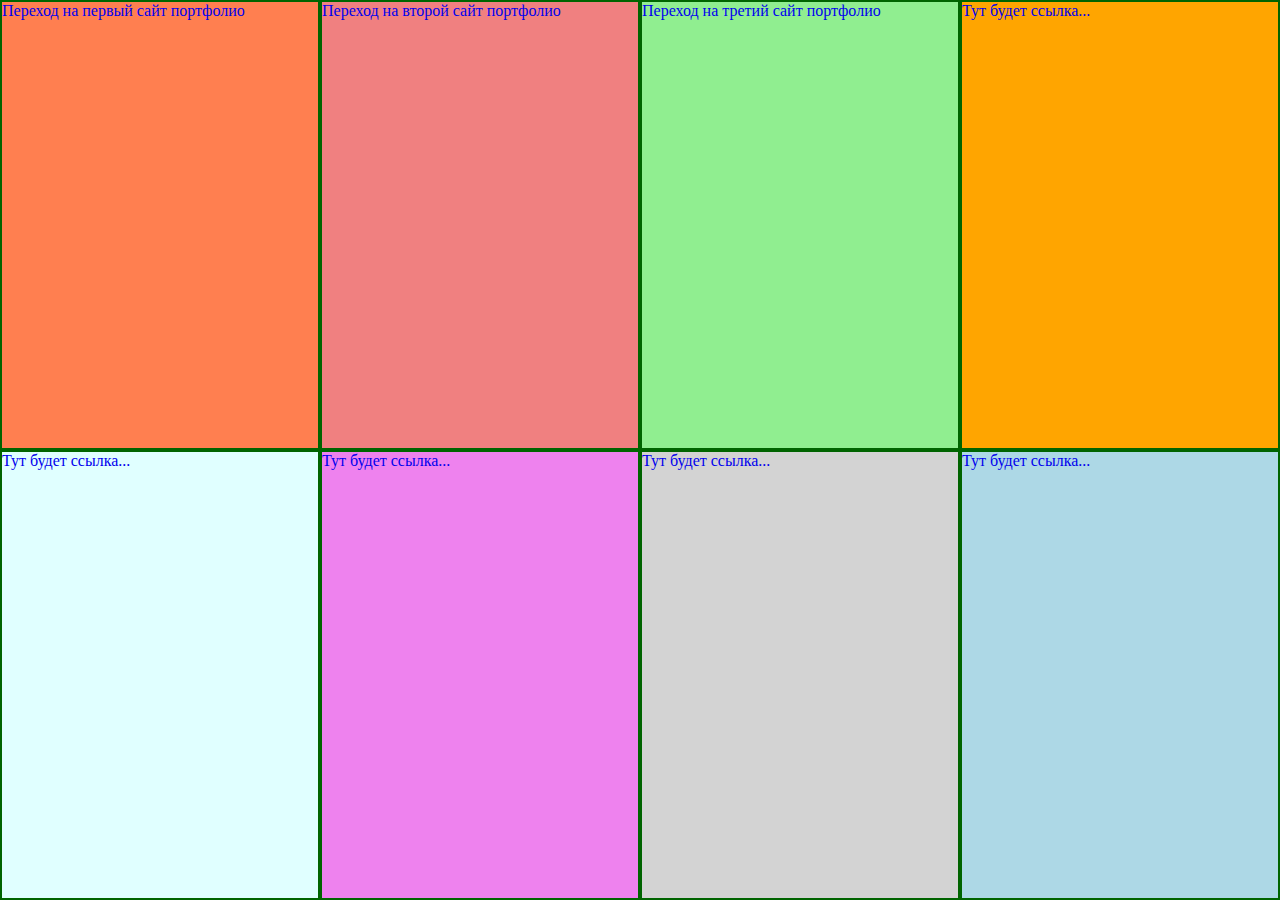
<file: index.html>
<!DOCTYPE html>
<html lang="en">
  <head>
    <meta charset="UTF-8" />
    <meta name="viewport" content="width=device-width, initial-scale=1.0" />
    <title>Main page</title>
    <link rel="stylesheet" href="style.css" />
  </head>
  <body>
    <div class="container">
      <a class="layout site-one" href="/site-one/index.html"
        ><span>Переход на первый сайт портфолио</span></a
      >
      <a class="layout site-two" href="/site-two/index.html"
        ><span>Переход на второй сайт портфолио</span></a
      >
      <a class="layout site-three" href="/site-three/index.html"
        ><span>Переход на третий сайт портфолио</span></a
      >
      <a class="layout site-four" href="/site-four/index.html"
        ><span>Тут будет ссылка...</span></a
      >
      <a class="layout site-five" href="/site-one/index.html"
        ><span>Тут будет ссылка...</span></a
      >
      <a class="layout site-six" href="/site-one/index.html"
        ><span>Тут будет ссылка...</span></a
      >
      <a class="layout site-seven" href="/site-one/index.html"
        ><span>Тут будет ссылка...</span></a
      >
      <a class="layout site-eight" href="/site-one/index.html"
        ><span>Тут будет ссылка...</span></a
      >
    </div>
  </body>
</html>
</file>
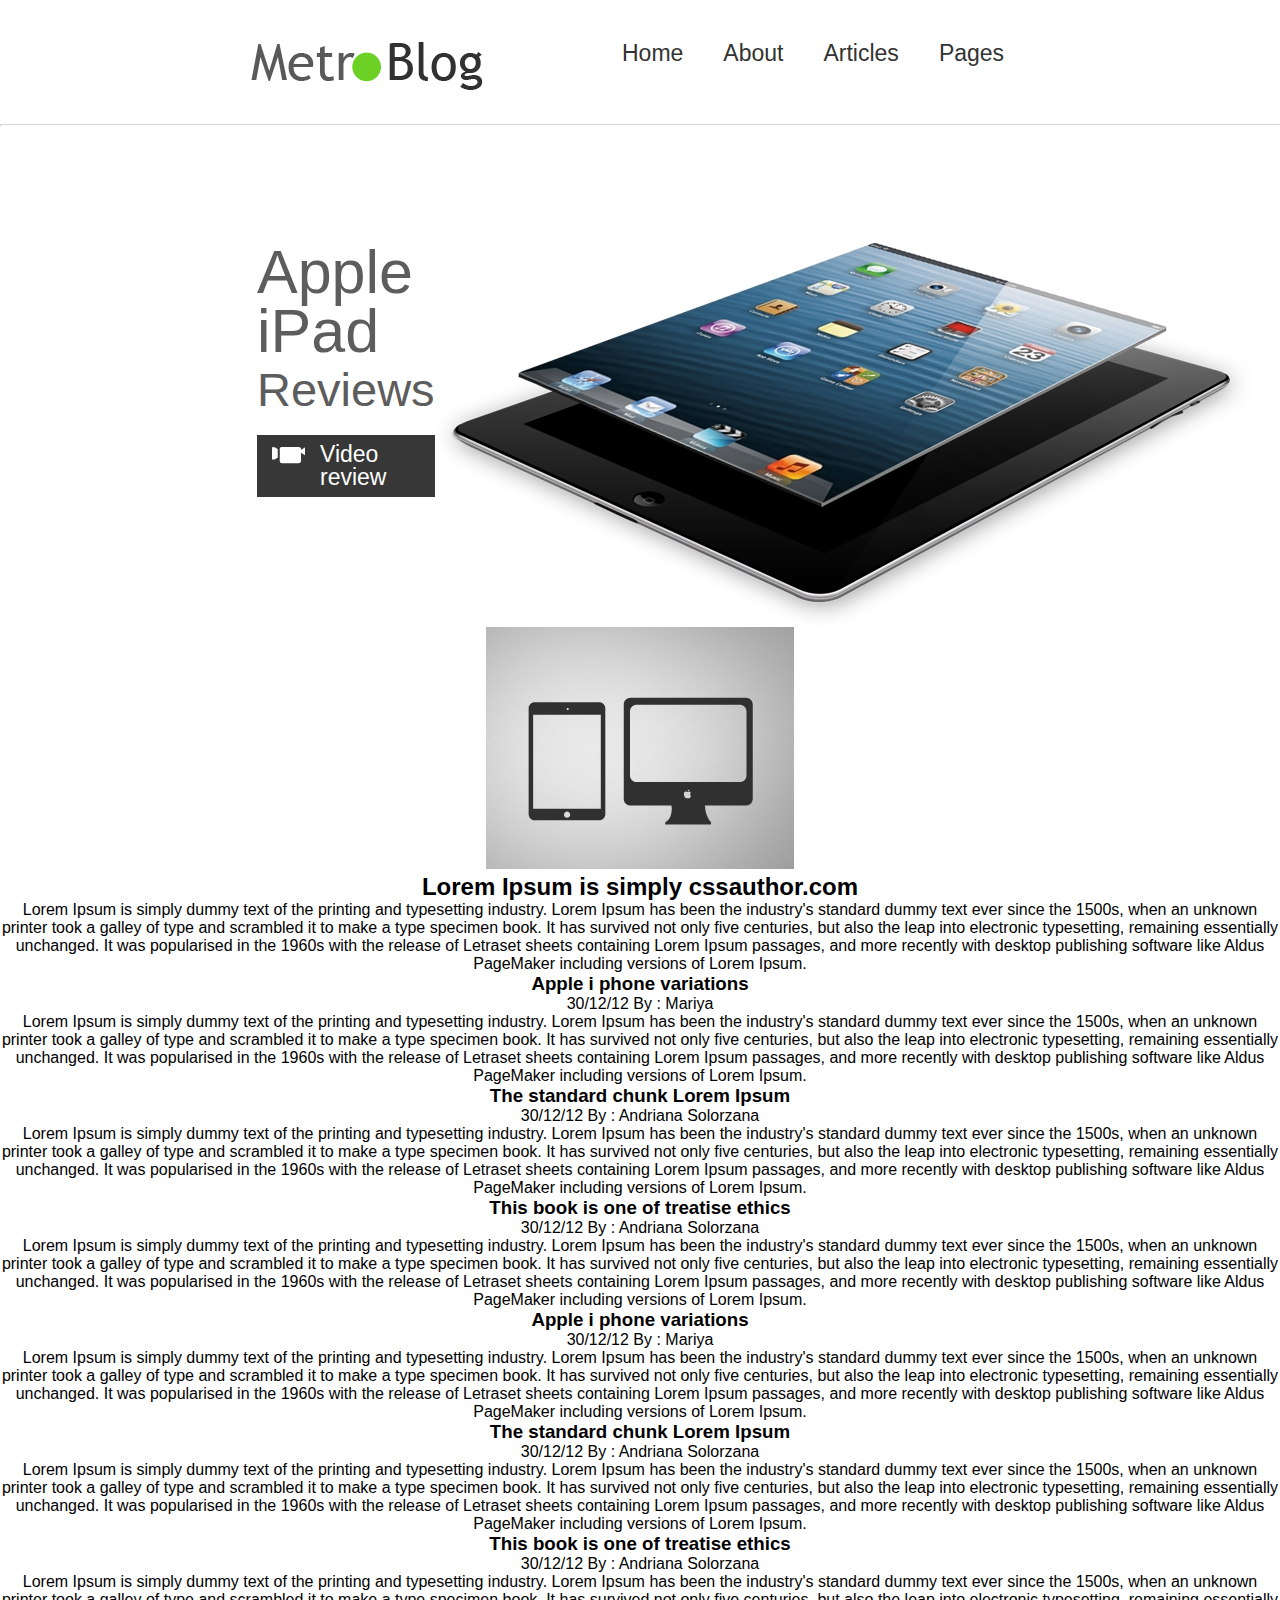
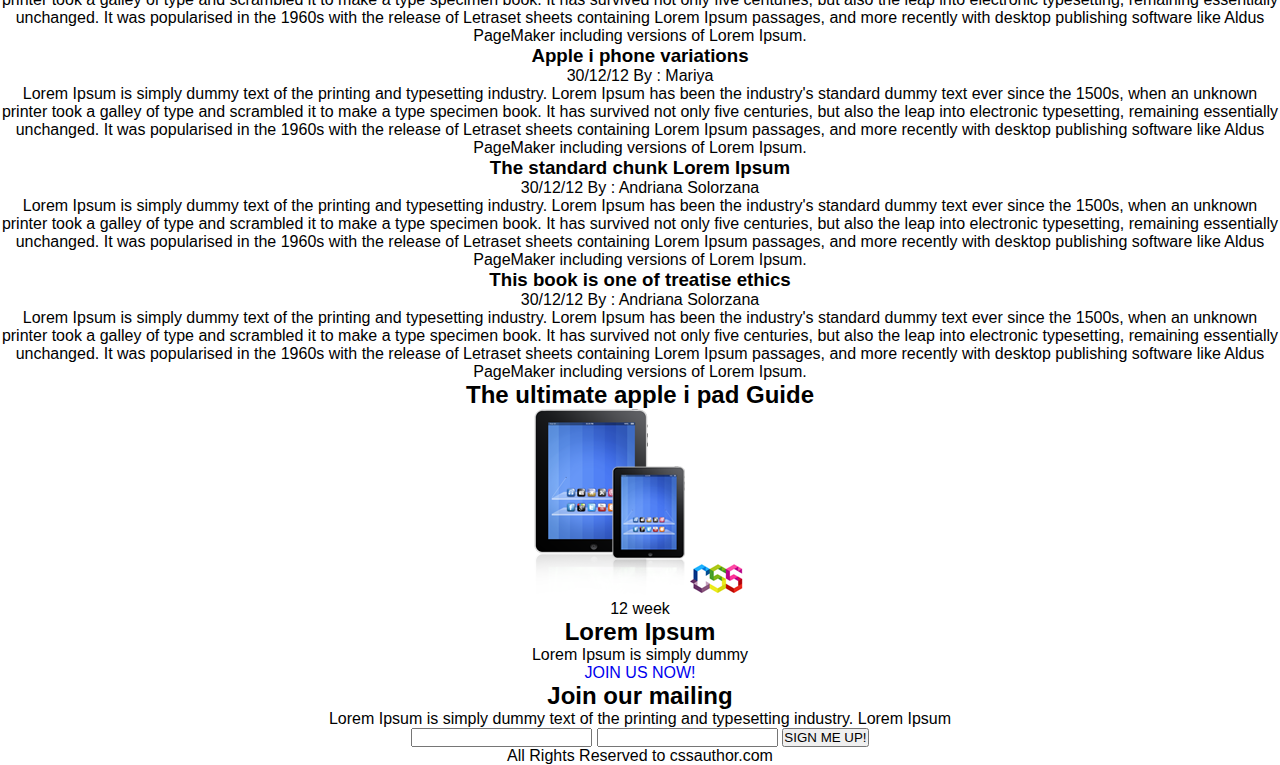
<file: site-four/index.html>
<!DOCTYPE html>
<html lang="en">
  <head>
    <meta charset="UTF-8" />
    <meta name="viewport" content="width=device-width, initial-scale=1.0" />
    <link rel="stylesheet" href="style.css" />
    <title>site-four</title>
  </head>
  <body>
    <header>
      <div class="header-top">
        <a href="#"><img class="logo" src="image/logo.png" alt="logo"/></a>
        <nav>
          <ul class="main-menu">
            <li><a href="#">Home</a></li>
            <li><a href="#">About</a></li>
            <li><a href="#">Articles</a></li>
            <li><a href="#">Pages</a></li>
          </ul>
        </nav>
      </div>
      <hr />
      <div class="header-bottom">
        <div class="pres-info">
          <h1>Apple iPad</h1>
          <span class="reviews">Reviews</span><br />
          <a href="#" class="video-rev">Video review</a>
        </div>
        <img
          class="pres"
          src="image/ipad.jpg"
          alt="iPad"
          width="817"
          height="384"
        />
      </div>
    </header>
    <main>
      <article>
        <section class="main-section">
          <img
            class="main-section__img"
            src="image/grey-tabs.jpg"
            alt="iPad and Mac"
          />
          <div class="main-section__block">
            <h2>Lorem Ipsum is simply cssauthor.com</h2>
            <p>
              Lorem Ipsum is simply dummy text of the printing and typesetting
              industry. Lorem Ipsum has been the industry's standard dummy text
              ever since the 1500s, when an unknown printer took a galley of
              type and scrambled it to make a type specimen book. It has
              survived not only five centuries, but also the leap into
              electronic typesetting, remaining essentially unchanged. It was
              popularised in the 1960s with the release of Letraset sheets
              containing Lorem Ipsum passages, and more recently with desktop
              publishing software like Aldus PageMaker including versions of
              Lorem Ipsum.
            </p>
            <div class="arrow"></div>
          </div>
        </section>
        <section>
          <h3>Apple i phone variations</h3>
          <span>30/12/12 By : Mariya</span>
          <p>
            Lorem Ipsum is simply dummy text of the printing and typesetting
            industry. Lorem Ipsum has been the industry's standard dummy text
            ever since the 1500s, when an unknown printer took a galley of type
            and scrambled it to make a type specimen book. It has survived not
            only five centuries, but also the leap into electronic typesetting,
            remaining essentially unchanged. It was popularised in the 1960s
            with the release of Letraset sheets containing Lorem Ipsum passages,
            and more recently with desktop publishing software like Aldus
            PageMaker including versions of Lorem Ipsum.
          </p>
        </section>
        <section>
          <h3>The standard chunk Lorem Ipsum</h3>
          <span>30/12/12 By : Andriana Solorzana</span>
          <p>
            Lorem Ipsum is simply dummy text of the printing and typesetting
            industry. Lorem Ipsum has been the industry's standard dummy text
            ever since the 1500s, when an unknown printer took a galley of type
            and scrambled it to make a type specimen book. It has survived not
            only five centuries, but also the leap into electronic typesetting,
            remaining essentially unchanged. It was popularised in the 1960s
            with the release of Letraset sheets containing Lorem Ipsum passages,
            and more recently with desktop publishing software like Aldus
            PageMaker including versions of Lorem Ipsum.
          </p>
        </section>
        <section>
          <h3>This book is one of treatise ethics</h3>
          <span>30/12/12 By : Andriana Solorzana</span>
          <p>
            Lorem Ipsum is simply dummy text of the printing and typesetting
            industry. Lorem Ipsum has been the industry's standard dummy text
            ever since the 1500s, when an unknown printer took a galley of type
            and scrambled it to make a type specimen book. It has survived not
            only five centuries, but also the leap into electronic typesetting,
            remaining essentially unchanged. It was popularised in the 1960s
            with the release of Letraset sheets containing Lorem Ipsum passages,
            and more recently with desktop publishing software like Aldus
            PageMaker including versions of Lorem Ipsum.
          </p>
        </section>
        <section>
          <h3>Apple i phone variations</h3>
          <span>30/12/12 By : Mariya</span>
          <p>
            Lorem Ipsum is simply dummy text of the printing and typesetting
            industry. Lorem Ipsum has been the industry's standard dummy text
            ever since the 1500s, when an unknown printer took a galley of type
            and scrambled it to make a type specimen book. It has survived not
            only five centuries, but also the leap into electronic typesetting,
            remaining essentially unchanged. It was popularised in the 1960s
            with the release of Letraset sheets containing Lorem Ipsum passages,
            and more recently with desktop publishing software like Aldus
            PageMaker including versions of Lorem Ipsum.
          </p>
        </section>
        <section>
          <h3>The standard chunk Lorem Ipsum</h3>
          <span>30/12/12 By : Andriana Solorzana</span>
          <p>
            Lorem Ipsum is simply dummy text of the printing and typesetting
            industry. Lorem Ipsum has been the industry's standard dummy text
            ever since the 1500s, when an unknown printer took a galley of type
            and scrambled it to make a type specimen book. It has survived not
            only five centuries, but also the leap into electronic typesetting,
            remaining essentially unchanged. It was popularised in the 1960s
            with the release of Letraset sheets containing Lorem Ipsum passages,
            and more recently with desktop publishing software like Aldus
            PageMaker including versions of Lorem Ipsum.
          </p>
        </section>
        <section>
          <h3>This book is one of treatise ethics</h3>
          <span>30/12/12 By : Andriana Solorzana</span>
          <p>
            Lorem Ipsum is simply dummy text of the printing and typesetting
            industry. Lorem Ipsum has been the industry's standard dummy text
            ever since the 1500s, when an unknown printer took a galley of type
            and scrambled it to make a type specimen book. It has survived not
            only five centuries, but also the leap into electronic typesetting,
            remaining essentially unchanged. It was popularised in the 1960s
            with the release of Letraset sheets containing Lorem Ipsum passages,
            and more recently with desktop publishing software like Aldus
            PageMaker including versions of Lorem Ipsum.
          </p>
        </section>
        <section>
          <h3>Apple i phone variations</h3>
          <span>30/12/12 By : Mariya</span>
          <p>
            Lorem Ipsum is simply dummy text of the printing and typesetting
            industry. Lorem Ipsum has been the industry's standard dummy text
            ever since the 1500s, when an unknown printer took a galley of type
            and scrambled it to make a type specimen book. It has survived not
            only five centuries, but also the leap into electronic typesetting,
            remaining essentially unchanged. It was popularised in the 1960s
            with the release of Letraset sheets containing Lorem Ipsum passages,
            and more recently with desktop publishing software like Aldus
            PageMaker including versions of Lorem Ipsum.
          </p>
        </section>
        <section>
          <h3>The standard chunk Lorem Ipsum</h3>
          <span>30/12/12 By : Andriana Solorzana</span>
          <p>
            Lorem Ipsum is simply dummy text of the printing and typesetting
            industry. Lorem Ipsum has been the industry's standard dummy text
            ever since the 1500s, when an unknown printer took a galley of type
            and scrambled it to make a type specimen book. It has survived not
            only five centuries, but also the leap into electronic typesetting,
            remaining essentially unchanged. It was popularised in the 1960s
            with the release of Letraset sheets containing Lorem Ipsum passages,
            and more recently with desktop publishing software like Aldus
            PageMaker including versions of Lorem Ipsum.
          </p>
        </section>
        <section>
          <h3>This book is one of treatise ethics</h3>
          <span>30/12/12 By : Andriana Solorzana</span>
          <p>
            Lorem Ipsum is simply dummy text of the printing and typesetting
            industry. Lorem Ipsum has been the industry's standard dummy text
            ever since the 1500s, when an unknown printer took a galley of type
            and scrambled it to make a type specimen book. It has survived not
            only five centuries, but also the leap into electronic typesetting,
            remaining essentially unchanged. It was popularised in the 1960s
            with the release of Letraset sheets containing Lorem Ipsum passages,
            and more recently with desktop publishing software like Aldus
            PageMaker including versions of Lorem Ipsum.
          </p>
        </section>
      </article>
      <article>
        <aside>
          <h2>The ultimate apple i pad Guide</h2>
          <img src="image/two-ipads.png" alt="two ipads" />
          <img src="image/css-icon.png" alt="css icon" />
        </aside>
        <aside>
          <span>12 week</span>
          <h2>Lorem Ipsum</h2>
          <p>Lorem Ipsum is simply dummy</p>
          <a href="#">JOIN US NOW!</a>
        </aside>
        <aside>
          <h2>Join our mailing</h2>
          <p>
            Lorem Ipsum is simply dummy text of the printing and typesetting
            industry. Lorem Ipsum
          </p>
          <form action="#">
            <input type="text" />
            <input type="email" />
            <button>SIGN ME UP!</button>
          </form>
        </aside>
      </article>
    </main>
    <footer>
      <span>All Rights Reserved to cssauthor.com</span>
      <nav>
        <a href="#"></a>
        <a href="#"></a>
        <a href="#"></a>
      </nav>
    </footer>
  </body>
</html>
</file>
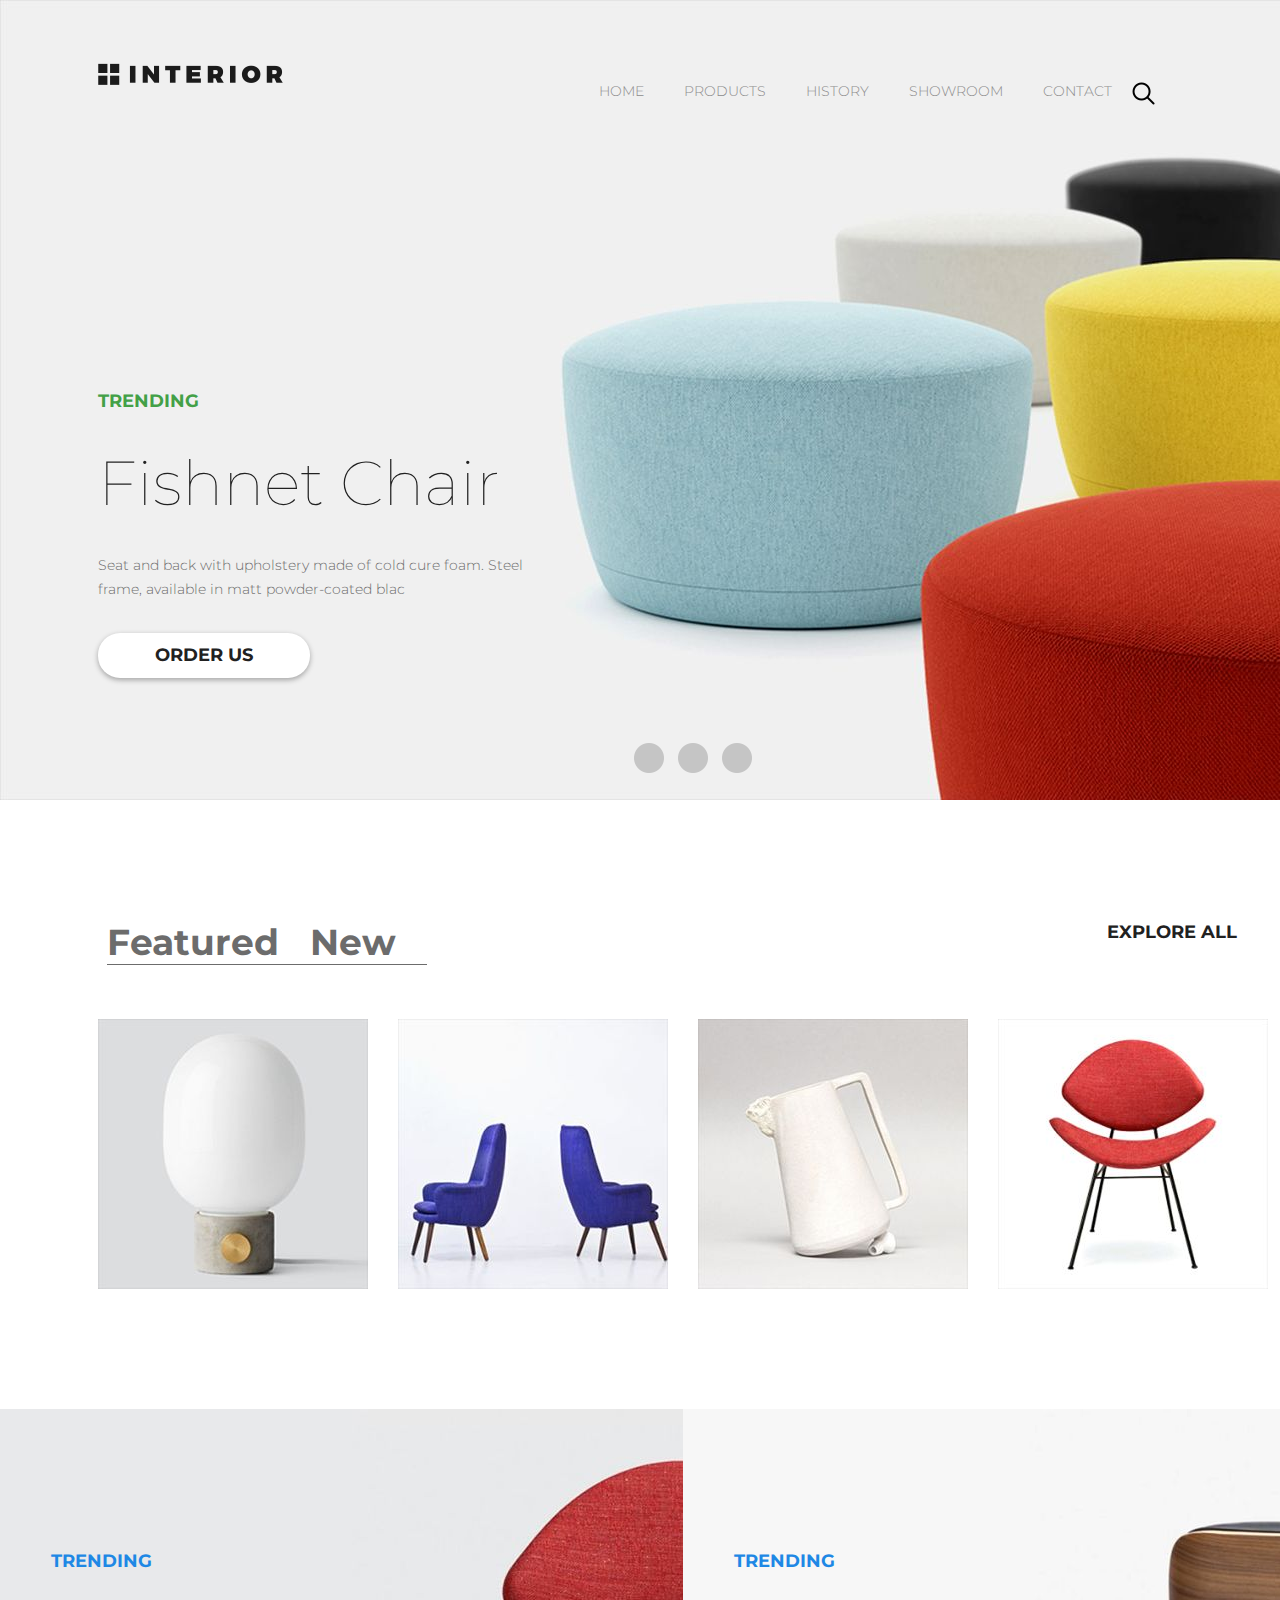
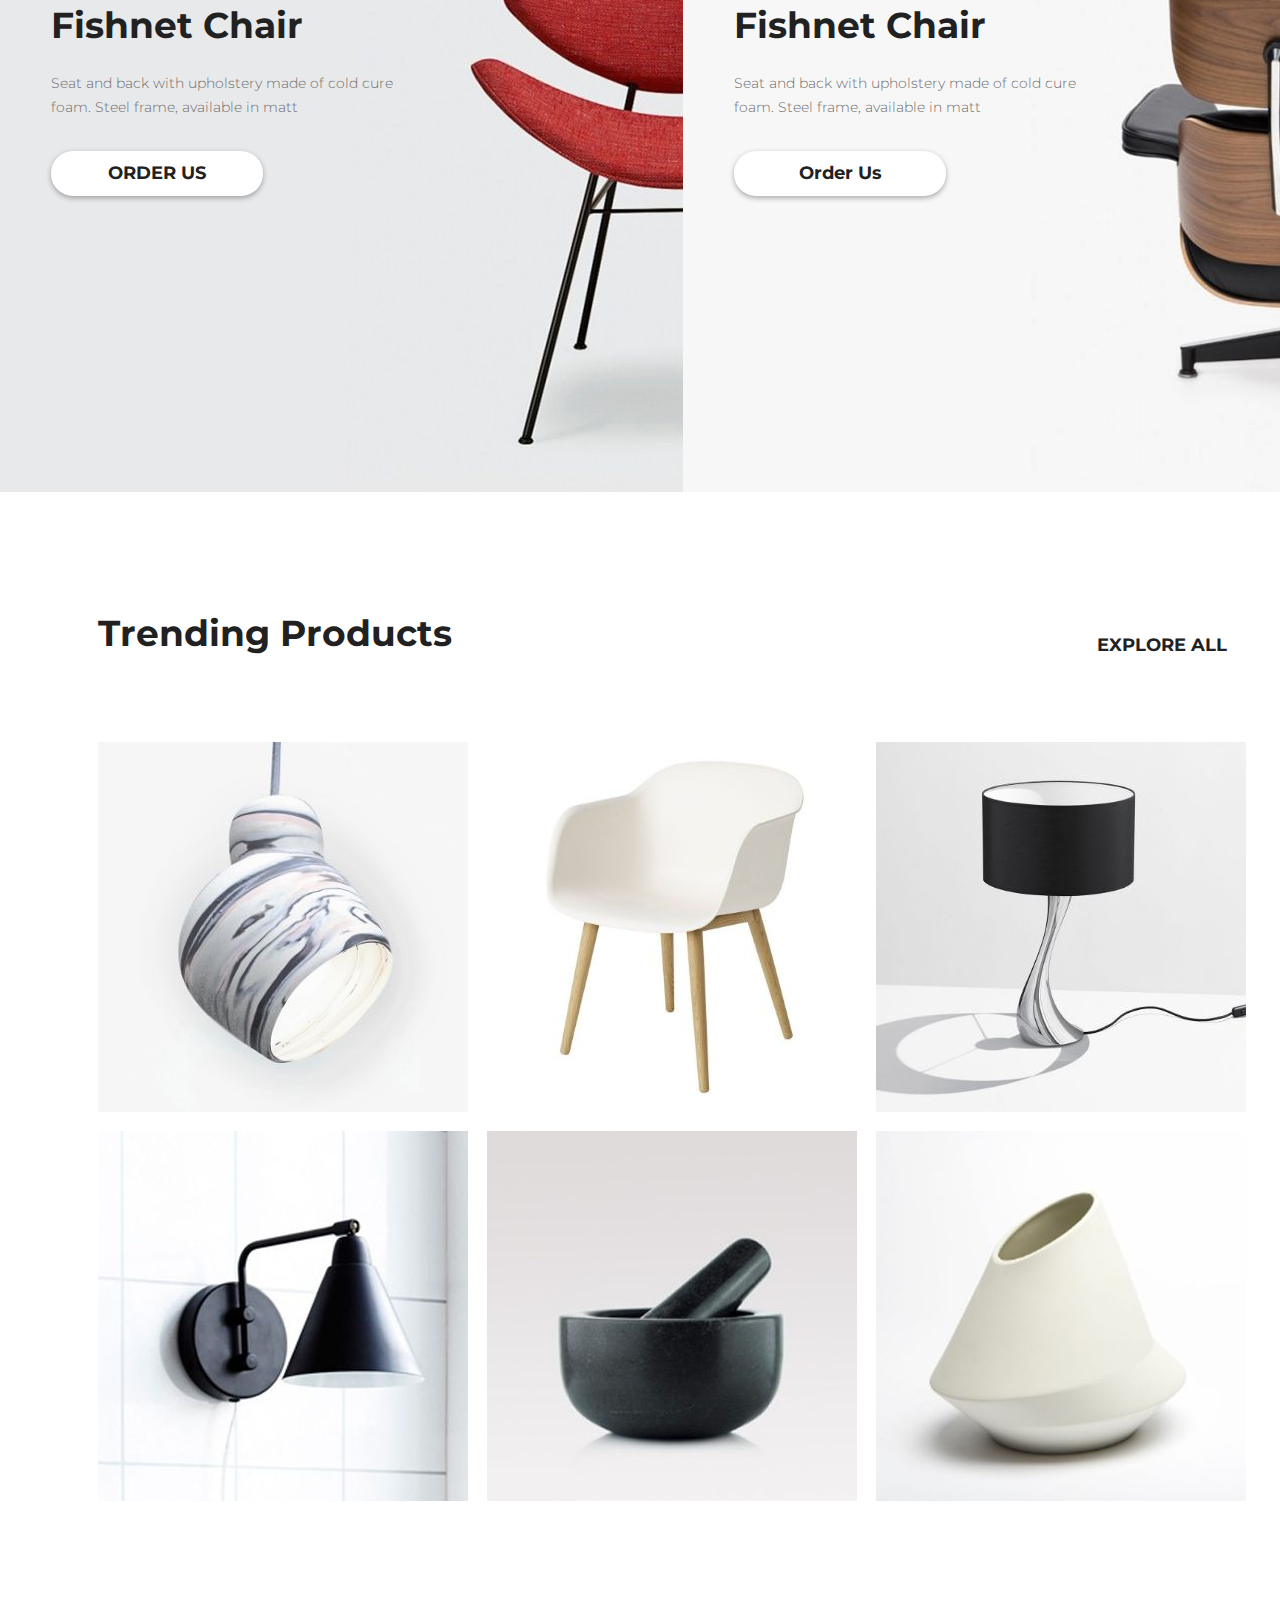
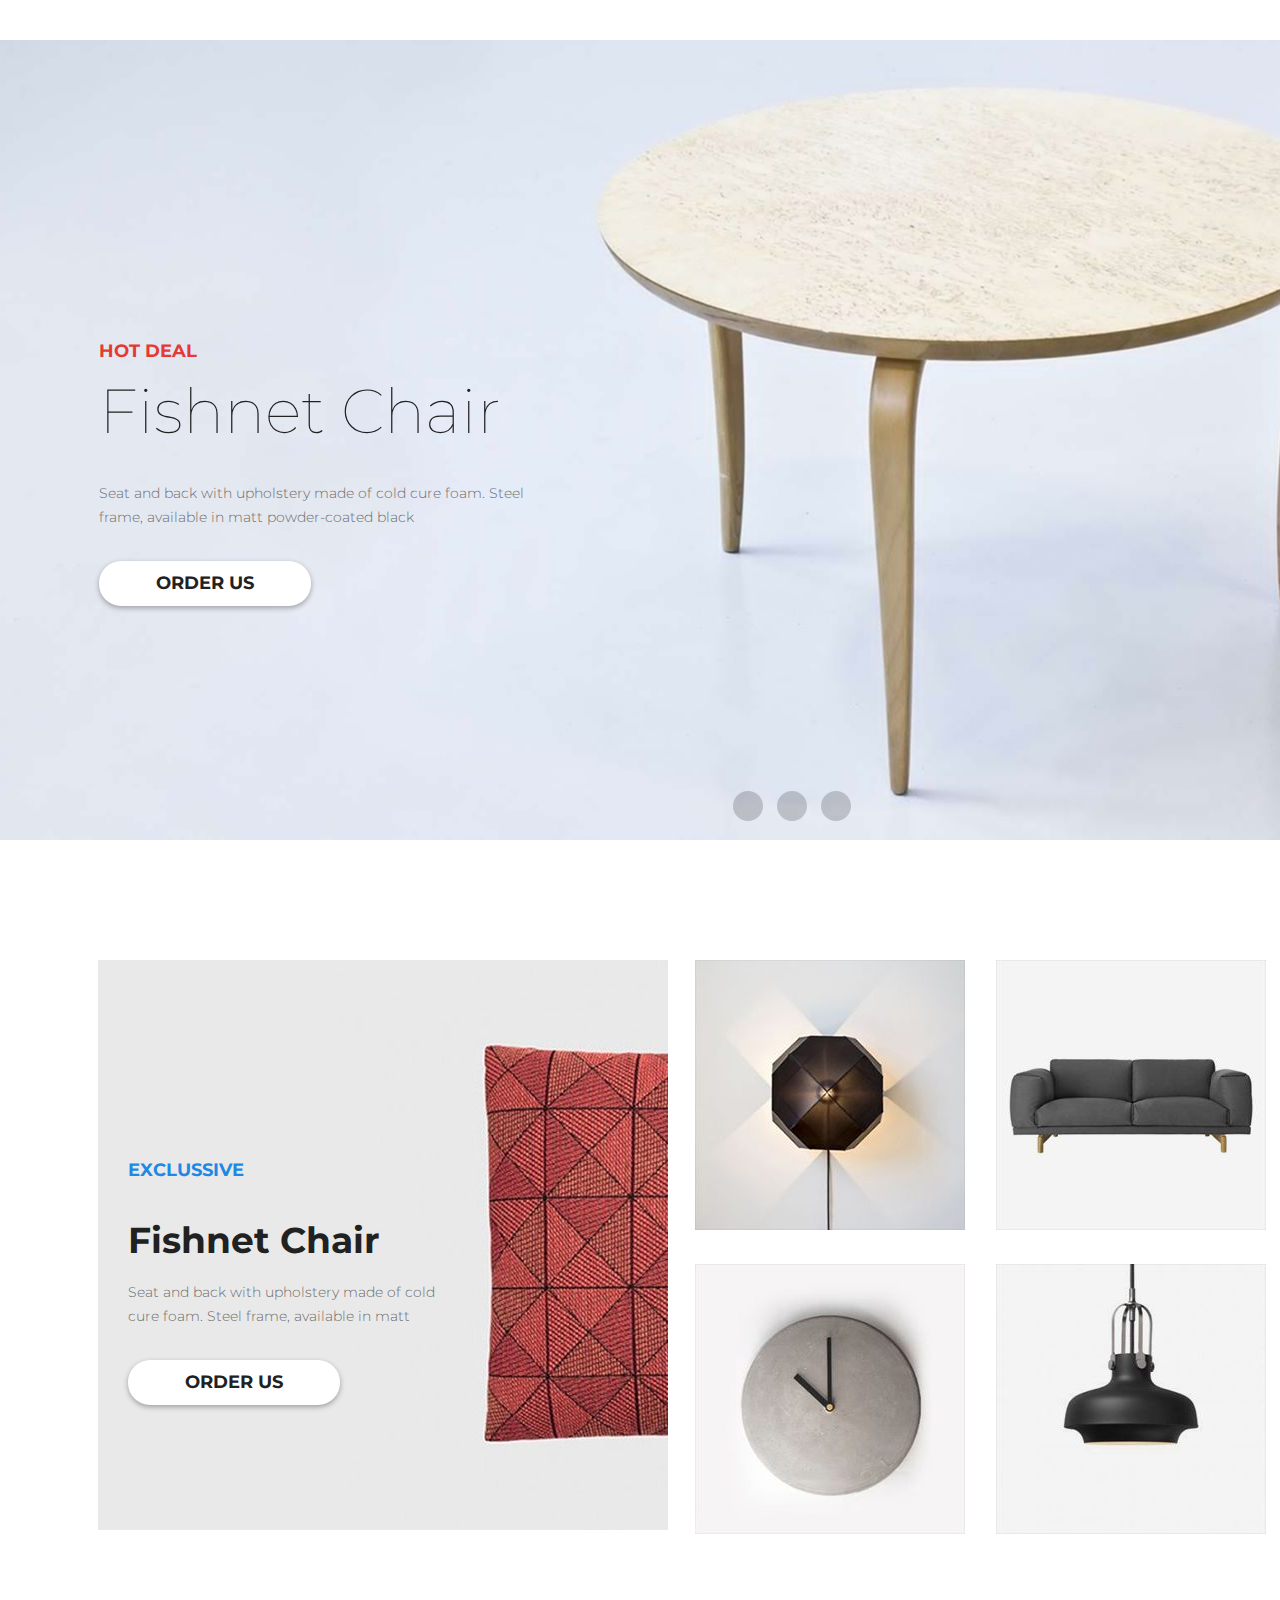
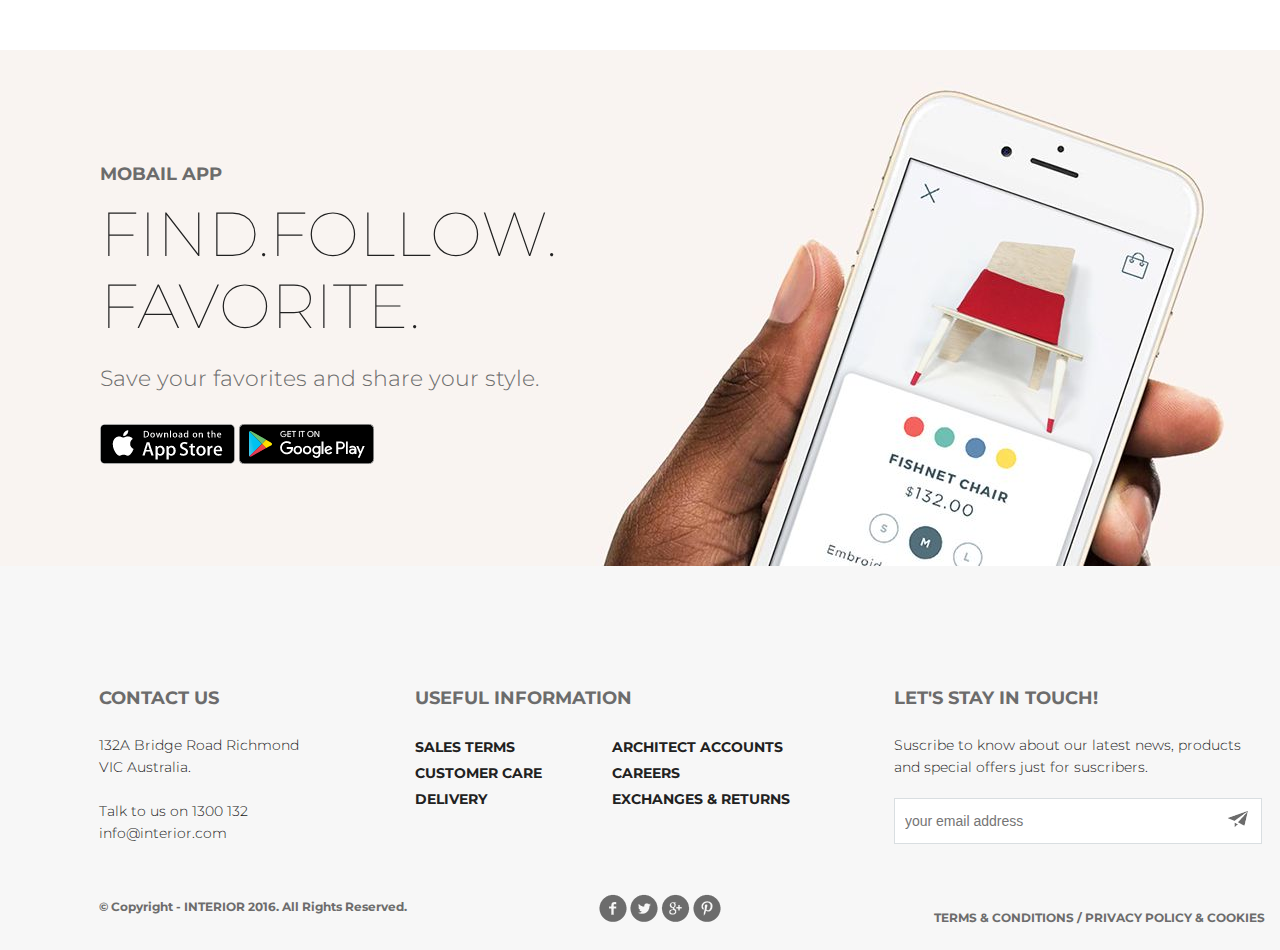
<file: site-one/index.html>
<!DOCTYPE html>
<html lang="en">
  <head>
    <meta charset="UTF-8" />
    <title>Document</title>
    <link rel="stylesheet" href="style.css" />
  </head>

  <body>
    <div class="container">
      <div class="header">
        <a href="#"> <img class="logo" src="img/logo.png" alt="logo"/></a>
        <ul class="menu">
          <li><a href="#">HOME</a></li>
          <li><a href="product.html">PRODUCTS</a></li>
          <li><a href="#">HISTORY</a></li>
          <li><a href="#">SHOWROOM</a></li>
          <li><a href="#">CONTACT</a></li>
          <a class="search" href="#"><img src="img/search.png" alt=""/></a>
        </ul>
        <div class="text">
          <h3>TRENDING</h3>
          <h1>Fishnet Chair</h1>
          <p>
            Seat and back with upholstery made of cold cure foam. Steel frame,
            available in matt powder-coated blac
          </p>
          <a class="Order" href="#">ORDER US</a>
        </div>
        <div class="banner">
          <a href="#"></a>
          <a href="#"></a>
          <a href="#"></a>
        </div>
      </div>

      <div class="link">
        <a class="Featured" href="#">Featured</a>
        <a class="Featured" href="#">New</a>
        <a class="explore" href="#">EXPLORE ALL</a>
      </div>

      <div class="product">
        <div class="product1">
          <a href="#"></a>
          <h3>Fishnet Chair</h3>
          <p>Seat and back with upholstery made of cold cure foam</p>
        </div>
        <div class="product2">
          <a href="#"></a>
          <h3>Fishnet Chair</h3>
          <p>Seat and back with upholstery made of cold cure foam</p>
        </div>
        <div class="product3">
          <a href="#"></a>
          <h3>Fishnet Chair</h3>
          <p>Seat and back with upholstery made of cold cure foam</p>
        </div>
        <div class="product4">
          <a href="#"></a>
          <h3>Fishnet Chair</h3>
          <p>Seat and back with upholstery made of cold cure foam</p>
        </div>
      </div>
      <div class="block1">
        <div class="text1">
          <h3>TRENDING</h3>
          <h1>Fishnet Chair</h1>
          <p>
            Seat and back with upholstery made of cold cure foam. Steel frame,
            available in matt
          </p>
          <a class="Order" href="#">ORDER US</a>
        </div>
      </div>
      <div class="block2">
        <div class="text1">
          <h3>TRENDING</h3>
          <h1>Fishnet Chair</h1>
          <p>
            Seat and back with upholstery made of cold cure foam. Steel frame,
            available in matt
          </p>
          <a class="Order" href="#">Order Us</a>
        </div>
      </div>
      <div class="tre">
        <h1>Trending Products</h1>
        <a class="explore" href="#">EXPLORE ALL</a>
      </div>
      <div class="prod">
        <a href="#"><img src="img/product-11.jpg" alt="product11"/></a>
        <a href="#"><img src="img/product-21.jpg" alt="product21"/></a>
        <a href="#"><img src="img/product-31.jpg" alt="product31"/></a>
        <a href="#"><img src="img/product-41.jpg" alt="product41"/></a>
        <a href="#"><img src="img/product-5.jpg" alt="product5"/></a>
        <a href="#"><img src="img/product-6.jpg" alt="product6"/></a>
      </div>
      <div class="hot">
        <div class="text4">
          <h3>HOT DEAL</h3>
          <h1>Fishnet Chair</h1>
          <p>
            Seat and back with upholstery made of cold cure foam. Steel frame,
            available in matt powder-coated black
          </p>
          <a class="Order" href="#">ORDER US</a>
          <div class="banner1">
            <a href="#"></a>
            <a href="#"></a>
            <a href="#"></a>
          </div>
        </div>
      </div>
      <div class="block3">
        <div class="exclusive">
          <div class="Fishnet">
            <h3>EXCLUSSIVE</h3>
            <h1>Fishnet Chair</h1>
            <p>
              Seat and back with upholstery made of cold cure foam. Steel frame,
              available in matt
            </p>
            <a class="Order" href="#">ORDER US</a>
          </div>
        </div>
        <img src="img/product-2-sm.jpg" alt="1" />
        <img src="img/product-3-sm.jpg" alt="2" />
        <img src="img/product-4-sm.jpg" alt="3" />
        <img src="img/product-5-sm.jpg" alt="4" />
      </div>
      <div class="mobile">
        <h3>MOBAIL APP</h3>
        <h1>
          FIND.FOLLOW.<br />
          FAVORITE.
        </h1>
        <p>Save your favorites and share your style.</p>
        <a href="#"><img src="img/app-store.png" alt="App"/></a>
        <a href="#"><img src="img/google-play.png" alt="google"/></a>
      </div>
      <div class="footer">
        <div class="contact">
          <h3>CONTACT US</h3>
          <p>
            132A Bridge Road Richmond <br />
            VIC Australia.
            <br />
            <br />
            Talk to us on 1300 132 <br />
            <a href="info@interior.com">info@interior.com</a>
          </p>
        </div>
        <div class="information">
          <h3>USEFUL INFORMATION</h3>
          <div class="inf1">
            <a href="#">SALES TERMS</a> <br />
            <a href="#">CUSTOMER CARE</a> <br />
            <a href="#">DELIVERY</a>
          </div>
          <div class="inf2">
            <a href="#">ARCHITECT ACCOUNTS</a> <br />
            <a href="#">CAREERS</a> <br />
            <a href="#">EXCHANGES &#38; RETURNS</a>
          </div>
        </div>
        <div class="subscription">
          <h3>LET'S STAY IN TOUCH!</h3>
          <p>
            Suscribe to know about our latest news, products and special offers
            just for suscribers.
          </p>
          <input type="text" placeholder="your email address" />
          <a href="#"><img src="img/search-btn.png" alt="search"/></a>
        </div>
        <div class="copy">
          <h4>&#169; Copyright - INTERIOR 2016. All Rights Reserved.</h4>
          <a href="#"><img src="img/f.png" alt="f"/></a>
          <a href="#"><img src="img/t.png" alt="t"/></a>
          <a href="#"><img src="img/g.png" alt="g"/></a>
          <a href="#"><img src="img/ps.png" alt=""/></a>
          <a href="#" class="fin">TERMS &#38; CONDITIONS / </a>
          <a href="#">PRIVACY POLICY &#38; COOKIES</a>
        </div>
      </div>
    </div>
  </body>
</html>
</file>
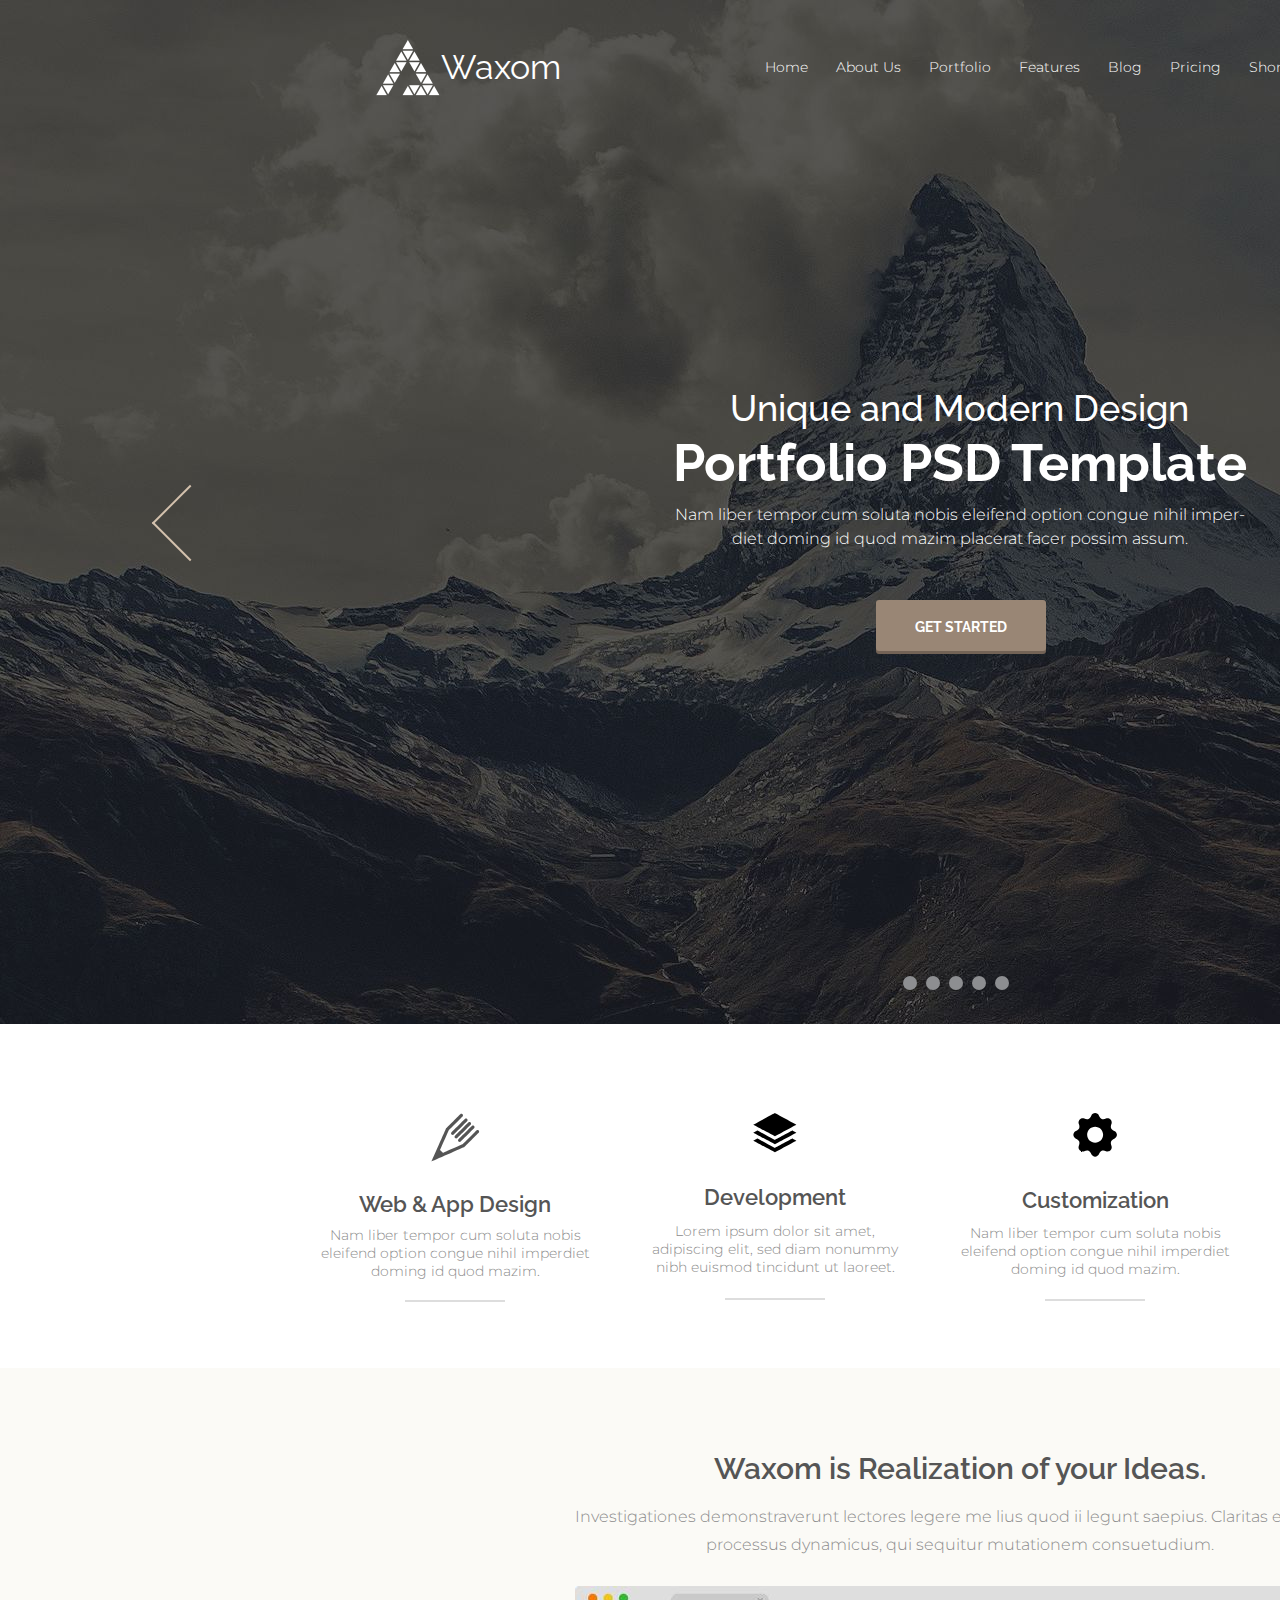
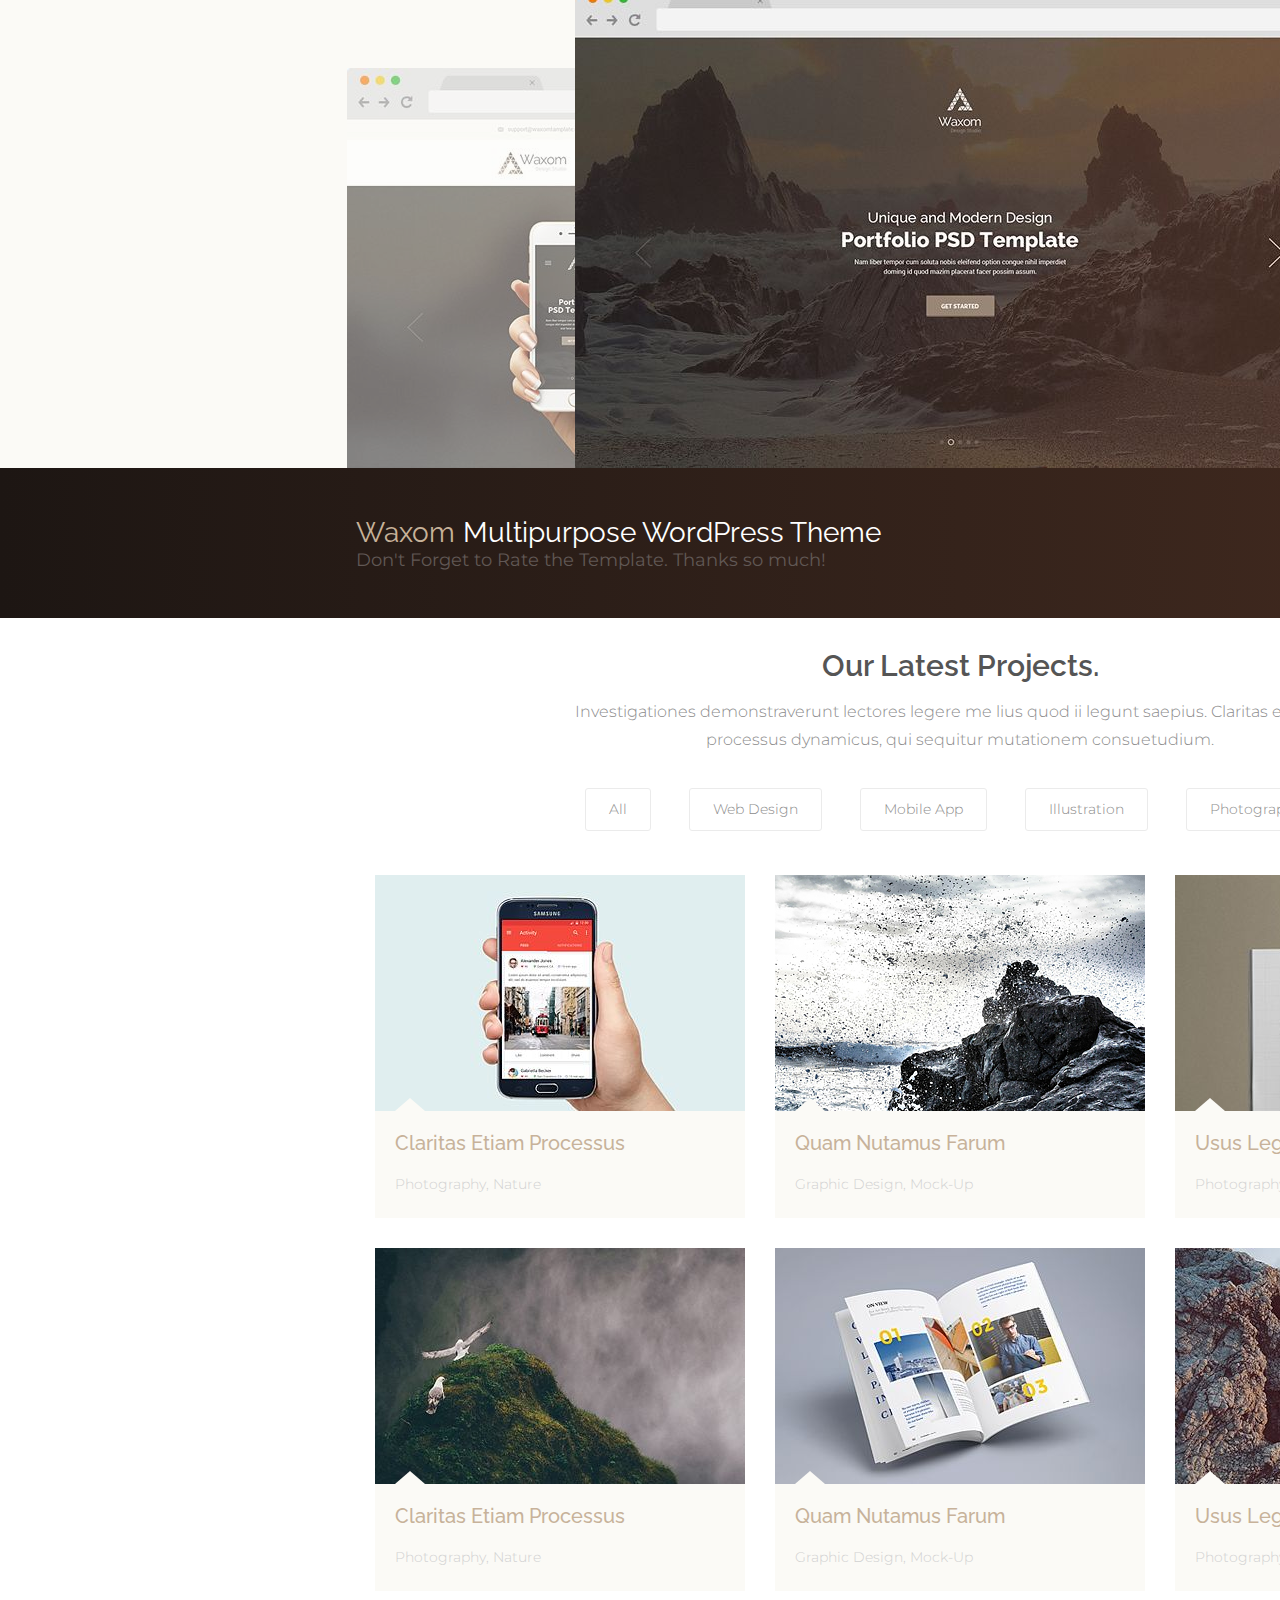
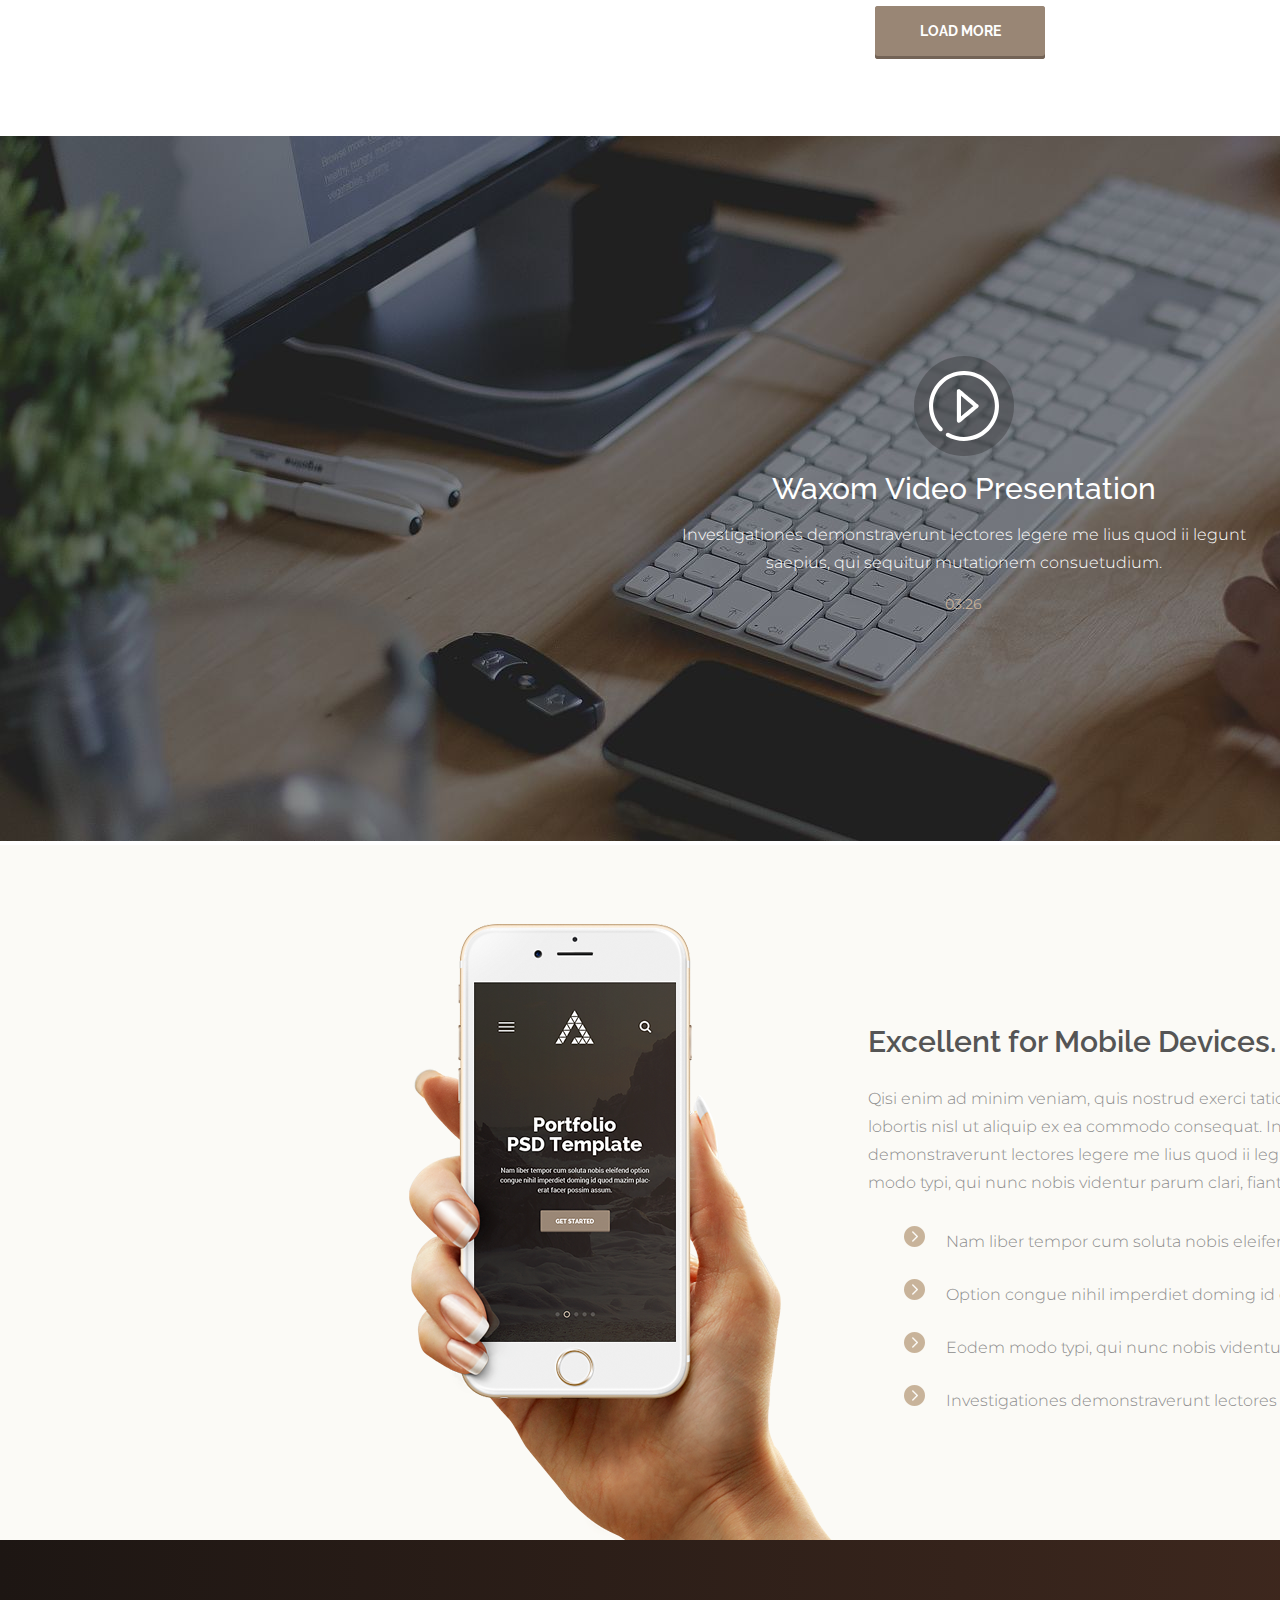
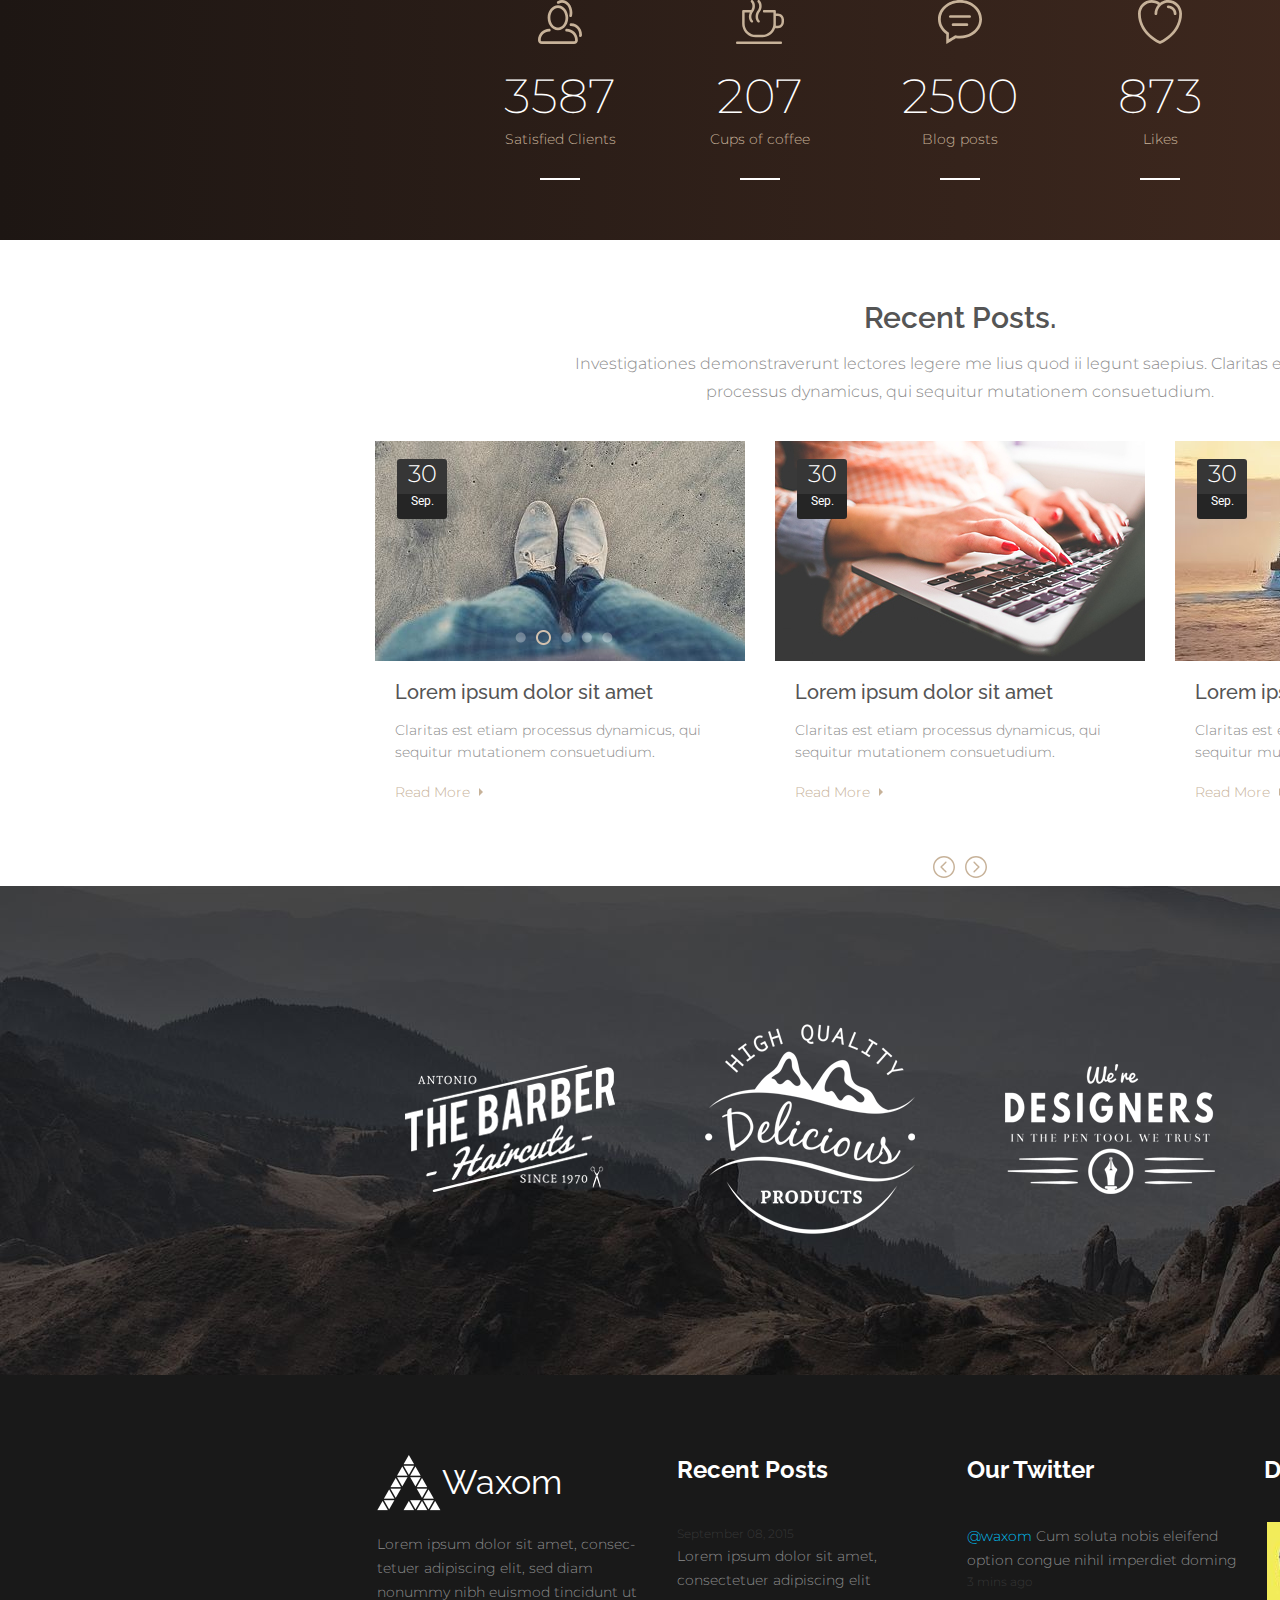
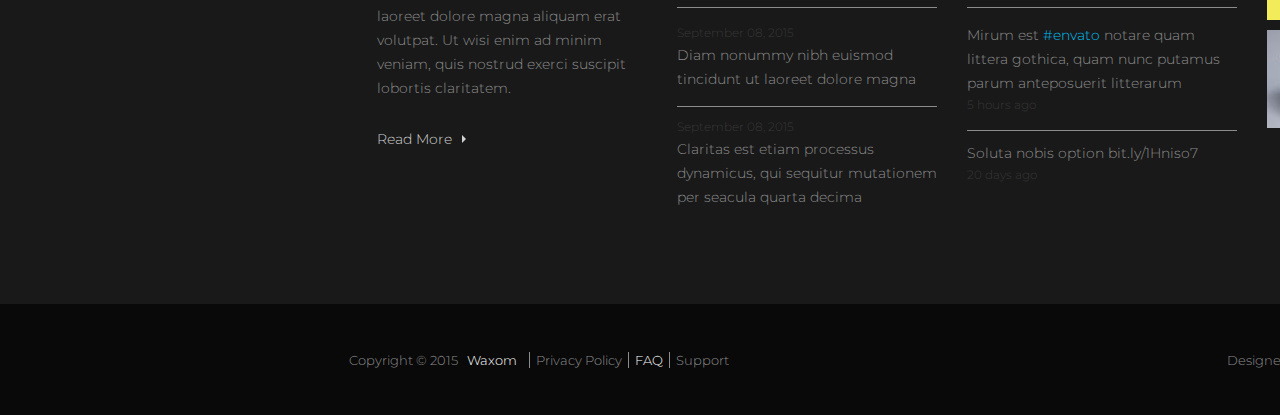
<file: site-three/index.html>
<!DOCTYPE html>
<html lang="en">

<head>
    <meta charset="UTF-8">
    <meta name="viewport" content="width=device-width, initial-scale=1.0">
    <title>FinalWork</title>
    <link rel="stylesheet" href="css/style.css">
    <link href="https://fonts.googleapis.com/css?family=Montserrat:200,300,400|Raleway:400,500,600,700,800|Roboto" rel="stylesheet">
</head>

<body>
    <div class="container">
        <header class="header">
            <section class="header-top">
                <h2 class="tech">1</h2>
                <a href="index.html" class="logo"><img src="img/logos.png" alt="logos"><span>Waxom</span></a>
                <label for="menu"><svg class="menu-svg" xmlns="http://www.w3.org/2000/svg" xmlns:xlink="http://www.w3.org/1999/xlink" viewBox="0 0 26 26" version="1.1" width="26px" height="26px">
                        <path d="M 0 4 L 0 6 L 26 6 L 26 4 Z M 0 12 L 0 14 L 26 14 L 26 12 Z M 0 20 L 0 22 L 26 22 L 26 20 Z " />
                    </svg></label>
                <input id="menu" type="checkbox">
                <nav class="main-menu">
                    <ul>
                        <li><a href="index.html">Home</a></li>
                        <li><a href="#">About Us</a></li>
                        <li><a href="#">Portfolio</a></li>
                        <li><a href="#">Features</a></li>
                        <li><a href="#">Blog</a></li>
                        <li><a href="#">Pricing</a></li>
                        <li><a href="#">Shortcodes</a></li>
                        <li><a href="#">Contact</a></li>
                    </ul>
                    <form action="#">
                        <button class="button-cart"><img src="img/icon-cart.png" alt="cart"></button>
                        <input type="search">
                    </form>
                </nav>
            </section>
            <section class="header-bottom">
                <div class="header-bottom-wrapper"> <a href="#" class="arrow-left"></a>
                    <div class="headlines">
                        <h2>Unique and Modern Design</h2>
                        <h1>Portfolio PSD Template</h1>
                        <p>Nam liber tempor cum soluta nobis eleifend option congue nihil imper&shy;diet doming id quod mazim placerat facer possim assum.</p>
                        <a href="#">get started</a>
                    </div>
                    <a href="#" class="arrow-right"></a>
                </div>
                <div class="selector">
                    <a class="circle" href="#"></a>
                    <a class="circle" href="#"></a>
                    <a class="circle" href="#"></a>
                    <a class="circle" href="#"></a>
                    <a class="circle" href="#"></a>
                </div>
            </section>
        </header>
        <main>
            <div class="one">
                <a class="plitka" href="#">
                    <svg class="plitka-svg" xmlns="http://www.w3.org/2000/svg" xmlns:xlink="http://www.w3.org/1999/xlink" width="49" height="49" viewBox="0 0 49 49">
                        <path d="M 47.67 19.72C 47.67 19.72 33.4 33.99 33.4 33.99 33.4 33.99 0.53 48.46 0.53 48.46 0.53 48.46 15.01 15.59 15.01 15.59 15.01 15.59 29.28 1.33 29.28 1.33 29.9 0.71 30.9 0.71 31.53 1.33 32.15 1.95 32.15 2.95 31.53 3.58 31.53 3.58 17.68 17.42 17.68 17.42 17.68 17.42 9.11 36.89 9.11 36.89 9.11 36.89 12.11 39.89 12.11 39.89 12.11 39.89 31.57 31.31 31.57 31.31 31.57 31.31 45.42 17.47 45.42 17.47 46.04 16.85 47.04 16.85 47.67 17.47 48.29 18.09 48.29 19.1 47.67 19.72ZM 29.75 28.47C 29.43 28.77 29.03 28.93 28.62 28.93 28.21 28.93 27.81 28.77 27.5 28.47 26.88 27.84 26.88 26.84 27.5 26.22 27.5 26.22 40.83 12.88 40.83 12.88 41.45 12.26 42.45 12.26 43.08 12.88 43.7 13.51 43.7 14.51 43.08 15.13 43.08 15.13 29.75 28.47 29.75 28.47ZM 26.26 24.99C 25.95 25.29 25.55 25.45 25.14 25.45 24.73 25.45 24.33 25.29 24.02 24.99 23.39 24.36 23.39 23.35 24.02 22.73 24.02 22.73 37.35 9.4 37.35 9.4 37.97 8.78 38.97 8.78 39.6 9.4 40.22 10.02 40.22 11.03 39.6 11.65 39.6 11.65 26.26 24.99 26.26 24.99ZM 22.78 21.5C 22.47 21.81 22.07 21.97 21.66 21.97 21.25 21.97 20.84 21.81 20.53 21.5 19.91 20.88 19.91 19.87 20.53 19.25 20.53 19.25 33.87 5.92 33.87 5.92 34.49 5.3 35.5 5.3 36.12 5.92 36.74 6.54 36.74 7.55 36.12 8.17 36.12 8.17 22.78 21.5 22.78 21.5Z" /></svg>
                    <span class="plitka-span">Web & App Design</span>
                    <p class="plitka-p">Nam liber tempor cum soluta nobis eleifend option congue nihil imperdiet doming id quod mazim.</p>
                </a>
                <a class="plitka" href="#">
                    <svg class="icon-svg" xmlns="http://www.w3.org/2000/svg" xmlns:xlink="http://www.w3.org/1999/xlink" width="44" height="40" viewBox="0 0 44 40">
                        <path d="M 0.41 19.7C 0.41 19.7 4.4 17.55 4.4 17.55 4.4 17.55 21.85 26.96 21.85 26.96 21.85 26.96 39.3 17.55 39.3 17.55 39.3 17.55 43.29 19.7 43.29 19.7 43.29 19.7 21.85 31.25 21.85 31.25 21.85 31.25 0.41 19.7 0.41 19.7ZM 0.41 11.67C 0.41 11.67 21.85 0.11 21.85 0.11 21.85 0.11 43.29 11.67 43.29 11.67 43.29 11.67 21.85 23.23 21.85 23.23 21.85 23.23 0.41 11.67 0.41 11.67ZM 21.85 34.98C 21.85 34.98 39.3 25.57 39.3 25.57 39.3 25.57 43.29 27.72 43.29 27.72 43.29 27.72 21.85 39.28 21.85 39.28 21.85 39.28 0.41 27.72 0.41 27.72 0.41 27.72 4.4 25.57 4.4 25.57 4.4 25.57 21.85 34.98 21.85 34.98Z" /></svg>
                    <span class="plitka-span">Development</span>
                    <p class="plitka-p">Lorem ipsum dolor sit amet, adipiscing elit, sed diam nonummy nibh euismod tincidunt ut laoreet.</p>
                </a>
                <a class="plitka" href="#">
                    <svg class="icon-svg" xmlns="http://www.w3.org/2000/svg" xmlns:xlink="http://www.w3.org/1999/xlink" width="44" height="44" viewBox="0 0 44 44">
                        <path d="M 43.93 21.85C 43.93 20.23 42.76 18.5 41.32 17.99 39.88 17.48 38.49 16.24 38.08 15.25 37.68 14.27 37.78 12.4 38.44 11.02 39.09 9.64 38.69 7.59 37.55 6.44 36.4 5.3 34.36 4.9 32.98 5.56 31.6 6.21 29.73 6.32 28.75 5.91 27.76 5.51 26.52 4.11 26.01 2.67 25.49 1.23 23.76 0.07 22.14 0.07 20.52 0.07 18.79 1.23 18.28 2.67 17.77 4.11 16.52 5.51 15.54 5.91 14.56 6.32 12.69 6.21 11.31 5.56 9.93 4.9 7.88 5.3 6.74 6.44 5.59 7.59 5.19 9.64 5.85 11.02 6.51 12.4 6.61 14.27 6.2 15.25 5.8 16.23 4.41 17.48 2.97 17.99 1.53 18.5 0.36 20.23 0.36 21.85 0.36 23.47 1.53 25.2 2.97 25.71 4.41 26.22 5.8 27.47 6.21 28.45 6.61 29.43 6.51 31.3 5.85 32.68 5.19 34.06 5.59 36.11 6.74 37.26 7.88 38.4 9.93 38.8 11.31 38.14 12.69 37.49 14.56 37.38 15.54 37.79 16.52 38.2 17.77 39.59 18.28 41.03 18.79 42.47 20.52 43.63 22.14 43.63 23.76 43.63 25.49 42.47 26.01 41.03 26.52 39.59 27.76 38.2 28.74 37.79 29.73 37.38 31.6 37.49 32.98 38.14 34.36 38.8 36.4 38.4 37.55 37.26 38.69 36.11 39.09 34.06 38.44 32.68 37.78 31.3 37.67 29.43 38.08 28.45 38.48 27.47 39.88 26.22 41.32 25.71 42.76 25.2 43.93 23.47 43.93 21.85ZM 22.14 29.84C 17.72 29.84 14.15 26.27 14.15 21.86 14.15 17.44 17.72 13.87 22.14 13.87 26.55 13.87 30.13 17.44 30.13 21.86 30.13 26.27 26.55 29.84 22.14 29.84Z" /></svg>
                    <span class="plitka-span">Customization</span>
                    <p class="plitka-p">Nam liber tempor cum soluta nobis eleifend option congue nihil imperdiet doming id quod mazim.</p>
                </a>
                <a class="plitka" href="#">
                    <svg class="icon-svg" xmlns="http://www.w3.org/2000/svg" xmlns:xlink="http://www.w3.org/1999/xlink" width="52" height="36" viewBox="0 0 52 36">
                        <path d="M 51.41 14.34C 51.41 14.34 41.92 33.76 41.92 33.76 41.33 34.98 39.73 35.98 38.38 35.98 38.38
                               35.98 3.08 35.98 3.08 35.98 1.73 35.98 1.11 34.98 1.71 33.76 1.71 33.76 11.2 14.34 11.2 14.34
                               11.8 13.12 13.39 12.12 14.74 12.12 14.74 12.12 50.04 12.12 50.04 12.12 51.39 12.12 52.01 13.12
                               51.41 14.34ZM 9 13.25C 9 13.25 0.74 30.15 0.74 30.15 0.74 30.15 0.74 7.98 0.74 7.98 0.74 6.62
                               1.84 5.5 3.2 5.5 3.2 5.5 14.01 5.5 14.01 5.5 14.01 5.5 14.01 4.06 14.01 4.06 14.01 3.06 14.39
                               2.13 15.09 1.43 15.79 0.72 16.72 0.33 17.7 0.33 17.7 0.33 23.99 0.33 23.99 0.33 26.02 0.33 27.67
                               2 27.67 4.06 27.67 4.06 27.67 5.5 27.67 5.5 27.67 5.5 38.49 5.5 38.49 5.5 39.84 5.5 40.95 6.62
                               40.95 7.98 40.95 7.98 40.95 9.64 40.95 9.64 40.95 9.64 14.74 9.64 14.74 9.64 12.47 9.64 10 11.19
                               9 13.25ZM 16.47 5.5C 16.47 5.5 25.22 5.5 25.22 5.5 25.22 5.5 25.22 4.06 25.22 4.06 25.22 3.37 24.67
                               2.82 23.99 2.82 23.99 2.82 17.7 2.82 17.7 2.82 17.37 2.82 17.06 2.94 16.83 3.18 16.6 3.42 16.47 3.73
                               16.47 4.06 16.47 4.06 16.47 5.5 16.47 5.5Z" />
                    </svg>
                    <span class="plitka-span">Marketing</span>
                    <p class="plitka-p">Nam liber tempor cum soluta nobis eleifend option congue nihil imperdiet doming id quod mazim.</p>
                </a>
            </div>
            <section class="two">
                <h2 class="black-h2">Waxom is Realization of your Ideas.</h2>
                <p class="black-p">Investigationes demonstraverunt lectores legere me lius quod ii legunt saepius. Claritas est etiam<br> processus dynamicus, qui sequitur mutationem consuetudium.</p>
                <img width="770" height="400" class="br-left" src="img/browser-left.jpg" alt="browser-set">
                <img width="770" height="482" class="br-center" src="img/browser-center.jpg" alt="browser-set">
                <img width="770" height="400" class="br-right" src="img/browser-right.jpg" alt="browser-set">
            </section>
            <aside class="three">
                <div class="wrap">
                    <h2 class="white-h2"><span class="span-h2">Waxom</span>Multipurpose WordPress Theme</h2>
                    <p>Don't Forget to Rate the Template. Thanks so much!</p>
                </div>
                <a href="#">purchase now</a>
            </aside>
            <section class="four">
                <div class="wrap-two">
                    <h2>Our Latest Projects.</h2>
                    <p>Investigationes demonstraverunt lectores legere me lius quod ii legunt saepius. Claritas est etiam<br> processus dynamicus, qui sequitur mutationem consuetudium.</p>
                    <ul class="first-menu">
                        <li class="first-menu-li"><a href="#">All</a></li>
                        <li class="first-menu-li"><a href="#">Web design</a></li>
                        <li class="first-menu-li"><a href="#">mobile app</a></li>
                        <li class="first-menu-li"><a href="#">illustration</a></li>
                        <li class="first-menu-li"><a href="#">photography</a></li>
                    </ul>
                </div>
                <div class="preview">
                    <article class="preview-one">
                        <img width="370" height="237" src="img/ph-1.jpg" alt="image">
                        <div class="caption">
                            <h3>claritas etiam processus</h3>
                            <p>Photography, Nature</p>
                        </div>
                        <a class="lock" href="#"><svg xmlns="http://www.w3.org/2000/svg" xmlns:xlink="http://www.w3.org/1999/xlink" width="26px" height="26px" viewBox="0 0 26 26">
                                <path d="M 23.5 11.24C 23.5 11.24 21.57 13.17 21.57 13.17 21.57 13.17 18.39 16.36 18.39 16.36 18.23 16.53 18.05 16.68 17.87 16.82 16.1 18.22 13.75 18.52 11.72 17.72 10.97 17.43 10.26 16.97 9.64 16.36 9.64 16.36 12.28 13.71 12.28 13.71 13.24 14.67 14.79 14.67 15.74 13.71 15.74 13.71 17.77 11.69 17.77 11.69 17.77 11.69 20.86 8.6 20.86 8.6 21.81 7.64 21.81 6.09 20.86 5.14 19.9 4.18 18.35 4.18 17.4 5.14 17.4 5.14 14.94 7.59 14.94 7.59 13.41 6.88 11.65 6.76 10.03 7.22 10.03 7.22 14.76 2.49 14.76 2.49 17.16 0.09 21.1 0.09 23.5 2.49 25.92 4.91 25.92 8.84 23.5 11.24ZM 14.26 8.29C 15.01 8.58 15.73 9.04 16.34 9.66 16.34 9.66 13.7 12.3 13.7 12.3 12.74 11.35 11.19 11.35 10.24 12.3 10.24 12.3 5.13 17.42 5.13 17.42 4.17 18.37 4.17 19.92 5.13 20.88 6.08 21.83 7.63 21.83 8.59 20.88 8.59 20.88 10.94 18.52 10.94 18.52 12.95 19.33 13.49 19.39 15.85 18.85 15.85 18.85 11.23 23.52 11.23 23.52 8.82 25.93 4.89 25.93 2.48 23.52 0.08 21.12 0.08 17.18 2.48 14.77 2.48 14.77 7.6 9.66 7.6 9.66 7.67 9.59 7.75 9.5 7.84 9.43 9.63 7.83 12.13 7.44 14.26 8.29Z" /></svg></a>
                        <a class="sserch" href="#"><svg xmlns="http://www.w3.org/2000/svg" xmlns:xlink="http://www.w3.org/1999/xlink" width="26px" height="25px" viewBox="0 0 26 25">
                                <path d="M 25.46 24.17C 25.14 24.49 24.71 24.65 24.29 24.65 23.87 24.65 23.45 24.49 23.13 24.17 23.13 24.17 18.79 19.9 18.79 19.9 16.9 21.35 14.53 22.22 11.96 22.22 5.79 22.22 0.78 17.28 0.78 11.2 0.78 5.13 5.79 0.19 11.96 0.19 18.12 0.19 23.14 5.13 23.14 11.2 23.14 13.57 22.37 15.76 21.07 17.56 21.07 17.56 25.46 21.88 25.46 21.88 26.1 22.51 26.1 23.54 25.46 24.17ZM 11.96 2.78C 7.24 2.78 3.41 6.56 3.41 11.2 3.41 15.85 7.24 19.63 11.96 19.63 14.06 19.63 15.99 18.87 17.48 17.62 17.94 17.24 18.36 16.81 18.72 16.34 19.84 14.91 20.51 13.13 20.51 11.2 20.51 6.56 16.67 2.78 11.96 2.78ZM 16.81 9.58C 16.62 9.67 16.43 9.71 16.23 9.71 15.75 9.71 15.28 9.44 15.05 8.98 14.35 7.56 12.91 6.67 11.3 6.67 10.58 6.67 9.99 6.09 9.99 5.38 9.99 4.66 10.58 4.08 11.3 4.08 13.92 4.08 16.27 5.52 17.42 7.85 17.74 8.49 17.46 9.27 16.81 9.58Z" /></svg></a>
                    </article>
                    <article class="preview-one">
                        <img width="370" height="237" src="img/ph-2.jpg" alt="image">
                        <div class="caption">
                            <h3>Quam Nutamus Farum</h3>
                            <p>Graphic Design, Mock-Up</p>
                        </div>
                        <a class="lock" href="#"><svg xmlns="http://www.w3.org/2000/svg" xmlns:xlink="http://www.w3.org/1999/xlink" width="26px" height="26px" viewBox="0 0 26 26">
                                <path d="M 23.5 11.24C 23.5 11.24 21.57 13.17 21.57 13.17 21.57 13.17 18.39 16.36 18.39 16.36 18.23 16.53 18.05 16.68 17.87 16.82 16.1 18.22 13.75 18.52 11.72 17.72 10.97 17.43 10.26 16.97 9.64 16.36 9.64 16.36 12.28 13.71 12.28 13.71 13.24 14.67 14.79 14.67 15.74 13.71 15.74 13.71 17.77 11.69 17.77 11.69 17.77 11.69 20.86 8.6 20.86 8.6 21.81 7.64 21.81 6.09 20.86 5.14 19.9 4.18 18.35 4.18 17.4 5.14 17.4 5.14 14.94 7.59 14.94 7.59 13.41 6.88 11.65 6.76 10.03 7.22 10.03 7.22 14.76 2.49 14.76 2.49 17.16 0.09 21.1 0.09 23.5 2.49 25.92 4.91 25.92 8.84 23.5 11.24ZM 14.26 8.29C 15.01 8.58 15.73 9.04 16.34 9.66 16.34 9.66 13.7 12.3 13.7 12.3 12.74 11.35 11.19 11.35 10.24 12.3 10.24 12.3 5.13 17.42 5.13 17.42 4.17 18.37 4.17 19.92 5.13 20.88 6.08 21.83 7.63 21.83 8.59 20.88 8.59 20.88 10.94 18.52 10.94 18.52 12.95 19.33 13.49 19.39 15.85 18.85 15.85 18.85 11.23 23.52 11.23 23.52 8.82 25.93 4.89 25.93 2.48 23.52 0.08 21.12 0.08 17.18 2.48 14.77 2.48 14.77 7.6 9.66 7.6 9.66 7.67 9.59 7.75 9.5 7.84 9.43 9.63 7.83 12.13 7.44 14.26 8.29Z" /></svg></a>
                        <a class="sserch" href="#"><svg xmlns="http://www.w3.org/2000/svg" xmlns:xlink="http://www.w3.org/1999/xlink" width="26px" height="25px" viewBox="0 0 26 25">
                                <path d="M 25.46 24.17C 25.14 24.49 24.71 24.65 24.29 24.65 23.87 24.65 23.45 24.49 23.13 24.17 23.13 24.17 18.79 19.9 18.79 19.9 16.9 21.35 14.53 22.22 11.96 22.22 5.79 22.22 0.78 17.28 0.78 11.2 0.78 5.13 5.79 0.19 11.96 0.19 18.12 0.19 23.14 5.13 23.14 11.2 23.14 13.57 22.37 15.76 21.07 17.56 21.07 17.56 25.46 21.88 25.46 21.88 26.1 22.51 26.1 23.54 25.46 24.17ZM 11.96 2.78C 7.24 2.78 3.41 6.56 3.41 11.2 3.41 15.85 7.24 19.63 11.96 19.63 14.06 19.63 15.99 18.87 17.48 17.62 17.94 17.24 18.36 16.81 18.72 16.34 19.84 14.91 20.51 13.13 20.51 11.2 20.51 6.56 16.67 2.78 11.96 2.78ZM 16.81 9.58C 16.62 9.67 16.43 9.71 16.23 9.71 15.75 9.71 15.28 9.44 15.05 8.98 14.35 7.56 12.91 6.67 11.3 6.67 10.58 6.67 9.99 6.09 9.99 5.38 9.99 4.66 10.58 4.08 11.3 4.08 13.92 4.08 16.27 5.52 17.42 7.85 17.74 8.49 17.46 9.27 16.81 9.58Z" /></svg></a>
                    </article>
                    <article class="preview-one">
                        <img width="370" height="237" src="img/ph-3.jpg" alt="image">
                        <div class="caption">
                            <h3>Usus Legentis Videntur</h3>
                            <p>Photography, Holiday</p>
                        </div>
                        <a class="lock" href="#"><svg xmlns="http://www.w3.org/2000/svg" xmlns:xlink="http://www.w3.org/1999/xlink" width="26px" height="26px" viewBox="0 0 26 26">
                                <path d="M 23.5 11.24C 23.5 11.24 21.57 13.17 21.57 13.17 21.57 13.17 18.39 16.36 18.39 16.36 18.23 16.53 18.05 16.68 17.87 16.82 16.1 18.22 13.75 18.52 11.72 17.72 10.97 17.43 10.26 16.97 9.64 16.36 9.64 16.36 12.28 13.71 12.28 13.71 13.24 14.67 14.79 14.67 15.74 13.71 15.74 13.71 17.77 11.69 17.77 11.69 17.77 11.69 20.86 8.6 20.86 8.6 21.81 7.64 21.81 6.09 20.86 5.14 19.9 4.18 18.35 4.18 17.4 5.14 17.4 5.14 14.94 7.59 14.94 7.59 13.41 6.88 11.65 6.76 10.03 7.22 10.03 7.22 14.76 2.49 14.76 2.49 17.16 0.09 21.1 0.09 23.5 2.49 25.92 4.91 25.92 8.84 23.5 11.24ZM 14.26 8.29C 15.01 8.58 15.73 9.04 16.34 9.66 16.34 9.66 13.7 12.3 13.7 12.3 12.74 11.35 11.19 11.35 10.24 12.3 10.24 12.3 5.13 17.42 5.13 17.42 4.17 18.37 4.17 19.92 5.13 20.88 6.08 21.83 7.63 21.83 8.59 20.88 8.59 20.88 10.94 18.52 10.94 18.52 12.95 19.33 13.49 19.39 15.85 18.85 15.85 18.85 11.23 23.52 11.23 23.52 8.82 25.93 4.89 25.93 2.48 23.52 0.08 21.12 0.08 17.18 2.48 14.77 2.48 14.77 7.6 9.66 7.6 9.66 7.67 9.59 7.75 9.5 7.84 9.43 9.63 7.83 12.13 7.44 14.26 8.29Z" /></svg></a>
                        <a class="sserch" href="#"><svg xmlns="http://www.w3.org/2000/svg" xmlns:xlink="http://www.w3.org/1999/xlink" width="26px" height="25px" viewBox="0 0 26 25">
                                <path d="M 25.46 24.17C 25.14 24.49 24.71 24.65 24.29 24.65 23.87 24.65 23.45 24.49 23.13 24.17 23.13 24.17 18.79 19.9 18.79 19.9 16.9 21.35 14.53 22.22 11.96 22.22 5.79 22.22 0.78 17.28 0.78 11.2 0.78 5.13 5.79 0.19 11.96 0.19 18.12 0.19 23.14 5.13 23.14 11.2 23.14 13.57 22.37 15.76 21.07 17.56 21.07 17.56 25.46 21.88 25.46 21.88 26.1 22.51 26.1 23.54 25.46 24.17ZM 11.96 2.78C 7.24 2.78 3.41 6.56 3.41 11.2 3.41 15.85 7.24 19.63 11.96 19.63 14.06 19.63 15.99 18.87 17.48 17.62 17.94 17.24 18.36 16.81 18.72 16.34 19.84 14.91 20.51 13.13 20.51 11.2 20.51 6.56 16.67 2.78 11.96 2.78ZM 16.81 9.58C 16.62 9.67 16.43 9.71 16.23 9.71 15.75 9.71 15.28 9.44 15.05 8.98 14.35 7.56 12.91 6.67 11.3 6.67 10.58 6.67 9.99 6.09 9.99 5.38 9.99 4.66 10.58 4.08 11.3 4.08 13.92 4.08 16.27 5.52 17.42 7.85 17.74 8.49 17.46 9.27 16.81 9.58Z" /></svg></a>
                    </article>
                    <article class="preview-one">
                        <img width="370" height="237" src="img/ph-4.jpg" alt="image">
                        <div class="caption">
                            <h3>Claritas Etiam Processus</h3>
                            <p>Photography, Nature</p>
                        </div>
                        <a class="lock" href="#"><svg xmlns="http://www.w3.org/2000/svg" xmlns:xlink="http://www.w3.org/1999/xlink" width="26px" height="26px" viewBox="0 0 26 26">
                                <path d="M 23.5 11.24C 23.5 11.24 21.57 13.17 21.57 13.17 21.57 13.17 18.39 16.36 18.39 16.36 18.23 16.53 18.05 16.68 17.87 16.82 16.1 18.22 13.75 18.52 11.72 17.72 10.97 17.43 10.26 16.97 9.64 16.36 9.64 16.36 12.28 13.71 12.28 13.71 13.24 14.67 14.79 14.67 15.74 13.71 15.74 13.71 17.77 11.69 17.77 11.69 17.77 11.69 20.86 8.6 20.86 8.6 21.81 7.64 21.81 6.09 20.86 5.14 19.9 4.18 18.35 4.18 17.4 5.14 17.4 5.14 14.94 7.59 14.94 7.59 13.41 6.88 11.65 6.76 10.03 7.22 10.03 7.22 14.76 2.49 14.76 2.49 17.16 0.09 21.1 0.09 23.5 2.49 25.92 4.91 25.92 8.84 23.5 11.24ZM 14.26 8.29C 15.01 8.58 15.73 9.04 16.34 9.66 16.34 9.66 13.7 12.3 13.7 12.3 12.74 11.35 11.19 11.35 10.24 12.3 10.24 12.3 5.13 17.42 5.13 17.42 4.17 18.37 4.17 19.92 5.13 20.88 6.08 21.83 7.63 21.83 8.59 20.88 8.59 20.88 10.94 18.52 10.94 18.52 12.95 19.33 13.49 19.39 15.85 18.85 15.85 18.85 11.23 23.52 11.23 23.52 8.82 25.93 4.89 25.93 2.48 23.52 0.08 21.12 0.08 17.18 2.48 14.77 2.48 14.77 7.6 9.66 7.6 9.66 7.67 9.59 7.75 9.5 7.84 9.43 9.63 7.83 12.13 7.44 14.26 8.29Z" /></svg></a>
                        <a class="sserch" href="#"><svg xmlns="http://www.w3.org/2000/svg" xmlns:xlink="http://www.w3.org/1999/xlink" width="26px" height="25px" viewBox="0 0 26 25">
                                <path d="M 25.46 24.17C 25.14 24.49 24.71 24.65 24.29 24.65 23.87 24.65 23.45 24.49 23.13 24.17 23.13 24.17 18.79 19.9 18.79 19.9 16.9 21.35 14.53 22.22 11.96 22.22 5.79 22.22 0.78 17.28 0.78 11.2 0.78 5.13 5.79 0.19 11.96 0.19 18.12 0.19 23.14 5.13 23.14 11.2 23.14 13.57 22.37 15.76 21.07 17.56 21.07 17.56 25.46 21.88 25.46 21.88 26.1 22.51 26.1 23.54 25.46 24.17ZM 11.96 2.78C 7.24 2.78 3.41 6.56 3.41 11.2 3.41 15.85 7.24 19.63 11.96 19.63 14.06 19.63 15.99 18.87 17.48 17.62 17.94 17.24 18.36 16.81 18.72 16.34 19.84 14.91 20.51 13.13 20.51 11.2 20.51 6.56 16.67 2.78 11.96 2.78ZM 16.81 9.58C 16.62 9.67 16.43 9.71 16.23 9.71 15.75 9.71 15.28 9.44 15.05 8.98 14.35 7.56 12.91 6.67 11.3 6.67 10.58 6.67 9.99 6.09 9.99 5.38 9.99 4.66 10.58 4.08 11.3 4.08 13.92 4.08 16.27 5.52 17.42 7.85 17.74 8.49 17.46 9.27 16.81 9.58Z" /></svg></a>
                    </article>
                    <article class="preview-one">
                        <img width="370" height="237" src="img/ph-5.jpg" alt="image">
                        <div class="caption">
                            <h3>Quam Nutamus Farum</h3>
                            <p>Graphic Design, Mock-Up</p>
                        </div>
                        <a class="lock" href="#"><svg xmlns="http://www.w3.org/2000/svg" xmlns:xlink="http://www.w3.org/1999/xlink" width="26px" height="26px" viewBox="0 0 26 26">
                                <path d="M 23.5 11.24C 23.5 11.24 21.57 13.17 21.57 13.17 21.57 13.17 18.39 16.36 18.39 16.36 18.23 16.53 18.05 16.68 17.87 16.82 16.1 18.22 13.75 18.52 11.72 17.72 10.97 17.43 10.26 16.97 9.64 16.36 9.64 16.36 12.28 13.71 12.28 13.71 13.24 14.67 14.79 14.67 15.74 13.71 15.74 13.71 17.77 11.69 17.77 11.69 17.77 11.69 20.86 8.6 20.86 8.6 21.81 7.64 21.81 6.09 20.86 5.14 19.9 4.18 18.35 4.18 17.4 5.14 17.4 5.14 14.94 7.59 14.94 7.59 13.41 6.88 11.65 6.76 10.03 7.22 10.03 7.22 14.76 2.49 14.76 2.49 17.16 0.09 21.1 0.09 23.5 2.49 25.92 4.91 25.92 8.84 23.5 11.24ZM 14.26 8.29C 15.01 8.58 15.73 9.04 16.34 9.66 16.34 9.66 13.7 12.3 13.7 12.3 12.74 11.35 11.19 11.35 10.24 12.3 10.24 12.3 5.13 17.42 5.13 17.42 4.17 18.37 4.17 19.92 5.13 20.88 6.08 21.83 7.63 21.83 8.59 20.88 8.59 20.88 10.94 18.52 10.94 18.52 12.95 19.33 13.49 19.39 15.85 18.85 15.85 18.85 11.23 23.52 11.23 23.52 8.82 25.93 4.89 25.93 2.48 23.52 0.08 21.12 0.08 17.18 2.48 14.77 2.48 14.77 7.6 9.66 7.6 9.66 7.67 9.59 7.75 9.5 7.84 9.43 9.63 7.83 12.13 7.44 14.26 8.29Z" /></svg></a>
                        <a class="sserch" href="#"><svg xmlns="http://www.w3.org/2000/svg" xmlns:xlink="http://www.w3.org/1999/xlink" width="26px" height="25px" viewBox="0 0 26 25">
                                <path d="M 25.46 24.17C 25.14 24.49 24.71 24.65 24.29 24.65 23.87 24.65 23.45 24.49 23.13 24.17 23.13 24.17 18.79 19.9 18.79 19.9 16.9 21.35 14.53 22.22 11.96 22.22 5.79 22.22 0.78 17.28 0.78 11.2 0.78 5.13 5.79 0.19 11.96 0.19 18.12 0.19 23.14 5.13 23.14 11.2 23.14 13.57 22.37 15.76 21.07 17.56 21.07 17.56 25.46 21.88 25.46 21.88 26.1 22.51 26.1 23.54 25.46 24.17ZM 11.96 2.78C 7.24 2.78 3.41 6.56 3.41 11.2 3.41 15.85 7.24 19.63 11.96 19.63 14.06 19.63 15.99 18.87 17.48 17.62 17.94 17.24 18.36 16.81 18.72 16.34 19.84 14.91 20.51 13.13 20.51 11.2 20.51 6.56 16.67 2.78 11.96 2.78ZM 16.81 9.58C 16.62 9.67 16.43 9.71 16.23 9.71 15.75 9.71 15.28 9.44 15.05 8.98 14.35 7.56 12.91 6.67 11.3 6.67 10.58 6.67 9.99 6.09 9.99 5.38 9.99 4.66 10.58 4.08 11.3 4.08 13.92 4.08 16.27 5.52 17.42 7.85 17.74 8.49 17.46 9.27 16.81 9.58Z" /></svg></a>
                    </article>
                    <article class="preview-one">
                        <img width="370" height="237" src="img/ph-6.jpg" alt="image">
                        <div class="caption">
                            <h3>Usus Legentis Videntur</h3>
                            <p>Photography, Holiday</p>
                        </div>
                        <a class="lock" href="#"><svg xmlns="http://www.w3.org/2000/svg" xmlns:xlink="http://www.w3.org/1999/xlink" width="26px" height="26px" viewBox="0 0 26 26">
                                <path d="M 23.5 11.24C 23.5 11.24 21.57 13.17 21.57 13.17 21.57 13.17 18.39 16.36 18.39 16.36 18.23 16.53 18.05 16.68 17.87 16.82 16.1 18.22 13.75 18.52 11.72 17.72 10.97 17.43 10.26 16.97 9.64 16.36 9.64 16.36 12.28 13.71 12.28 13.71 13.24 14.67 14.79 14.67 15.74 13.71 15.74 13.71 17.77 11.69 17.77 11.69 17.77 11.69 20.86 8.6 20.86 8.6 21.81 7.64 21.81 6.09 20.86 5.14 19.9 4.18 18.35 4.18 17.4 5.14 17.4 5.14 14.94 7.59 14.94 7.59 13.41 6.88 11.65 6.76 10.03 7.22 10.03 7.22 14.76 2.49 14.76 2.49 17.16 0.09 21.1 0.09 23.5 2.49 25.92 4.91 25.92 8.84 23.5 11.24ZM 14.26 8.29C 15.01 8.58 15.73 9.04 16.34 9.66 16.34 9.66 13.7 12.3 13.7 12.3 12.74 11.35 11.19 11.35 10.24 12.3 10.24 12.3 5.13 17.42 5.13 17.42 4.17 18.37 4.17 19.92 5.13 20.88 6.08 21.83 7.63 21.83 8.59 20.88 8.59 20.88 10.94 18.52 10.94 18.52 12.95 19.33 13.49 19.39 15.85 18.85 15.85 18.85 11.23 23.52 11.23 23.52 8.82 25.93 4.89 25.93 2.48 23.52 0.08 21.12 0.08 17.18 2.48 14.77 2.48 14.77 7.6 9.66 7.6 9.66 7.67 9.59 7.75 9.5 7.84 9.43 9.63 7.83 12.13 7.44 14.26 8.29Z" /></svg></a>
                        <a class="sserch" href="#"><svg xmlns="http://www.w3.org/2000/svg" xmlns:xlink="http://www.w3.org/1999/xlink" width="26px" height="25px" viewBox="0 0 26 25">
                                <path d="M 25.46 24.17C 25.14 24.49 24.71 24.65 24.29 24.65 23.87 24.65 23.45 24.49 23.13 24.17 23.13 24.17 18.79 19.9 18.79 19.9 16.9 21.35 14.53 22.22 11.96 22.22 5.79 22.22 0.78 17.28 0.78 11.2 0.78 5.13 5.79 0.19 11.96 0.19 18.12 0.19 23.14 5.13 23.14 11.2 23.14 13.57 22.37 15.76 21.07 17.56 21.07 17.56 25.46 21.88 25.46 21.88 26.1 22.51 26.1 23.54 25.46 24.17ZM 11.96 2.78C 7.24 2.78 3.41 6.56 3.41 11.2 3.41 15.85 7.24 19.63 11.96 19.63 14.06 19.63 15.99 18.87 17.48 17.62 17.94 17.24 18.36 16.81 18.72 16.34 19.84 14.91 20.51 13.13 20.51 11.2 20.51 6.56 16.67 2.78 11.96 2.78ZM 16.81 9.58C 16.62 9.67 16.43 9.71 16.23 9.71 15.75 9.71 15.28 9.44 15.05 8.98 14.35 7.56 12.91 6.67 11.3 6.67 10.58 6.67 9.99 6.09 9.99 5.38 9.99 4.66 10.58 4.08 11.3 4.08 13.92 4.08 16.27 5.52 17.42 7.85 17.74 8.49 17.46 9.27 16.81 9.58Z" /></svg></a>
                    </article>
                    <form class="but-two" action="#">
                        <button class="but-two">load more</button>
                    </form>
                </div>
            </section>
            <section class="five">
                <video width="1920" height="705" src="video/vid-1.mp4" poster="img/video-poster.jpg"></video>
                <div class="play">
                    <div class="shad"><svg xmlns="http://www.w3.org/2000/svg" xmlns:xlink="http://www.w3.org/1999/xlink" width="70px" height="70px" viewBox="0 0 70 70">
                            <path d="M 31.25 18.65C 31.25 18.65 48.97 33.42 48.97 33.42 49.44 33.81 49.71 34.39 49.71 35 49.71 35.61 49.44 36.19 48.97 36.58 48.97 36.58 31.25 51.34 31.25 51.34 30.88 51.66 30.41 51.82 29.93 51.82 29.64 51.82 29.34 51.76 29.06 51.63 28.34 51.29 27.87 50.56 27.87 49.76 27.87 49.76 27.87 20.24 27.87 20.24 27.87 19.44 28.34 18.71 29.06 18.37 29.78 18.03 30.64 18.14 31.25 18.65ZM 31.99 45.36C 31.99 45.36 44.43 35 44.43 35 44.43 35 31.99 24.63 31.99 24.63 31.99 24.63 31.99 45.36 31.99 45.36ZM 59.76 59.76C 53.03 66.48 44.03 70 34.94 70 29.07 70 23.17 68.54 17.83 65.53 16.84 64.97 16.49 63.71 17.05 62.72 17.6 61.73 18.86 61.38 19.85 61.94 31.87 68.7 47.08 66.61 56.85 56.85 68.89 44.8 68.89 25.2 56.85 13.15 44.8 1.1 25.2 1.1 13.15 13.15 1.1 25.2 1.1 44.8 13.15 56.85 13.95 57.65 13.95 58.95 13.15 59.76 12.35 60.56 11.04 60.56 10.24 59.76-3.42 46.1-3.42 23.89 10.24 10.24 23.89-3.42 46.1-3.42 59.76 10.24 73.41 23.89 73.41 46.1 59.76 59.76Z" /></svg>
                    </div>
                    <h2>Waxom video Presentation</h2>
                    <p>Investigationes demonstraverunt lectores legere me lius quod ii legunt<br> saepius, qui sequitur mutationem consuetudium.</p>
                    <time>03:26</time>
                </div>
            </section>
            <section class="six">
                <img width="423" height="616" src="img/Phone-in-hand.png" alt="phone in hand">
                <div class="more">
                    <h2>Excellent for Mobile Devices.</h2>
                    <p>Qisi enim ad minim veniam, quis nostrud exerci tation ullamcorper suscipit lobortis nisl ut aliquip ex ea commodo consequat. Investigationes demonstraverunt lectores legere me lius quod ii legunt saepius claritas. Eodem modo typi, qui nunc nobis videntur parum clari, fiant sollemnes in futurum.</p>
                    <ul>
                        <li>Nam liber tempor cum soluta nobis eleifend option;</li>
                        <li>Option congue nihil imperdiet doming id quod mazim placerat facer;</li>
                        <li>Eodem modo typi, qui nunc nobis videntur parum futurum;</li>
                        <li>Investigationes demonstraverunt lectores</li>
                    </ul>
                </div>
            </section>
            <section class="seven">
                <h2 class="tech">1</h2>
                <div class="plitka-widget">
                    <svg xmlns="http://www.w3.org/2000/svg" xmlns:xlink="http://www.w3.org/1999/xlink" width="44px" height="44px" viewBox="0 0 44 44">
                        <path d="M 19.94 30.25C 25.63 30.25 30.25 24.62 30.25 17.7 30.25 10.78 25.63 5.16 19.94 5.16 17.12 5.16 14.5 6.5 12.54 8.94 10.66 11.3 9.62 14.41 9.62 17.7 9.62 24.62 14.25 30.25 19.94 30.25ZM 19.94 7.91C 24.11 7.91 27.5 12.3 27.5 17.7 27.5 23.11 24.11 27.5 19.94 27.5 15.77 27.5 12.37 23.11 12.37 17.7 12.37 12.3 15.77 7.91 19.94 7.91ZM 28.6 28.87C 27.84 28.87 27.22 29.49 27.22 30.25 27.22 31.01 27.84 31.62 28.6 31.62 33.3 31.62 37.12 35.45 37.12 40.15 37.12 40.76 36.63 41.25 36.02 41.25 36.02 41.25 3.85 41.25 3.85 41.25 3.24 41.25 2.75 40.76 2.75 40.15 2.75 35.45 6.57 31.62 11.27 31.62 12.03 31.62 12.65 31.01 12.65 30.25 12.65 29.49 12.03 28.87 11.27 28.87 5.06 28.87-0 33.93-0 40.15-0 42.27 1.73 44 3.85 44 3.85 44 36.02 44 36.02 44 38.15 44 39.87 42.27 39.87 40.15 39.87 33.93 34.82 28.87 28.6 28.87ZM 20.94 3.63C 21.93 3.05 22.98 2.75 24.06 2.75 28.23 2.75 31.62 7.15 31.62 12.55 31.62 13.52 31.52 14.47 31.31 15.38 31.13 16.11 31.59 16.85 32.33 17.03 32.43 17.05 32.54 17.06 32.64 17.06 33.27 17.06 33.83 16.64 33.98 16 34.24 14.89 34.37 13.73 34.37 12.55 34.37 5.63 29.75-0 24.06-0 22.5-0 20.94 0.44 19.54 1.26 18.89 1.65 18.67 2.49 19.06 3.14 19.45 3.8 20.29 4.01 20.94 3.63ZM 33 23.37C 32.24 23.37 31.62 23.99 31.62 24.75 31.62 25.51 32.24 26.12 33 26.12 37.7 26.12 41.25 30.04 41.25 34.74 41.25 34.9 41.22 35.05 41.16 35.19 40.85 35.89 41.16 36.7 41.85 37.01 42.03 37.09 42.22 37.12 42.41 37.12 42.94 37.12 43.44 36.82 43.67 36.31 43.89 35.81 44 35.29 44 34.74 44 28.53 39.22 23.37 33 23.37Z" /></svg>
                    <span>3587</span>
                    <p>Satisfied Clients</p>
                </div>
                <div class="plitka-widget">
                    <svg xmlns="http://www.w3.org/2000/svg" xmlns:xlink="http://www.w3.org/1999/xlink" width="48px" height="44px" viewBox="0 0 48 44">
                        <path d="M 46.04 42.75C 46.04 43.44 45.49 44 44.81 44 44.81 44 1.23 44 1.23 44 0.55 44-0 43.44-0 42.75-0 42.06 0.55 41.5 1.23 41.5 1.23 41.5 44.81 41.5 44.81 41.5 45.49 41.5 46.04 42.06 46.04 42.75ZM 21.77 22.21C 22.01 22.44 22.31 22.55 22.61 22.55 22.94 22.55 23.27 22.42 23.51 22.15 23.98 21.65 23.95 20.86 23.45 20.38 21.34 18.38 21.79 14.31 23.61 12.01 26.08 8.89 26.62 3.33 23.45 0.34 22.95-0.13 22.17-0.11 21.71 0.4 21.24 0.9 21.27 1.7 21.77 2.17 23.67 3.96 23.63 7.99 21.68 10.45 20.4 12.07 19.64 14.23 19.59 16.4 19.53 18.76 20.3 20.82 21.77 22.21ZM 48 19.61C 48 19.61 48 22.01 48 22.01 48 25.45 45.24 28.25 41.85 28.25 41.85 28.25 39.09 28.25 39.09 28.25 37.22 33.52 32.24 37.3 26.41 37.3 26.41 37.3 19.64 37.3 19.64 37.3 12.21 37.3 6.16 31.18 6.16 23.64 6.16 23.64 6.16 11.23 6.16 11.23 6.16 10.54 6.72 9.98 7.4 9.98 7.4 9.98 15.31 9.98 15.31 9.98 16.92 7.5 16.85 3.85 15.06 2.17 14.56 1.69 14.54 0.9 15 0.4 15.47-0.11 16.25-0.13 16.75 0.34 19.91 3.33 19.37 8.89 16.9 12.01 15.08 14.31 14.63 18.38 16.75 20.38 17.24 20.86 17.27 21.65 16.81 22.15 16.34 22.66 15.56 22.68 15.06 22.21 13.6 20.82 12.82 18.76 12.88 16.4 12.91 15.05 13.22 13.7 13.76 12.48 13.76 12.48 8.63 12.48 8.63 12.48 8.63 12.48 8.63 23.64 8.63 23.64 8.63 29.8 13.57 34.8 19.64 34.8 19.64 34.8 26.41 34.8 26.41 34.8 32.47 34.8 37.41 29.8 37.41 23.64 37.41 23.64 37.41 12.48 37.41 12.48 37.41 12.48 28.13 12.48 28.13 12.48 27.45 12.48 26.9 11.92 26.9 11.23 26.9 10.54 27.45 9.98 28.13 9.98 28.13 9.98 38.65 9.98 38.65 9.98 39.33 9.98 39.88 10.54 39.88 11.23 39.88 11.23 39.88 13.38 39.88 13.38 39.88 13.38 41.85 13.38 41.85 13.38 45.24 13.38 48 16.17 48 19.61ZM 45.53 19.61C 45.53 17.55 43.88 15.88 41.85 15.88 41.85 15.88 39.88 15.88 39.88 15.88 39.88 15.88 39.88 25.75 39.88 25.75 39.88 25.75 41.85 25.75 41.85 25.75 43.88 25.75 45.53 24.07 45.53 22.01 45.53 22.01 45.53 19.61 45.53 19.61Z" /></svg>
                    <span>207</span>
                    <p>Cups of coffee</p>
                </div>
                <div class="plitka-widget">
                    <svg xmlns="http://www.w3.org/2000/svg" xmlns:xlink="http://www.w3.org/1999/xlink" width="44px" height="44px" viewBox="0 0 44 44">
                        <path d="M 28.87 23.37C 28.87 23.37 15.13 23.37 15.13 23.37 14.37 23.37 13.75 23.99 13.75 24.75 13.75 25.51 14.37 26.12 15.13 26.12 15.13 26.12 28.87 26.12 28.87 26.12 29.63 26.12 30.25 25.51 30.25 24.75 30.25 23.99 29.63 23.37 28.87 23.37ZM 31.62 15.13C 31.62 15.13 12.38 15.13 12.38 15.13 11.62 15.13 11 15.74 11 16.5 11 17.26 11.62 17.87 12.38 17.87 12.38 17.87 31.62 17.87 31.62 17.87 32.38 17.87 33 17.26 33 16.5 33 15.74 32.38 15.13 31.62 15.13ZM 22 0C 9.85 0 0 8.62 0 19.25 0 25.32 3.23 30.73 8.25 34.26 8.25 34.26 8.25 44 8.25 44 8.25 44 17.89 38.15 17.89 38.15 19.22 38.37 20.59 38.5 22 38.5 34.15 38.5 44 29.88 44 19.25 44 8.62 34.15 0 22 0ZM 22 35.75C 20.39 35.75 18.84 35.56 17.35 35.24 17.35 35.24 10.88 39.13 10.88 39.13 10.88 39.13 10.97 32.76 10.97 32.76 6.01 29.77 2.75 24.84 2.75 19.25 2.75 10.14 11.37 2.75 22 2.75 32.63 2.75 41.25 10.14 41.25 19.25 41.25 28.36 32.63 35.75 22 35.75Z" /></svg>
                    <span>2500</span>
                    <p>Blog posts</p>
                </div>
                <div class="plitka-widget">
                    <svg xmlns="http://www.w3.org/2000/svg" xmlns:xlink="http://www.w3.org/1999/xlink" width="44px" height="44px" viewBox="0 0 44 44">
                        <path d="M 30.25-0C 29.83-0 29.4 0.03 28.98 0.06 28.83 0.08 28.68 0.1 28.52 0.12 28.27 0.15 28.01 0.19 27.76 0.24 27.57 0.27 27.38 0.31 27.2 0.35 26.99 0.4 26.78 0.46 26.57 0.51 26.37 0.57 26.18 0.62 25.98 0.69 25.81 0.74 25.63 0.81 25.46 0.88 25 1.05 24.55 1.24 24.12 1.46 24.03 1.5 23.94 1.54 23.86 1.59 23.63 1.71 23.41 1.84 23.18 1.98 23.06 2.05 22.94 2.12 22.82 2.2 22.6 2.34 22.4 2.48 22.19 2.63 22.13 2.68 22.06 2.72 22 2.76 19.62 0.97 16.73-0 13.75-0 6.17-0-0 6.17-0 13.75-0 26.19 8 37.45 21.41 43.86 21.59 43.95 21.8 44 22 44 22.2 44 22.41 43.95 22.59 43.86 36 37.45 44 26.19 44 13.75 44 6.17 37.83-0 30.25-0ZM 22 41.1C 9.93 35.11 2.75 24.93 2.75 13.75 2.75 7.68 7.68 2.75 13.75 2.75 15.97 2.75 18.12 3.43 19.94 4.68 17.81 7.11 16.5 10.28 16.5 13.75 16.5 14.51 17.11 15.12 17.87 15.12 18.64 15.12 19.25 14.51 19.25 13.75 19.25 10.48 20.7 7.54 22.97 5.52 23.18 5.33 23.4 5.16 23.63 4.99 23.68 4.95 23.73 4.91 23.78 4.87 24 4.71 24.22 4.56 24.45 4.42 24.51 4.38 24.58 4.34 24.64 4.3 24.86 4.17 25.09 4.05 25.32 3.93 25.4 3.89 25.48 3.85 25.56 3.81 25.78 3.71 26.01 3.61 26.23 3.52 26.33 3.48 26.43 3.45 26.54 3.41 26.75 3.33 26.97 3.26 27.18 3.2 27.32 3.16 27.44 3.12 27.58 3.09 27.78 3.04 27.97 2.99 28.17 2.95 28.35 2.92 28.54 2.9 28.72 2.87 28.87 2.85 29.03 2.82 29.19 2.8 29.54 2.77 29.89 2.75 30.25 2.75 36.32 2.75 41.25 7.68 41.25 13.75 41.25 24.93 34.07 35.11 22 41.1ZM 30.25 5.5C 29.49 5.5 28.87 6.12 28.87 6.87 28.87 7.63 29.49 8.25 30.25 8.25 33.28 8.25 35.75 10.72 35.75 13.75 35.75 14.51 36.36 15.12 37.12 15.12 37.88 15.12 38.5 14.51 38.5 13.75 38.5 9.2 34.8 5.5 30.25 5.5Z" /></svg>
                    <span>873</span>
                    <p>Likes</p>
                </div>
                <div class="plitka-widget">
                    <svg xmlns="http://www.w3.org/2000/svg" xmlns:xlink="http://www.w3.org/1999/xlink" width="54px" height="44px" viewBox="0 0 54 44">
                        <path d="M 52.31 40.61C 52.31 40.61 1.69 40.61 1.69 40.61 0.76 40.61 0 41.37 0 42.3 0 43.24 0.76 44 1.69 44 1.69 44 52.31 44 52.31 44 53.24 44 54 43.24 54 42.3 54 41.37 53.24 40.61 52.31 40.61ZM 28.69 6.77C 28.69 6.77 28.69 3.39 28.69 3.39 28.69 3.39 32.06 3.39 32.06 3.39 32.99 3.39 33.75 2.63 33.75 1.69 33.75 0.76 32.99 0 32.06 0 32.06 0 21.94 0 21.94 0 21.01 0 20.25 0.76 20.25 1.69 20.25 2.63 21.01 3.39 21.94 3.39 21.94 3.39 25.31 3.39 25.31 3.39 25.31 3.39 25.3 6.91 25.31 6.77 11.19 7.65 0 19.46 0 33.84 0 35.22 0 34.6 0 35.54 0 36.47 0.76 37.23 1.69 37.23 1.69 37.23 52.31 37.23 52.31 37.23 53.24 37.23 54 36.47 54 35.54 54 34.6 54 35.32 54 33.84 54 19.46 42.81 7.65 28.69 6.77ZM 3.38 33.84C 3.38 20.76 13.95 10.16 27 10.16 40.05 10.16 50.62 20.76 50.62 33.84 50.62 33.84 3.38 33.84 3.38 33.84Z" /></svg>
                    <span>900</span>
                    <p>We launched</p>
                </div>
            </section>
            <section class="eight">
                <h2>Recent Posts.</h2>
                <p>Investigationes demonstraverunt lectores legere me lius quod ii legunt saepius. Claritas est etiam<br> processus dynamicus, qui sequitur mutationem consuetudium.</p>
                <div class="wrap-article">
                    <article class="preview-two">
                        <span class="date">30</span>
                        <span class="month">Sep.</span>
                        <img width="370" height="220" src="img/photo-1.jpg" alt="photo">
                        <h3>Lorem ipsum dolor sit amet</h3>
                        <p>Claritas est etiam processus dynamicus, qui sequitur mutationem consuetudium.</p>
                        <a href="#">Read More</a>
                    </article>
                    <article class="preview-two">
                        <span class="date">30</span>
                        <span class="month">Sep.</span>
                        <img width="370" height="220" src="img/photo-2.jpg" alt="photo">
                        <h3>Lorem ipsum dolor sit amet</h3>
                        <p>Claritas est etiam processus dynamicus, qui sequitur mutationem consuetudium.</p>
                        <a href="#">Read More</a>
                    </article>
                    <article class="preview-two">
                        <span class="date">30</span>
                        <span class="month">Sep.</span>
                        <img width="370" height="220" src="img/photo-3.jpg" alt="photo">
                        <h3>Lorem ipsum dolor sit amet</h3>
                        <p>Claritas est etiam processus dynamicus, qui sequitur mutationem consuetudium.</p>
                        <a href="#">Read More</a>
                    </article>
                </div>
                <button class="btn"><svg xmlns="http://www.w3.org/2000/svg" xmlns:xlink="http://www.w3.org/1999/xlink" width="22px" height="22px" viewBox="0 0 22 22">
                        <path d="M 7.58 10.43C 7.58 10.43 12.35 5.66 12.35 5.66 12.64 5.37 13.11 5.37 13.4 5.66 13.68 5.95 13.68 6.42 13.4 6.7 13.4 6.7 9.14 10.96 9.14 10.96 9.14 10.96 13.4 15.21 13.4 15.21 13.68 15.5 13.68 15.96 13.4 16.25 13.11 16.54 12.64 16.54 12.35 16.25 12.35 16.25 7.58 11.48 7.58 11.48 7.44 11.33 7.37 11.15 7.37 10.96 7.37 10.77 7.44 10.58 7.58 10.43ZM 10.99 0.03C 17.05 0.03 21.97 4.94 21.97 11.01 21.97 17.08 17.05 21.99 10.99 21.99 4.92 21.99 0 17.08 0 11.01 0 4.94 4.92 0.03 10.99 0.03ZM 10.99 20.52C 16.23 20.52 20.5 16.25 20.5 11.01 20.5 5.77 16.23 1.5 10.99 1.5 5.74 1.5 1.47 5.77 1.47 11.01 1.47 16.25 5.74 20.52 10.99 20.52Z" /></svg></button>
                <button class="btn"><svg xmlns="http://www.w3.org/2000/svg" xmlns:xlink="http://www.w3.org/1999/xlink" width="22px" height="22px" viewBox="0 0 22 22">
                        <path d="M 14.42 10.43C 14.42 10.43 9.64 5.66 9.64 5.66 9.36 5.37 8.89 5.37 8.6 5.66 8.32 5.95 8.32 6.42 8.6 6.7 8.6 6.7 12.86 10.96 12.86 10.96 12.86 10.96 8.6 15.21 8.6 15.21 8.32 15.5 8.32 15.96 8.6 16.25 8.89 16.54 9.36 16.54 9.64 16.25 9.64 16.25 14.42 11.48 14.42 11.48 14.56 11.33 14.63 11.15 14.63 10.96 14.63 10.77 14.56 10.58 14.42 10.43ZM 11.01 0.03C 4.95 0.03 0.03 4.94 0.03 11.01 0.03 17.08 4.95 21.99 11.01 21.99 17.08 21.99 22 17.08 22 11.01 22 4.94 17.08 0.03 11.01 0.03ZM 11.01 20.52C 5.77 20.52 1.5 16.25 1.5 11.01 1.5 5.77 5.77 1.5 11.01 1.5 16.26 1.5 20.52 5.77 20.52 11.01 20.52 16.25 16.26 20.52 11.01 20.52Z" /></svg></button>
            </section>
            <section class="nine">
                <h2 class="tech">1</h2>
                <a class="logo-png" href="#"><img width="210" height="127" src="img/logo-01.png" alt="logo-1"></a>
                <a class="logo-png" href="#"><img width="210" height="210" src="img/logo-02.png" alt="logo-2"></a>
                <a class="logo-png" href="#"><img width="210" height="130" src="img/logo-03.png" alt="logo-3"></a>
                <a class="logo-png" href="#"><img width="210" height="164" src="img/logo-04.png" alt="logo-4"></a>
            </section>
        </main>
        <footer>
            <section class="footer-top">
                <article class="column">
                    <h2 class="tech">1</h2>
                    <a href="index.html" class="logo-footer"><img src="img/logos.png" alt="logos"><span>Waxom</span></a>
                    <p>Lorem ipsum dolor sit amet, consec&shy;tetuer adipiscing elit, sed diam nonummy nibh euismod tincidunt ut laoreet dolore magna aliquam erat volutpat. Ut wisi enim ad minim veniam, quis nostrud exerci suscipit lobortis claritatem.</p>
                    <a class="read-more" href="#">Read more</a>
                </article>
                <div class="column2">
                    <h3>Recent Posts</h3>
                    <article class="artic">
                        <h2 class="tech">1</h2>
                        <a href="#"><span>September 08, 2015</span>
                            <p>Lorem ipsum dolor sit amet, consectetuer adipiscing elit</p>
                        </a>
                    </article>
                    <article class="artic2">
                        <h2 class="tech">1</h2><a href="#"><span>September 08, 2015</span>
                            <p>Diam nonummy nibh euismod tincidunt ut laoreet dolore magna</p>
                        </a>
                    </article>
                    <article class="artic">
                        <h2 class="tech">1</h2><a href="#"><span>September 08, 2015</span>
                            <p>Claritas est etiam processus dynamicus, qui sequitur mutationem per seacula quarta decima</p>
                        </a>
                    </article>
                </div>
                <div class="column3">
                    <h3>Our Twitter</h3>
                    <div class="artic">
                        <a href="#">
                            <p>
                                <span class="blue-span">@waxom</span> Cum soluta nobis eleifend option congue nihil imperdiet doming</p>
                            <span>3 mins ago</span>
                        </a>
                    </div>
                    <div class="artic2"><a href="#">
                            <p>Mirum est <span class="blue-span">#envato</span> notare quam littera gothica, quam nunc putamus parum anteposuerit litterarum</p>
                            <span>5 hours ago</span>
                        </a>
                    </div>
                    <div class="artic"><a href="#">
                            <p>Soluta nobis option bit.ly/1Hniso7</p>
                            <span>20 days ago</span>
                        </a>
                    </div>
                </div>
                <div class="column4">
                    <h3>Dribbble Widget</h3>
                    <a href="#"><img src="img/photo-pl1.jpg" alt="photo"></a>
                    <a href="#"><img src="img/photo-pl2.jpg" alt="photo"></a>
                    <a href="#"><img src="img/photo-pl3.jpg" alt="photo"></a>
                    <a href="#"><img src="img/photo-pl4.jpg" alt="photo"></a>
                </div>
            </section>
            <section class="footer-bottom">
                <h2 class="tech">1</h2>
                <div class="left-foot">
                    <span class="grey-txt">Copyright &copy; 2015 <span class="white-txt">Waxom</span></span><a href="#" class="grey-txt">Privacy Policy</a><a href="#" class="white-txt">FAQ</a><a href="#" class="grey-txt">Support</a>
                </div>
                <div class="right-foot">
                    <span class="grey-txt">Designed by <span class="white-txt">ThemeFire</span></span>
                    <span class="grey-txt">Only on <span class="white-txt">Envato Market</span></span>
                </div>
            </section>
        </footer>
    </div>
</body>

</html>
</file>
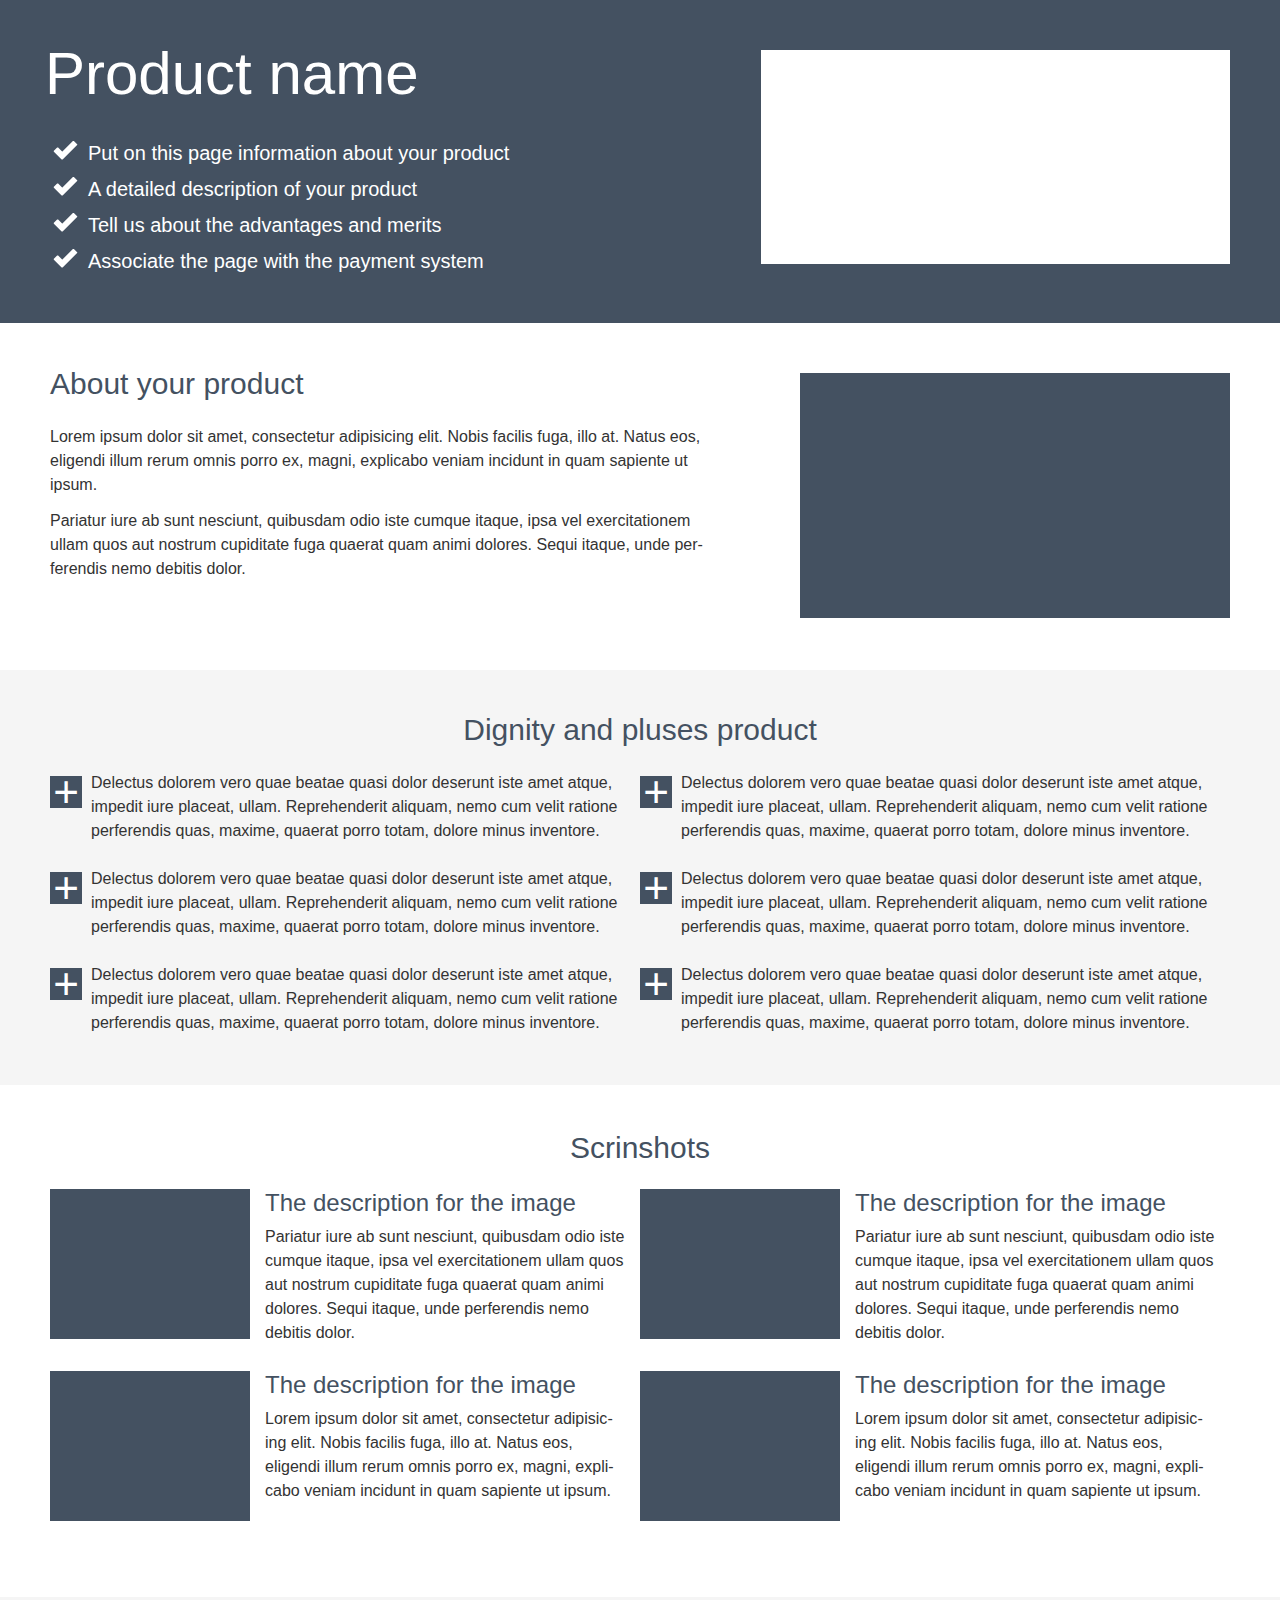
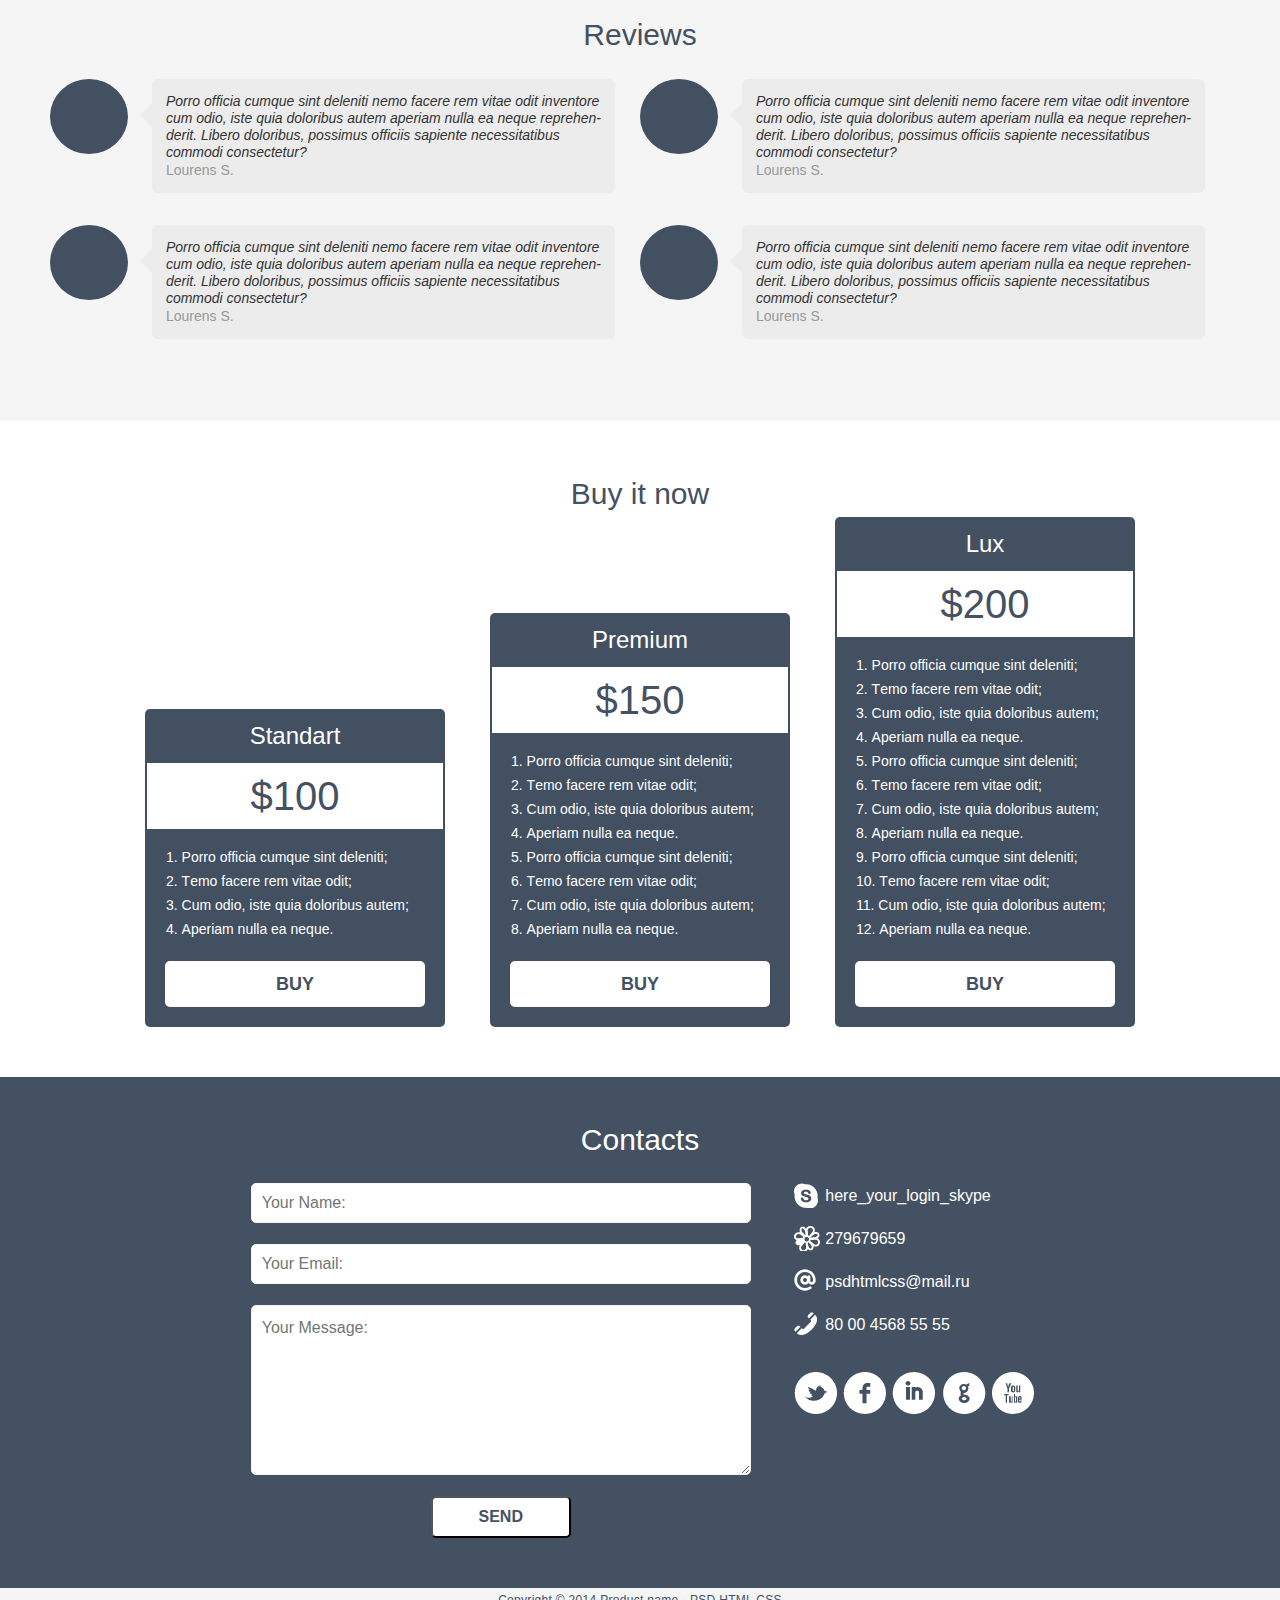
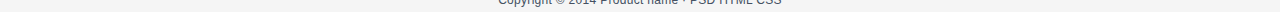
<file: site-two/index.html>
<!DOCTYPE html>
<html lang="zxx">

<head>
    <meta charset="UTF-8">
    <title>HomeWork</title>
    <link rel="stylesheet" href="style.css">
</head>

<body>
    <div class="container">
        <header>
            <div class="header-left">
                <h2 class="h_1">Product name</h2>
                <ul>
                    <li>Put on this page information about your product</li>
                    <li>A detailed description of your product</li>
                    <li>Tell us about the advantages and merits</li>
                    <li>Associate the page with the payment system</li>
                </ul>
            </div>
            <img src="img/logo.jpg" alt="logoimage" width="469" height="214">
        </header>
        <main>
            <section class="one">
                <div class="one-left">
                    <h2 class="h_2">About your product</h2>
                    <p>Lorem ipsum dolor sit amet, consectetur adipisicing elit. Nobis facilis fuga, illo at. Natus eos, eligendi illum rerum omnis porro ex, magni, explicabo veniam incidunt in quam sapiente ut ipsum.</p><br>
                    <p>Pariatur iure ab sunt nesciunt, quibusdam odio iste cumque itaque, ipsa vel exercitationem ullam quos aut nostrum cupiditate fuga quaerat quam animi dolores. Sequi itaque, unde per&shy;ferendis nemo debitis dolor.</p>
                </div>
                <video src="#" class="one-right" width="430" height="245"></video>
            </section>
            <section class="two">
                <h2 class="h_3">Dignity and pluses product</h2>
                <div class="two-left">
                    <details>
                        <summary>Delectus dolorem vero quae beatae quasi dolor deserunt iste amet atque, impedit iure placeat, ullam. Reprehenderit aliquam, nemo cum velit ratione perferendis quas, maxime, quaerat porro totam, dolore minus inventore.</summary>
                        <p>Lorem ipsum dolor sit amet, consectetur adipisicing elit.</p>
                    </details>
                    <details>
                        <summary>Delectus dolorem vero quae beatae quasi dolor deserunt iste amet atque, impedit iure placeat, ullam. Reprehenderit aliquam, nemo cum velit ratione perferendis quas, maxime, quaerat porro totam, dolore minus inventore.</summary>
                        <p>Lorem ipsum dolor sit amet, consectetur adipisicing elit.</p>
                    </details>
                    <details>
                        <summary>Delectus dolorem vero quae beatae quasi dolor deserunt iste amet atque, impedit iure placeat, ullam. Reprehenderit aliquam, nemo cum velit ratione perferendis quas, maxime, quaerat porro totam, dolore minus inventore.</summary>
                        <p>Lorem ipsum dolor sit amet, consectetur adipisicing elit.</p>
                    </details>
                </div>
                <div class="two-right">
                    <details>
                        <summary>Delectus dolorem vero quae beatae quasi dolor deserunt iste amet atque, impedit iure placeat, ullam. Reprehenderit aliquam, nemo cum velit ratione perferendis quas, maxime, quaerat porro totam, dolore minus inventore.</summary>
                        <p>Lorem ipsum dolor sit amet, consectetur adipisicing elit.</p>
                    </details>
                    <details>
                        <summary>Delectus dolorem vero quae beatae quasi dolor deserunt iste amet atque, impedit iure placeat, ullam. Reprehenderit aliquam, nemo cum velit ratione perferendis quas, maxime, quaerat porro totam, dolore minus inventore.</summary>
                        <p>Lorem ipsum dolor sit amet, consectetur adipisicing elit.</p>
                    </details>
                    <details>
                        <summary>Delectus dolorem vero quae beatae quasi dolor deserunt iste amet atque, impedit iure placeat, ullam. Reprehenderit aliquam, nemo cum velit ratione perferendis quas, maxime, quaerat porro totam, dolore minus inventore.</summary>
                        <p>Lorem ipsum dolor sit amet, consectetur adipisicing elit.</p>
                    </details>
                </div>
            </section>
            <section class="three">
                <h2 class="h_4">Scrinshots</h2>
                <figure>
                    <img src="img/image.jpg" alt="scrin" width="200" height="150">
                    <figcaption>
                        <span>The description for the image</span>
                        <p>Pariatur iure ab sunt nesciunt, quibusdam odio iste cumque itaque, ipsa vel exercitationem ullam quos aut nostrum cupiditate fuga quaerat quam animi dolores. Sequi itaque, unde perferendis nemo debitis dolor.</p>
                    </figcaption>
                </figure>
                <figure>
                    <img src="img/image.jpg" alt="scrin" width="200" height="150">
                    <figcaption>
                        <span>The description for the image</span>
                        <p>Pariatur iure ab sunt nesciunt, quibusdam odio iste cumque itaque, ipsa vel exercitationem ullam quos aut nostrum cupiditate fuga quaerat quam animi dolores. Sequi itaque, unde perferendis nemo debitis dolor.</p>
                    </figcaption>
                </figure>
                <figure>
                    <img src="img/image.jpg" alt="scrin" width="200" height="150">
                    <figcaption>
                        <span>The description for the image</span>
                        <p>Lorem ipsum dolor sit amet, consectetur adipisic&shy;ing elit. Nobis facilis fuga, illo at. Natus eos, eligendi illum rerum omnis porro ex, magni, expli&shy;cabo veniam incidunt in quam sapiente ut ipsum.</p>
                    </figcaption>
                </figure>
                <figure>
                    <img src="img/image.jpg" alt="scrin" width="200" height="150">
                    <figcaption>
                        <span>The description for the image</span>
                        <p>Lorem ipsum dolor sit amet, consectetur adipisic&shy;ing elit. Nobis facilis fuga, illo at. Natus eos, eligendi illum rerum omnis porro ex, magni, expli&shy;cabo veniam incidunt in quam sapiente ut ipsum.</p>
                    </figcaption>
                </figure>
            </section>
            <section class="four">
                <h2 class="h_5">Reviews</h2>
                <div class="coment">
                    <div class="face"></div>
                    <p class="com1"><i>Porro officia cumque sint deleniti nemo facere rem vitae odit inventore cum odio, iste quia doloribus autem aperiam nulla ea neque reprehen&shy;derit. Libero doloribus, possimus officiis sapiente necessitatibus commodi consectetur?</i><br><span>Lourens S.</span></p>
                </div>
                <div class="coment">
                    <div class="face"></div>
                    <p class="com1"><i>Porro officia cumque sint deleniti nemo facere rem vitae odit inventore cum odio, iste quia doloribus autem aperiam nulla ea neque reprehen&shy;derit. Libero doloribus, possimus officiis sapiente necessitatibus commodi consectetur?</i><br><span>Lourens S.</span></p>
                </div>
                <div class="coment">
                    <div class="face"></div>
                    <p class="com1"><i>Porro officia cumque sint deleniti nemo facere rem vitae odit inventore cum odio, iste quia doloribus autem aperiam nulla ea neque reprehen&shy;derit. Libero doloribus, possimus officiis sapiente necessitatibus commodi consectetur?</i><br><span>Lourens S.</span></p>
                </div>
                <div class="coment">
                    <div class="face"></div>
                    <p class="com1"><i>Porro officia cumque sint deleniti nemo facere rem vitae odit inventore cum odio, iste quia doloribus autem aperiam nulla ea neque reprehen&shy;derit. Libero doloribus, possimus officiis sapiente necessitatibus commodi consectetur?</i><br><span>Lourens S.</span></p>
                </div>
            </section>
            <section class="five">
                <h2 class="h_6">Buy it now</h2>
                <div class="price">
                    <h2 class="price-h2">Standart</h2>
                    <span class="price-price">$100</span>
                    <ol>
                        <li>Porro officia cumque sint deleniti;</li>
                        <li>Тemo facere rem vitae odit;</li>
                        <li>Cum odio, iste quia doloribus autem;</li>
                        <li>Aperiam nulla ea neque.</li>
                    </ol>
                    <a href="#">BUY</a>
                </div>

                <div class="price">
                    <h2 class="price-h2">Premium</h2>
                    <span class="price-price">$150</span>
                    <ol>
                        <li>Porro officia cumque sint deleniti;</li>
                        <li>Тemo facere rem vitae odit;</li>
                        <li>Cum odio, iste quia doloribus autem;</li>
                        <li>Aperiam nulla ea neque.</li>
                        <li>Porro officia cumque sint deleniti;</li>
                        <li>Тemo facere rem vitae odit;</li>
                        <li>Cum odio, iste quia doloribus autem;</li>
                        <li>Aperiam nulla ea neque.</li>
                    </ol>
                    <a href="#">Buy</a>
                </div>

                <div class="price">
                    <h2 class="price-h2">Lux</h2>
                    <span class="price-price">$200</span>
                    <ol>
                        <li>Porro officia cumque sint deleniti;</li>
                        <li>Тemo facere rem vitae odit;</li>
                        <li>Cum odio, iste quia doloribus autem;</li>
                        <li>Aperiam nulla ea neque.</li>
                        <li>Porro officia cumque sint deleniti;</li>
                        <li>Тemo facere rem vitae odit;</li>
                        <li>Cum odio, iste quia doloribus autem;</li>
                        <li>Aperiam nulla ea neque.</li>
                        <li>Porro officia cumque sint deleniti;</li>
                        <li>Тemo facere rem vitae odit;</li>
                        <li>Cum odio, iste quia doloribus autem;</li>
                        <li>Aperiam nulla ea neque.</li>
                    </ol>
                    <a href="#">BUY</a>
                </div>

            </section>
        </main>
        <footer>
            <h2 class="h_7">Contacts</h2>
            <form action="#" method="post">
                <input type="text" placeholder="Your name:">
                <input type="email" placeholder="Your email:">
                <textarea name="message" id="message" cols="30" rows="10" placeholder="Your message:"></textarea>
                <input type="submit" value="send">
            </form>
            <div class="foot-contact">
                <ul>
                    <li><a class="soc-link" href="#">here_your_login_skype</a></li>
                    <li><a class="soc-link" href="#">279679659</a></li>
                    <li><a class="soc-link" href="#">psdhtmlcss@mail.ru</a></li>
                    <li><a class="soc-link" href="#">80 00 4568 55 55</a></li>
                </ul>
                <a class="social-buttons" href="#"></a>
            </div>
            <p class="foot-copyright">Copyright &copy; 2014 Product name · PSD HTML CSS</p>
        </footer>
    </div>
</body>

</html>
</file>
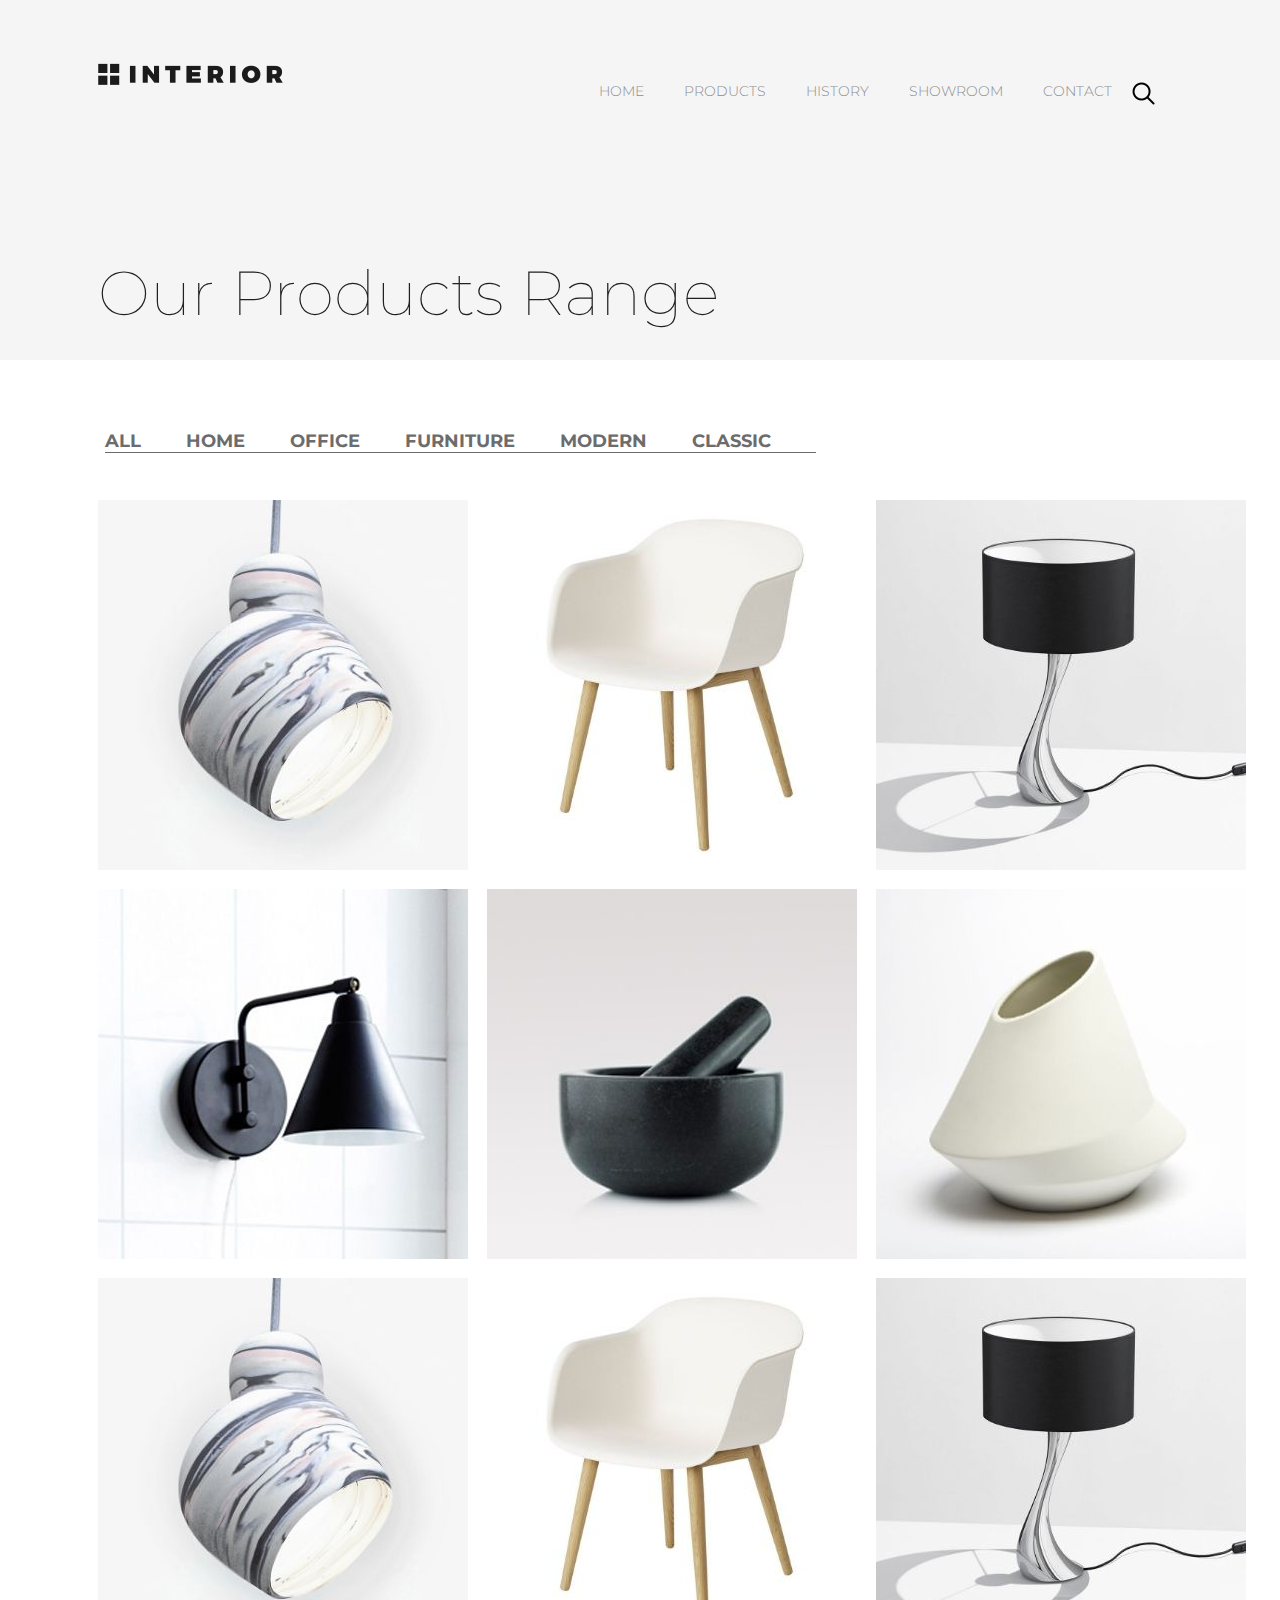
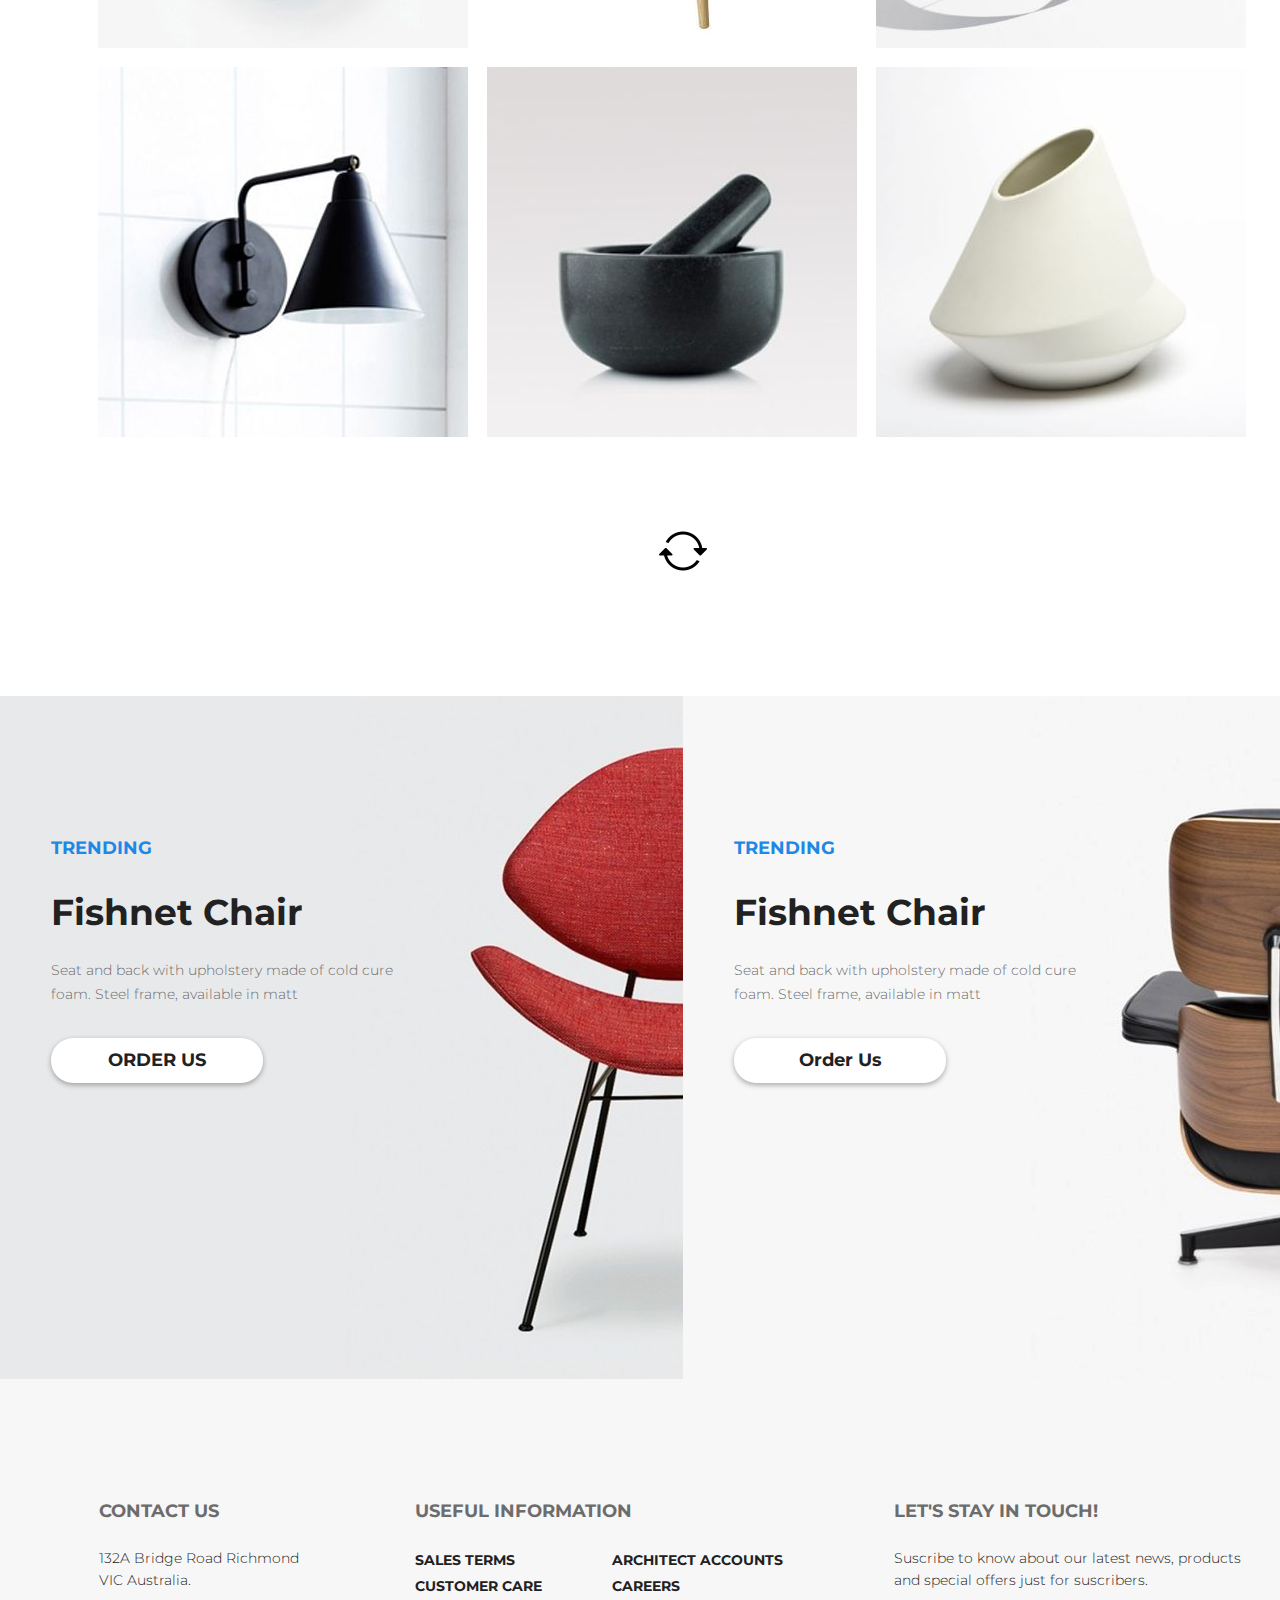
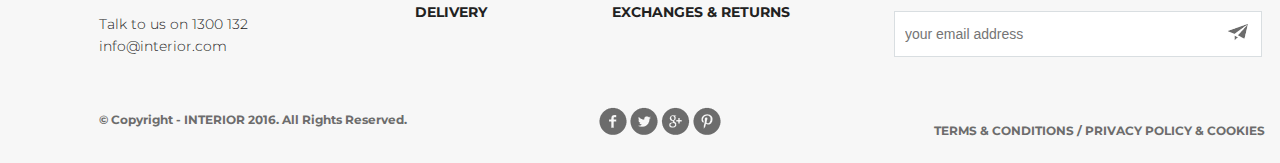
<file: site-one/product.html>
<!DOCTYPE html>
<html lang="en">
<head>
    <meta charset="UTF-8">
    <title>product</title>
    <link rel="stylesheet" href="style.css">
</head>
<body>
   <div class="container">
       <div class="header_product">
        <a href="index.html">
       <img class="logo" src="img/logo.png" alt="logo"></a>
           <ul class="menu">
           <li><a href="index.html">HOME</a></li>
           <li><a href="#">PRODUCTS</a></li>
           <li><a href="#">HISTORY</a></li>
           <li><a href="#">SHOWROOM</a></li>
           <li><a href="#">CONTACT</a></li>
           <a class="search" href="#"><img src="img/search.png" alt=""></a>
       </ul>
       <h1>Our Products Range</h1>
       </div>
       <ul class="nav">
           <li><a href="#">ALL</a></li>
           <li><a href="#">HOME</a></li>
           <li><a href="#">OFFICE</a></li>
           <li><a href="#">FURNITURE</a></li>
           <li><a href="#">MODERN</a></li>
           <li><a href="#">CLASSIC</a></li>
       </ul>
       <div class="prod">
               <a href="#"><img src="img/product-11.jpg" alt="product11"></a>
               <a href="#"><img src="img/product-21.jpg" alt="product21"></a>
               <a href="#"><img src="img/product-31.jpg" alt="product31"></a>
               <a href="#"><img src="img/product-41.jpg" alt="product41"></a>
               <a href="#"><img src="img/product-5.jpg" alt="product5"></a>
               <a href="#"><img src="img/product-6.jpg" alt="product6"></a>
               <a href="#"><img src="img/product-11.jpg" alt="product11"></a>
               <a href="#"><img src="img/product-21.jpg" alt="product21"></a>
               <a href="#"><img src="img/product-31.jpg" alt="product31"></a>
               <a href="#"><img src="img/product-41.jpg" alt="product41"></a>
               <a href="#"><img src="img/product-5.jpg" alt="product5"></a>
               <a href="#"><img src="img/product-6.jpg" alt="product6"></a>
       </div>
      <div class="circular">
       <a href="#"><img src="img/two-circular-73132.png" alt="circular"></a>
         </div>
           <div class="block1">
    <div class="text1">
       <h3>TRENDING</h3>
       <h1>Fishnet Chair</h1>
       <p>Seat and back with upholstery made of cold cure foam. Steel frame, available in matt </p>
       <a class="Order" href="#">ORDER US</a>
       </div>
           </div>
           <div class="block2">
     <div class="text1">
       <h3>TRENDING</h3>
       <h1>Fishnet Chair</h1>
       <p>Seat and back with upholstery made of cold cure foam. Steel frame, available in matt </p>
       <a class="Order" href="#">Order Us</a>
       </div>
          </div>
          <div class="footer">
            <div class="contact">
                <h3>CONTACT US</h3>
                <p>132A Bridge Road Richmond
                    <br> VIC Australia.
                    <br>
                    <br> Talk to us on 1300 132
                    <br> <a href="info@interior.com">info@interior.com</a> </p>
            </div>
            <div class="information">
                <h3>USEFUL INFORMATION</h3>
                <div class="inf1"> <a href="#">SALES TERMS</a>
                    <br> <a href="#">CUSTOMER CARE</a>
                    <br> <a href="#">DELIVERY</a> </div>
                <div class="inf2"> <a href="#">ARCHITECT ACCOUNTS</a>
                    <br> <a href="#">CAREERS</a>
                    <br> <a href="#">EXCHANGES &#38; RETURNS</a> </div>
            </div>
            <div class="subscription">
                <h3>LET'S STAY IN TOUCH!</h3>
                <p>Suscribe to know about our latest news, products and special offers just for suscribers.</p>
                <input type="text" placeholder="your email address">
                <a href="#"><img src="img/search-btn.png" alt="search"></a>
            </div>
            <div class="copy">
                <h4>	&#169; Copyright - INTERIOR 2016. All Rights Reserved.</h4>
                <a href="#"><img src="img/f.png" alt="f"></a>
                <a href="#"><img src="img/t.png" alt="t"></a>
                <a href="#"><img src="img/g.png" alt="g"></a>
                <a href="#"><img src="img/ps.png" alt=""></a> <a href="#" class="fin">TERMS 	&#38; CONDITIONS / </a> <a href="#">PRIVACY POLICY &#38; COOKIES</a> </div>
        </div>

   </div>
    
</body>
</html>
</file>
<file: style.css>
* {
  margin: 0 auto;
  padding: 0;
  box-sizing: border-box;
  overflow: hidden;
}
a {
  text-decoration: none;
}
ul,
ol {
  list-style-type: none;
}
.container {
  display: flex;
  justify-content: center;
  flex-wrap: wrap;
}
.layout {
  border: 2px solid darkgreen;
  width: 25%;
  height: 50vh;
}
.site-one {
  background-color: coral;
}
.site-two {
  background-color: lightcoral;
}
.site-three {
  background-color: lightgreen;
}
.site-four {
  background-color: orange;
}
.site-five {
  background-color: lightcyan;
}
.site-six {
  background-color: violet;
}
.site-seven {
  background-color: lightgrey;
}
.site-eight {
  background-color: lightblue;
}
</file>
<file: site-four/style.css>
* {
  margin: 0;
  padding: 0;
}
body {
  display: block;
  margin: 0 auto;
  text-align: center;
  box-sizing: border-box;
  background-color: #fff;
  font-family: "Segoe UI", Tahoma, Geneva, Verdana, sans-serif;
}
a {
  text-decoration: none;
}
a:focus {
  outline: none;
}
ul {
  display: inline-flex;
  list-style-type: none;
}
.header-top {
  display: flex;
  justify-content: space-between;
  margin: 42px 237px 30px 251px;
}
hr {
  color: #000;
  width: 100%;
  height: 1px;
  border-bottom: 1px solid transparent;
  opacity: 0.4;
  margin-bottom: 116px;
}
.main-menu {
  width: 441px;
}
.main-menu li a {
  font-size: 23px;
  font-weight: 300;
  text-align: center;
  line-height: 23px;
  color: #323332;
  padding: 10px 20px 10px 20px;
}
.main-menu li a:hover {
  font-size: 23px;
  background-color: #373737;
  font-weight: 300;
  line-height: 23px;
  color: #fff;
}

.header-bottom {
  display: flex;
  justify-content: space-between;
  margin-left: 257px;
  margin-right: 87px;
}
.pres-info {
  display: block;
  text-align: left;
}
.pres-info h1 {
  color: #5d5d5d;
  font-weight: 300;
  line-height: 58.86px;
  font-size: 61px;
  font-family: "Segoe UI", Tahoma, Geneva, Verdana, sans-serif;
}
.reviews {
  color: #5d5d5d;
  font-weight: 300;
  line-height: 58.86px;
  font-size: 47px;
}
.video-rev {
  display: inline-block;
  margin-top: 15px;
  padding: 5px 20px 5px 60px;
  background: #373737 url(image/Shape_10.png) no-repeat;
  background-position: 12px 9px;
  color: #ffffff;
  font-size: 23px;
  font-weight: 300;
  line-height: 23px;
  border: 3px solid transparent;
}
.video-rev:hover {
  border: 3px solid darkcyan;
}
</file>
<file: site-one/style.css>
@import url('https://fonts.googleapis.com/css?family=Montserrat:100,300,700');

body {
    font-family: 'Montserrat', sans-serif;
}

* {
    margin: 0;
    padding: 0;
}

.container {
    width: 1366px;
    margin: 0 auto;
}

.header {
    min-height: 800px;
    background-image: url(img/slider.jpg);
}

.header_product {
    min-height: 360px;
    background-color: #f5f5f5;
}

.header .logo,
.header_product .logo {
    margin-left: 98px;
    margin-top: 63px;
}

.menu li {
    margin: 0 20px;
    float: left;
}

.menu {
    list-style: none;
    float: right;
    margin-top: 67px;
    margin-right: 211px;
}

.menu li a {
    text-decoration: none;
    display: block;
    color: #8c8c8c;
    font-size: 14px;
    font-weight: 300;
    line-height: 48px;
}

.menu li a:hover {
    color: #212121;
    border-bottom: 2px solid black;
}

.search {
    display: inline-block;
    margin-top: 15px;
}

.text {
    margin-top: 288px;
    margin-left: 98px;
    width: 458px;
}

.text h3 {
    color: #43a047;
    font-size: 18px;
    font-weight: 700;
    line-height: 48px;
}

.header_product h1 {
    margin-left: 98px;
    margin-top: 168px;
    color: #212121;
    font-size: 62px;
    font-weight: 100;
    line-height: 72px;

}

.text h1 {
    color: #212121;
    font-size: 62px;
    font-weight: 100;
    line-height: 72px;
    margin-top: 22px;
}

.text p {
    color: #6c6c6c;
    font-size: 14px;
    font-weight: 300;
    line-height: 24px;
    margin-top: 34px;
}

.Order {
    display: block;
    background-color: #ffffff;
    box-shadow: 0px 2px 4.85px 0.15px rgba(33, 33, 33, 0.35);
    width: 212px;
    height: 45px;
    text-decoration: none;
    border-radius: 22px;
    text-align: center;
    line-height: 45px;
    color: #212121;
    font-size: 18px;
    font-weight: 700;
    margin-top: 32px;
}

.Order:hover {
    background: #ffffff url(img/arrow.png) no-repeat 173px 16px;
}

.banner {
    width: 150px;
    height: 45px;
    margin-top: 60px;
    margin-left: 623px;
    text-align: center;
}

.banner a {
    display: inline-block;
    width: 40px;
    height: 40px;
    background-image: url(img/navi.png);


}

.banner a:hover {
    background-image: url(img/active.png);

}

/*
.banner a:hover{
border-radius:50%; 
background-color:#212121;
width: 40px;
height: 40px;
}
*/
.link {
    width: 1171px;
    margin-top: 120px;
    margin-left: 107px;
    list-style: none;

}


.Featured {
    text-decoration: none;
    float: left;
    padding-right: 31px;
    border-bottom: 1px solid #6c6c6c;
    color: #6c6c6c;
    font-size: 36px;
    font-weight: 700;
}


.Featured:hover {
    border-bottom: 3px solid #212121;
    color: #212121;
    font-size: 36px;
    font-weight: 700;


}

.explore {
    float: right;
    text-decoration: none;
    color: #212121;
    width: 212px;
    height: 45px;
    font-size: 18px;
    font-weight: 700;
    line-height: 24px;
    text-align: center;

}

.explore:hover {
    background: #ffffff url(img/arrow.png) no-repeat 200px 5px;
}

.nav {
    margin: 70px 0 0 105px;
    list-style: none;
    height: 70px;
}

.nav a {
    text-decoration: none;
    float: left;
    color: #6c6c6c;
    font-size: 18px;
    font-weight: 700;
    padding-right: 45px;
    border-bottom: 1px solid #6c6c6c;
}

.nav a:hover {
    color: #212121;
    font-size: 18px;
    font-weight: 700;
    border-bottom: 3px solid #212121;
}

.product {
    clear: both;
    width: 1171px;
    margin: 0 auto;
    margin-top: 219px
}

.product > div {
    width: 270px;
    height: 270px;
    display: block;
    float: left;
    text-align: center;
}

.product > div:nth-child(n+2) {
    margin-left: 30px;
}

.product a {
    display: none;
    border-radius: 50%;
    background: url(img/arrow1.png) no-repeat 19px 14px;
    box-shadow: 0px 2px 4.85px 0.15px rgba(33, 33, 33, 0.35);
    width: 48px;
    height: 48px;
    margin: 60px auto 0 auto;

}

.product h3 {
    color: #212121;
    font-size: 21.91px;
    font-weight: 700;
    line-height: 30px;
    transform: scaleX(1.0041);
    margin-top: 19px;
    display: none;

}

.product p {
    color: #6c6c6c;
    font-size: 13.94px;
    font-weight: 300;
    line-height: 22px;
    transform: scaleX(1.0041);
    margin-top: 23px;
    display: none;
}

.product1 {
    background-image: url(img/product-1.jpg);
}

.product2 {
    background-image: url(img/product-2.jpg);
}

.product3 {
    background-image: url(img/product-3.jpg);
}

.product4 {
    background-image: url(img/product-4.jpg);
}

.product div:hover {
    outline: 1px solid black;
    background: white;
}

.product :hover a,
.product div:hover h3,
.product div:hover p {
    display: block;
}

.block1 {
    width: 683px;
    height: 683px;
    float: left;
    margin-top: 120px;
    background-image: url(img/promo-img1.jpg);

}

.block2 {
    width: 683px;
    height: 683px;
    float: left;
    margin-top: 120px;
    background-image: url(img/promo-img.jpg);
}

.text1 {
    width: 374px;
    height: 36px;
    margin-left: 51px;
    margin-top: 128px;
}

.text1 h3 {
    color: #1e88e5;
    font-size: 18px;
    font-weight: 700;
    line-height: 48px;
}

.text1 h1 {
    color: #212121;
    font-size: 36px;
    font-weight: 700;
    margin-top: 18px;
}

.text1 p {
    color: #6c6c6c;
    font-size: 13.99px;
    font-weight: 300;
    line-height: 24px;
    transform: scaleY(1.0022);
    margin-top: 24px;
}

.tre {
    width: 1170px;
    margin-left: 98px;
}

.tre h1 {
    display: block;
    float: left;
    color: #212121;
    font-size: 36px;
    font-weight: 700;
    margin-top: 119px;
}

.tre a {
    float: right;
    margin-top: 141px;
    margin-bottom: 64px;
}

.prod {
    width: 1170px;
    clear: both;
    margin: 0 auto;

}

.prod img {
    margin: 0 15px 15px 0;
}

.circular {
    display: block;
    height: 120px;
    padding-top: 71px;
    text-align: center;
    box-sizing: border-box;
}

.menu img:hover {
    transform: scale(1.2, 1.2);
}

.footer img:hover {
    transform: scale(1.2, 1.2);
}

.circular img:hover {
    transform: scale(1.2, 1.2);
}

.prod img:hover {
    transform: scale(1.08, 1.08);
}

.hot {
    width: 1366px;
    height: 800px;
    margin-top: 120px;
    background-image: url(img/sliderr.jpg)
}

.text4 {
    width: 458px;
    position: relative;
    top: 287px;
    left: 99px;
}

.text4 h3 {
    color: #e53935;
    font-size: 18px;
    font-weight: 700;
    line-height: 48px;
}

.text4 h1 {
    color: #212121;
    font-size: 62px;
    /* Приближение из-за подстановки шрифтов */
    font-weight: 100;
    line-height: 72px;
}

.text4 p {
    color: #6c6c6c;
    font-size: 14px;
    /* Приближение из-за подстановки шрифтов */
    font-weight: 300;
    line-height: 24px;
    margin-top: 34px;
}

.banner1 {
    width: 150px;
    height: 45px;
    margin-top: 180px;
    margin-left: 623px;
    text-align: center;
}

.banner1 a {
    display: inline-block;
    width: 40px;
    height: 40px;
    background-image: url(img/navi.png);

}

.banner1 a:hover {
    background-image: url(img/active.png);

}

.block3 {
    width: 1170px;
    height: 570px;
    margin: 120px auto;
}

.exclusive {
    width: 570px;
    height: 570px;
    background-image: url(img/product-1-lg.jpg);
    float: left
}

img[alt="1"] {
    margin: 0 27px 30px
}

img[alt="3"] {
    margin: 0 27px;
}

img[alt="2"] {
    margin-bottom: 30px;
}

.Fishnet {
    width: 332px;
    margin: 186px 0 0 30px;
}

.Fishnet h3 {
    color: #1e88e5;
    font-size: 18px;
    font-weight: 700;
    line-height: 48px;
}

.Fishnet h1 {
    color: #212121;
    font-size: 36px;
    font-weight: 700;
    margin: 24px 0 18px;
}

.Fishnet p {
    color: #6c6c6c;
    font-size: 13.99px;
    font-weight: 300;
    line-height: 24px;
    transform: scaleY(1.0022);
}

.mobile {
    width: 1366px;
    height: 516px;
    background-image: url(img/back-img.jpg);
    padding-left: 100px;
    padding-top: 100px;
    box-sizing: border-box;

}

.mobile h3 {
    color: #6c6c6c;
    font-size: 18px;
    font-weight: 700;
    line-height: 48px;
}

.mobile h1 {
    color: #212121;
    font-size: 62px;
    font-weight: 100;
    line-height: 72px;
}

.mobile p {
    color:
        #6c6c6c;
    font-size: 22px;
    font-weight: 300;
    line-height: 24px;
    margin: 25px 0 33px;
}



.footer {
    background-color: #f7f7f7;
    width: 1366px;
    height: 384px;
    clear: both;
    box-sizing: border-box;
    padding: 120px 98px 0 99px;

}

.footer a {
    text-decoration: none;
}

.footer a:hover {
    text-decoration: underline;
}

.contact {
    width: 27%;
    float: left;

}

.footer h3 {
    color: #6c6c6c;
    font-size: 18px;
    font-weight: 700;
    line-height: 24px;
    margin: 0 0 24px 0;
}

.footer p {
    color: #212121;
    font-size: 14px;
    font-weight: 300;
    line-height: 22px;
}

.contact a {
    color: #212121;
    font-size: 14px;
    font-weight: 300;
    line-height: 22px;
}

.information {
    width: 41%;
    float: left;

}

.information a {
    color: #212121;
    font-size: 14px;
    font-weight: 700;
    line-height: 26px;
}

.inf1 {
    float: left;
    padding-right: 70px;
}

.inf2 {
    padding-right: 10px;
}

.subscription {
    position: relative;
    margin-left: 750px;
}

.subscription input {
    border-width: 1px;
    border-color: #d9dee1;
    border-style: solid;
    background-color: #ffffff;
    width: 368px;
    height: 46px;
    margin-top: 20px;
    color: #6c6c6c;
    font-size: 14px;
    font-weight: 300;
    line-height: 22px;
    padding-left: 10px;
    box-sizing: border-box;
}

.subscription a {
    display: block;
    position: absolute;
    right: 20px;
    bottom: 12px;
}

.copy {
    margin-top: 50px;
    color: #6c6c6c;
    font-size: 12px;
    font-weight: 700;
    line-height: 26px;
}

.copy h4 {
    width: 500px;
    float: left;
}

.copy a {
    color: #6c6c6c;
    font-size: 12px;
    font-weight: 700;
    line-height: 26px;
}

.fin {
    margin-left: 210px;
}
</file>
<file: site-three/css/style.css>
* {
  margin: 0;
  padding: 0;
}
main {
  background-color: #ffffff;
}
.container {
  margin: 0 auto;
  width: 1920px;
}
.tech {
  display: none;
}
header {
  background: #f4f5f8 url(../img/photo.jpg) no-repeat;
  min-height: 1024px;
  -webkit-box-sizing: border-box;
          box-sizing: border-box;
}
.header-top {
  display: -webkit-box;
  display: -ms-flexbox;
  display: flex;
  -webkit-box-pack: justify;
      -ms-flex-pack: justify;
          justify-content: space-between;
  -webkit-box-sizing: border-box;
          box-sizing: border-box;
  position: relative;
}
.header-top span {
  display: block;
  margin-top: -57px;
  margin-left: 65px;
  padding-right: 30px;
}
.logo {
  display: block;
  text-decoration: none;
  margin-left: 376px;
  margin-top: 40px;
  color: #ffffff;
  font-size: 34px;
  font-weight: 400;
  font-family: 'Raleway', sans-serif;
}
.logo:after {
  content: "";
  visibility: hidden;
  background-color: #fff;
  width: 1%;
  height: 2.1px;
  display: block;
  margin-top: 13px;
  opacity: 0;
  -webkit-transition: width 1500ms ease-in-out;
  transition: width 1500ms ease-in-out;
}
.logo:hover:after {
  visibility: visible;
  opacity: 0.5;
  width: 90%;
}
label,
#menu {
  display: none;
}
input[type="checkbox"]:checked ~ .main-menu {
  visibility: visible;
}
.main-menu {
  margin-top: 44px;
  display: -webkit-box;
  display: -ms-flexbox;
  display: flex;
  -webkit-box-pack: center;
      -ms-flex-pack: center;
          justify-content: center;
  margin-right: 374px;
  -webkit-box-sizing: border-box;
          box-sizing: border-box;
  margin-right: 493px;
}
ul {
  display: -webkit-inline-box;
  display: -ms-inline-flexbox;
  display: inline-flex;
  list-style-type: none;
}
ul li a {
  text-decoration: none;
  font-family: 'Montserrat', sans-serif;
  color: #ffffff;
  font-size: 14px;
  font-weight: 300;
  white-space: nowrap;
}
ul li a:hover {
  color: #c7b29a;
}
ul li a:active {
  color: #afafaf;
}
ul li {
  padding: 14px;
}
form {
  position: relative;
}
.button-cart {
  outline: none;
  border: none;
  color: inherit;
  background-color: transparent;
  cursor: pointer;
  padding-left: 48px;
  position: absolute;
  top: 11px;
  left: 1px;
}
.button-cart:hover {
  -webkit-transform: scale(1.1);
          transform: scale(1.1);
  right: 2px;
}
.button-cart:active {
  -webkit-transform: scale(0.8);
          transform: scale(0.8);
  left: 5px;
}
input[type="search"] {
  width: 24px;
  height: 24px;
  outline: none;
  background: url(../img/icon-search.png) no-repeat;
  border: none;
  background-size: contain;
  cursor: pointer;
  position: absolute;
  top: 11px;
  left: 95px;
  padding-left: 3px;
}
input[type="search"]:hover {
  -webkit-transform: scale(1.1);
          transform: scale(1.1);
}
input[type="search"]:active {
  -webkit-transform: scale(0.8);
          transform: scale(0.8);
}
.header-bottom {
  -webkit-box-sizing: border-box;
          box-sizing: border-box;
  display: -webkit-box;
  display: -ms-flexbox;
  display: flex;
  -ms-flex-pack: distribute;
      justify-content: space-around;
  margin-top: 285px;
  -ms-flex-wrap: wrap;
      flex-wrap: wrap;
}
.header-bottom-wrapper {
  width: 100%;
  display: -webkit-box;
  display: -ms-flexbox;
  display: flex;
  -ms-flex-pack: distribute;
      justify-content: space-around;
}
.arrow-left {
  display: block;
  width: 40px;
  height: 73px;
  position: relative;
  top: 99px;
  left: -23px;
}
.arrow-left:after {
  content: "";
  width: 52px;
  height: 52px;
  border-top: 2px solid #d3c1ad;
  border-right: 2px solid #d3c1ad;
  -webkit-transform: rotate(-135deg);
          transform: rotate(-135deg);
  position: absolute;
  top: 10px;
  left: -25px;
}
.arrow-left:hover:after {
  border-top: 2px solid #afafaf;
  border-right: 2px solid #afafaf;
}
.headlines {
  width: 30%;
}
.headlines h2 {
  font-family: Raleway;
  color: #ffffff;
  font-size: 36px;
  font-weight: 500;
  text-align: center;
  padding-bottom: 3px;
}
.headlines h1 {
  font-family: Raleway;
  color: #ffffff;
  font-size: 52px;
  font-weight: 700;
  text-align: center;
  padding-bottom: 10px;
}
.headlines p {
  font-family: Montserrat;
  color: #ffffff;
  font-size: 16px;
  font-weight: 300;
  line-height: 24px;
  text-align: center;
}
.headlines a {
  display: block;
  -webkit-box-sizing: border-box;
          box-sizing: border-box;
  text-decoration: none;
  border-radius: 3px;
  background-color: #998675;
  width: 170px;
  height: 51px;
  font-family: Raleway;
  color: #ffffff;
  font-size: 14px;
  font-weight: 700;
  text-align: center;
  line-height: 55px;
  text-transform: uppercase;
  -webkit-box-shadow: 0px 3px 0px 0px #736356;
  box-shadow: 0px 3px 0px 0px #736356;
  margin-left: 204px;
  margin-top: 49px;
}
.headlines a:hover {
  background-color: #736356;
  -webkit-box-shadow: 0px 3px 0px 0px #9a8775;
          box-shadow: 0px 3px 0px 0px #9a8775;
}
.headlines a:active {
  color: burlywood;
}
.arrow-right {
  display: block;
  width: 40px;
  height: 73px;
  position: relative;
  top: 99px;
  right: -60px;
  -ms-flex-wrap: wrap;
      flex-wrap: wrap;
}
.arrow-right:after {
  content: "";
  width: 52px;
  height: 52px;
  border-top: 2px solid #d3c1ad;
  border-right: 2px solid #d3c1ad;
  -webkit-transform: rotate(45deg);
          transform: rotate(45deg);
  position: absolute;
  top: 10px;
  left: -25px;
}
.arrow-right:hover:after {
  border-top: 2px solid #afafaf;
  border-right: 2px solid #afafaf;
}
.selector {
  display: -webkit-inline-box;
  display: -ms-inline-flexbox;
  display: inline-flex;
  margin-top: 325px;
}
.circle {
  display: block;
  width: 10px;
  height: 10px;
  border: 2px solid transparent;
  background-color: #8d8e91;
  border-radius: 50%;
  margin-right: 9px;
}
.circle:hover {
  border: 2px solid #d3c1ad;
  background-color: #2e2d32;
  -webkit-transform: scale(1.5);
          transform: scale(1.5);
}
.one {
  display: -webkit-box;
  display: -ms-flexbox;
  display: flex;
  -ms-flex-wrap: wrap;
      flex-wrap: wrap;
  -webkit-box-pack: center;
      -ms-flex-pack: center;
          justify-content: center;
  margin-top: 89px;
  margin-bottom: 66px;
}
.plitka {
  width: 270px;
  display: -webkit-box;
  display: -ms-flexbox;
  display: flex;
  -ms-flex-wrap: wrap;
      flex-wrap: wrap;
  -webkit-box-pack: center;
      -ms-flex-pack: center;
          justify-content: center;
  text-decoration: none;
  text-align: center;
  margin-right: 50px;
}
.plitka-svg {
  fill: #555555;
}
.plitka-span {
  width: 100%;
  font-family: Raleway;
  color: #555555;
  font-size: 22px;
  font-weight: 600;
  padding-top: 29px;
}
.plitka-p {
  font-family: Montserrat;
  width: 100%;
  color: #8c8c8c;
  font-size: 14px;
  font-weight: 300;
  padding-top: 9px;
  padding-bottom: 20px;
}
.plitka:after {
  content: "";
  width: 100px;
  height: 2px;
  background-color: #555555;
  opacity: 0.2;
}
.plitka:hover svg {
  fill: #c7b299;
}
.plitka:hover svg:hover:after {
  background-color: #c7b299;
}
.plitka:hover span {
  color: #c7b299;
}
.plitka:hover:after {
  background-color: #c7b299;
  opacity: 1;
}
.two {
  background-color: #fbfaf6;
  min-height: 700px;
  display: -webkit-box;
  display: -ms-flexbox;
  display: flex;
  -ms-flex-wrap: wrap;
      flex-wrap: wrap;
  -webkit-box-pack: center;
      -ms-flex-pack: center;
          justify-content: center;
  -ms-flex-line-pack: justify;
      align-content: space-between;
  position: relative;
}
.black-h2 {
  width: 100%;
  font-family: Raleway;
  color: #555555;
  font-size: 30px;
  font-weight: 600;
  text-align: center;
  padding-top: 83px;
}
.black-p {
  width: 100%;
  font-family: Montserrat;
  color: #8c8c8c;
  font-size: 16px;
  font-weight: 300;
  text-align: center;
  line-height: 28px;
  padding-bottom: 10px;
}
.br-left {
  position: absolute;
  left: 347px;
  top: 300px;
  -webkit-transition: 2s;
  transition: 2s;
  opacity: 0.6;
}
.br-left:hover {
  z-index: 2;
  left: 0px;
  opacity: 1;
}
.br-right {
  position: absolute;
  right: 343px;
  top: 300px;
  -webkit-transition: 2s;
  transition: 2s;
  opacity: 0.6;
}
.br-right:hover {
  z-index: 2;
  right: 0px;
  opacity: 1;
}
.br-center {
  z-index: 1;
}
.three {
  min-height: 150px;
  background: -webkit-gradient(linear, left top, right top, from(#1d1613), to(#4d3023));
  background: linear-gradient(90deg, #1d1613, #4d3023);
  display: -webkit-box;
  display: -ms-flexbox;
  display: flex;
  -ms-flex-pack: distribute;
      justify-content: space-around;
  -ms-flex-wrap: wrap;
      flex-wrap: wrap;
  -webkit-box-align: center;
      -ms-flex-align: center;
          align-items: center;
}
.wrap {
  margin-left: 96px;
}
.white-h2 {
  font-family: Raleway;
  color: #ffffff;
  font-size: 28px;
  font-weight: 400;
}
.span-h2 {
  color: #c7b299;
  padding-right: 8px;
}
.three p {
  font-family: Montserrat;
  color: #615855;
  font-size: 18px;
  font-weight: 400;
}
.three a {
  display: block;
  text-decoration: none;
  border-radius: 3px;
  background-color: #998675;
  min-width: 170px;
  max-height: 50px;
  font-family: Raleway;
  color: #ffffff;
  font-size: 14px;
  font-weight: 700;
  text-align: center;
  line-height: 55px;
  white-space: nowrap;
  text-transform: uppercase;
  margin-right: 90px;
  -webkit-box-shadow: 0px 3px 0px 0px #736356;
  box-shadow: 0px 3px 0px 0px #736356;
}
.three a:hover {
  background-color: #736356;
  -webkit-box-shadow: 0px 3px 0px 0px #9a8775;
          box-shadow: 0px 3px 0px 0px #9a8775;
}
.three a:active {
  color: burlywood;
}
.four {
  display: -webkit-box;
  display: -ms-flexbox;
  display: flex;
  -ms-flex-wrap: wrap;
      flex-wrap: wrap;
  -webkit-box-pack: center;
      -ms-flex-pack: center;
          justify-content: center;
  -webkit-box-sizing: border-box;
          box-sizing: border-box;
}
.wrap-two {
  display: -webkit-box;
  display: -ms-flexbox;
  display: flex;
  -ms-flex-wrap: wrap;
      flex-wrap: wrap;
  -webkit-box-pack: center;
      -ms-flex-pack: center;
          justify-content: center;
  -webkit-box-sizing: border-box;
          box-sizing: border-box;
}
.four h2 {
  width: 100%;
  font-family: Raleway;
  color: #555555;
  font-size: 30px;
  font-weight: 600;
  text-align: center;
  padding-top: 30px;
}
.four p {
  width: 100%;
  font-family: Montserrat;
  color: #8c8c8c;
  font-size: 16px;
  font-weight: 300;
  text-align: center;
  line-height: 28px;
  padding-top: 15px;
}
.first-menu {
  display: -webkit-inline-box;
  display: -ms-inline-flexbox;
  display: inline-flex;
  list-style-type: none;
  padding-top: 20px;
  padding-bottom: 15px;
}
.first-menu-li a {
  display: block;
  text-decoration: none;
  font-family: Montserrat;
  color: #8c8c8c;
  font-size: 14px;
  font-weight: 300;
  line-height: 21px;
  border: 1px solid #ebebeb;
  border-radius: 3px;
  padding: 10px 23px;
  margin-right: 10px;
  text-transform: capitalize;
}
.first-menu-li a:active {
  background-color: #998675;
  outline: 2px solid black;
}
.first-menu-li a:hover {
  background-color: #998675;
  color: #ffffff;
}
.preview {
  display: -webkit-box;
  display: -ms-flexbox;
  display: flex;
  -ms-flex-wrap: wrap;
      flex-wrap: wrap;
  -webkit-box-pack: center;
      -ms-flex-pack: center;
          justify-content: center;
  margin: 0 330px;
  text-transform: capitalize;
}
.preview-one {
  margin: 15px;
  background-color: black;
  position: relative;
}
.preview-one a svg {
  fill: #ffffff;
}
.preview-one a svg:hover {
  fill: #c7b299;
}
.preview-one .lock {
  display: none;
  position: absolute;
  top: 106px;
  left: 146px;
}
.preview-one .sserch {
  display: none;
  position: absolute;
  top: 106px;
  left: 199px;
}
.preview-one:hover .lock,
.preview-one:hover .sserch {
  display: block;
}
.caption {
  background-color: #fbfaf6;
  padding: 20px;
  position: relative;
  margin-top: -5px;
}
.caption::before {
  content: '';
  border: 15px solid transparent;
  border-bottom: 13px solid #fbfaf6;
  position: absolute;
  top: -28px;
}
.preview-one img {
  opacity: 1;
}
.preview-one:hover img {
  opacity: 0.5;
}
.preview-one:hover .caption {
  background-color: #362f2d;
}
.preview-one:hover .caption::before {
  content: '';
  border: 15px solid transparent;
  border-bottom: 13px solid #362f2d;
  position: absolute;
  top: -28px;
}
.preview-one h3 {
  font-family: Raleway;
  color: #c7b29a;
  font-size: 20px;
  font-weight: 500;
  text-align: left;
}
.preview-one:hover h3 {
  color: #ffffff;
  font-size: 20px;
  font-weight: 500;
}
.preview-one p {
  font-family: Montserrat;
  color: #d1d1d1;
  font-size: 14px;
  font-weight: 300;
  text-align: left;
}
.preview-one:hover p {
  color: #c7b29a;
  font-size: 14px;
  font-weight: 300;
}
.but-two {
  outline: none;
  display: block;
  text-transform: uppercase;
  border: none;
  border-radius: 3px;
  min-height: 50px;
  min-width: 170px;
  white-space: nowrap;
  font-family: Raleway;
  color: #ffffff;
  font-size: 14px;
  font-weight: 700;
  line-height: 23px;
  background-color: #998675;
  -webkit-box-shadow: 0px 3px 0px 0px #736356;
          box-shadow: 0px 3px 0px 0px #736356;
}
.but-two:hover {
  background-color: #736356;
  -webkit-box-shadow: 0px 3px 0px 0px #9a8775;
          box-shadow: 0px 3px 0px 0px #9a8775;
}
.but-two:active {
  color: burlywood;
}
.five {
  margin-top: 80px;
  position: relative;
}
video {
  background-color: #8c8c8c;
}
.shad {
  display: block;
  width: 100px;
  height: 100px;
  border-radius: 50%;
  background-color: rgba(26, 26, 26, 0.3);
  position: relative;
  margin-bottom: 15px;
}
.shad:hover {
  cursor: pointer;
  background-color: rgba(26, 26, 26, 0.1);
}
.five svg {
  fill: #ffffff;
  width: 100%;
  position: absolute;
  top: 15px;
}
.five svg:hover {
  fill: #c7b299;
}
.five h2 {
  font-family: Raleway;
  color: #ffffff;
  font-size: 30px;
  font-weight: 500;
  text-align: center;
  text-transform: capitalize;
  width: 100%;
  margin-bottom: 15px;
}
.five p {
  font-family: Montserrat;
  color: #ffffff;
  font-size: 16px;
  font-weight: 300;
  line-height: 28px;
  text-align: center;
  width: 100%;
  margin-bottom: 15px;
}
.five time {
  font-family: Montserrat;
  color: #c7b299;
  font-size: 14px;
  font-weight: 400;
  line-height: 24px;
  text-align: center;
}
.play {
  display: -webkit-box;
  display: -ms-flexbox;
  display: flex;
  -ms-flex-wrap: wrap;
      flex-wrap: wrap;
  -webkit-box-pack: center;
      -ms-flex-pack: center;
          justify-content: center;
  position: absolute;
  top: 220px;
  left: 421px;
  padding-right: 410px;
}
.six {
  padding-top: 79px;
  background-color: #fbfaf6;
  display: -webkit-box;
  display: -ms-flexbox;
  display: flex;
  -webkit-box-pack: center;
      -ms-flex-pack: center;
          justify-content: center;
  -ms-flex-wrap: nowrap;
      flex-wrap: nowrap;
}
.more {
  padding-top: 100px;
  max-width: 680px;
}
.more h2 {
  font-family: Raleway;
  color: #555555;
  font-size: 30px;
  font-weight: 600;
  text-align: left;
  margin-bottom: 26px;
  margin-left: 36px;
}
.more p {
  font-family: Montserrat;
  color: #8c8c8c;
  font-size: 16px;
  font-weight: 300;
  line-height: 28px;
  text-align: left;
  margin-bottom: 15px;
  margin-left: 36px;
}
.more ul {
  display: inline-block;
  list-style-image: url(../img/marker.png);
  margin-left: 100px;
}
.more ul li {
  font-family: Montserrat;
  color: #8c8c8c;
  font-size: 16px;
  font-weight: 300;
  line-height: 18px;
}
.seven {
  background: -webkit-gradient(linear, left top, right top, from(#1d1613), to(#4d3023));
  background: linear-gradient(90deg, #1d1613, #4d3023);
  display: -webkit-box;
  display: -ms-flexbox;
  display: flex;
  -ms-flex-wrap: nowrap;
      flex-wrap: nowrap;
  -webkit-box-pack: center;
      -ms-flex-pack: center;
          justify-content: center;
}
.plitka-widget {
  display: -webkit-box;
  display: -ms-flexbox;
  display: flex;
  -ms-flex-wrap: wrap;
      flex-wrap: wrap;
  -webkit-box-pack: center;
      -ms-flex-pack: center;
          justify-content: center;
  width: 170px;
  margin: 60px 15px;
}
.plitka-widget:after {
  content: "";
  width: 40px;
  height: 2px;
  background-color: #ffffff;
  margin-top: 30px;
}
.plitka-widget svg {
  fill: #c7b299;
  width: 100%;
  text-align: center;
  padding-bottom: 23px;
}
.plitka-widget span {
  font-family: Montserrat;
  color: #ffffff;
  font-size: 48px;
  font-weight: 200;
  text-align: center;
  width: 100%;
  padding-bottom: 5px;
}
.plitka-widget p {
  font-family: Montserrat;
  color: #c7b299;
  font-size: 14px;
  font-weight: 300;
  text-align: center;
  width: 100%;
}
.eight {
  display: -webkit-box;
  display: -ms-flexbox;
  display: flex;
  -ms-flex-wrap: wrap;
      flex-wrap: wrap;
  -webkit-box-pack: center;
      -ms-flex-pack: center;
          justify-content: center;
}
.eight h2 {
  width: 100%;
  font-family: Raleway;
  color: #555555;
  font-size: 30px;
  font-weight: 600;
  text-align: center;
  padding-top: 60px;
}
.eight p {
  width: 100%;
  font-family: Montserrat;
  color: #8c8c8c;
  font-size: 16px;
  font-weight: 300;
  line-height: 28px;
  text-align: center;
  padding-top: 15px;
  padding-bottom: 20px;
}
.wrap-article {
  width: 100%;
  display: -webkit-box;
  display: -ms-flexbox;
  display: flex;
  -ms-flex-wrap: wrap;
      flex-wrap: wrap;
  -webkit-box-pack: center;
      -ms-flex-pack: center;
          justify-content: center;
}
.preview-two {
  margin: 15px;
  padding-bottom: 20px;
  position: relative;
}
.preview-two h3 {
  width: 340px;
  text-align: left;
  font-family: Raleway;
  color: #555555;
  font-size: 20px;
  font-weight: 500;
  padding-left: 20px;
  padding-top: 15px;
}
.preview-two p {
  width: 340px;
  text-align: left;
  font-family: Montserrat;
  color: #8c8c8c;
  font-size: 14px;
  font-weight: 300;
  line-height: 22px;
  padding-left: 20px;
}
.preview-two:hover {
  background-color: #362f2d;
}
.preview-two:hover h3 {
  color: #c7b299;
}
.preview-two:hover p {
  color: #ffffff;
}
.date {
  display: block;
  position: absolute;
  top: 18px;
  left: 22px;
  border-top-left-radius: 3px;
  border-top-right-radius: 3px;
  background-color: #363636;
  width: 50px;
  height: 35px;
  font-family: Montserrat;
  color: #ffffff;
  font-size: 24px;
  font-weight: 300;
  text-align: center;
  z-index: 2;
}
.month {
  display: block;
  position: absolute;
  top: 53px;
  left: 22px;
  font-family: Roboto;
  color: #ffffff;
  font-size: 12px;
  font-weight: 400;
  text-align: center;
  border-bottom-left-radius: 3px;
  border-bottom-right-radius: 3px;
  background-color: #252525;
  width: 50px;
  height: 25px;
  z-index: 2;
}
.preview-two:hover .date {
  background-color: #c7b299;
}
.preview-two:hover .month {
  background-color: #a48d72;
}
.preview-two img {
  opacity: 1;
}
.preview-two:first-child::before {
  content: url(../img/Slides-small.png);
  position: absolute;
  top: 189px;
  left: 140px;
}
.preview-two:hover img {
  opacity: 0.5;
}
.preview-two a {
  text-decoration: none;
  font-family: Montserrat;
  color: #c7b299;
  font-size: 14px;
  font-weight: 300;
  padding-left: 20px;
  padding-bottom: 20px;
  position: relative;
  text-transform: capitalize;
}
.preview-two a::after {
  content: '';
  border: 4.5px solid transparent;
  border-left: 4.5px solid #c7b299;
  position: absolute;
  top: 5px;
  left: 104px;
}
.preview-two a:hover {
  color: #d1d1d1;
}
.preview-two a:hover::after {
  border-left: 4.5px solid #d1d1d1;
}
.preview-two a:active {
  color: #777777;
}
.preview-two a:active::after {
  border-left: 4.5px solid #777777;
}
.btn {
  margin-top: 15px;
  border: 0;
  background-color: transparent;
  padding: 5px;
  cursor: pointer;
  fill: #c7b299;
}
.btn:hover {
  fill: #d1d1d1;
}
.nine {
  background-image: url(../img/bg-footer.jpg);
  min-height: 489px;
  display: -webkit-box;
  display: -ms-flexbox;
  display: flex;
  -ms-flex-wrap: nowrap;
      flex-wrap: nowrap;
  -webkit-box-pack: center;
      -ms-flex-pack: center;
          justify-content: center;
  -webkit-box-align: center;
      -ms-flex-align: center;
          align-items: center;
}
.logo-png {
  padding: 0 45px;
}
.logo-png:hover {
  -webkit-transform: scale(1.1);
          transform: scale(1.1);
}
.footer-top {
  display: -webkit-box;
  display: -ms-flexbox;
  display: flex;
  -webkit-box-pack: center;
      -ms-flex-pack: center;
          justify-content: center;
  padding: 80px 0;
  background-color: #191919;
}
.footer-top p {
  font-family: Montserrat;
  color: #8c8c8c;
  font-size: 14px;
  font-weight: 300;
  line-height: 24px;
  text-align: left;
}
.logo-footer {
  display: block;
  text-decoration: none;
  color: #ffffff;
  font-size: 34px;
  font-weight: 400;
  font-family: 'Raleway', sans-serif;
  margin-bottom: 30px;
}
.logo-footer span {
  display: block;
  margin-top: -57px;
  margin-left: 65px;
  padding-right: 30px;
}
.column {
  width: 270px;
  padding-right: 30px;
}
.column p {
  padding-bottom: 30px;
}
.read-more {
  text-decoration: none;
  font-family: Montserrat;
  color: #d1d1d1;
  font-size: 14px;
  font-weight: 300;
  position: relative;
  text-transform: capitalize;
}
.read-more::after {
  content: '';
  border: 4.5px solid transparent;
  border-left: 4.5px solid #d1d1d1;
  position: absolute;
  top: 5px;
  left: 85px;
}
.read-more:hover {
  color: #c7b299;
}
.read-more:hover::after {
  border-left: 4.5px solid #d1d1d1;
}
.read-more:active {
  color: #777777;
}
.read-more:active::after {
  border-left: 4.5px solid #777777;
}
.column2 {
  width: 260px;
  padding-right: 30px;
}
.column2 a {
  text-decoration: none;
}
.column2 h3 {
  font-family: Raleway;
  color: #ffffff;
  font-size: 24px;
  font-weight: 700;
  text-align: left;
  margin-bottom: 30px;
}
.artic2:hover span {
  color: #ffffff;
}
.artic2:hover p {
  color: #c7b299;
}
.artic:hover span {
  color: #ffffff;
}
.artic:hover p {
  color: #c7b299;
}
.artic {
  padding-bottom: 15px;
  padding-top: 10px;
}
.artic2 {
  border-top: 1px solid #8c8c8c;
  border-bottom: 1px solid #8c8c8c;
  padding: 15px 0;
}
.column2 span {
  font-family: Montserrat;
  color: #363636;
  font-size: 12px;
  font-weight: 300;
  line-height: 20px;
  text-align: left;
}
.column3 {
  width: 270px;
  padding-right: 27px;
}
.column3 a {
  text-decoration: none;
}
.column3 h3 {
  font-family: Raleway;
  color: #ffffff;
  font-size: 24px;
  font-weight: 700;
  text-align: left;
  margin-bottom: 30px;
}
.column3 span {
  font-family: Montserrat;
  color: #363636;
  font-size: 12px;
  font-weight: 300;
  line-height: 20px;
  text-align: left;
}
.column3 .blue-span {
  font-family: Montserrat;
  color: #00bff3;
  font-size: 14px;
  font-weight: 300;
  line-height: 20px;
}
.column3:hover .blue-span {
  font-family: Montserrat;
  color: #00bff3;
  font-size: 14px;
  font-weight: 300;
  line-height: 20px;
}
.column4 {
  width: 280px;
}
.column4 h3 {
  font-family: Raleway;
  color: #ffffff;
  font-size: 24px;
  font-weight: 700;
  text-align: left;
  margin-bottom: 35px;
}
.column4 a img {
  padding: 3px;
}
.column4 img:hover {
  -webkit-transform: scale(1.1, 1.1);
          transform: scale(1.1, 1.1);
}
.footer-bottom {
  min-height: 111px;
  background-color: #090909;
  display: -webkit-box;
  display: -ms-flexbox;
  display: flex;
  -ms-flex-pack: distribute;
      justify-content: space-around;
  -webkit-box-align: center;
      -ms-flex-align: center;
          align-items: center;
}
.footer-bottom a {
  text-decoration: none;
}
.footer-bottom a:hover {
  color: #c7b299;
}
.left-foot {
  margin-left: 100px;
}
.right-foot {
  margin-right: 100px;
}
.grey-txt {
  font-family: Montserrat;
  color: #8c8c8c;
  font-size: 13px;
  font-weight: 300;
  line-height: 20px;
  padding-right: 6px;
  padding-left: 6px;
}
.white-txt {
  font-family: Montserrat;
  color: #ffffff;
  font-size: 13px;
  font-weight: 300;
  line-height: 20px;
  padding-right: 6px;
  padding-left: 6px;
}
.left-foot .grey-txt:nth-child(2) {
  border-right: 1px solid #8c8c8c;
  border-left: 1px solid #8c8c8c;
}
.left-foot .white-txt:nth-child(3) {
  border-right: 1px solid #8c8c8c;
}
.right-foot .grey-txt:first-child {
  border-right: 1px solid #8c8c8c;
}
@media screen and (max-width: 780px) {
  body {
    margin: 0 auto;
  }
  html {
    margin: 0 auto;
  }
  .container {
    width: 100%;
    margin: 0 auto;
    padding: 0;
  }
  .header {
    margin: 0 auto;
    width: 100%;
    min-height: 150px;
    max-height: 200px;
  }
  .header-top {
    width: 100%;
  }
  label {
    display: block;
  }
  .menu-svg {
    fill: #ffffff;
    position: absolute;
    top: 56px;
    right: 60px;
  }
  .menu-svg:hover {
    fill: #c7b29a;
  }
  input[type="search"] {
    display: none;
  }
  .main-menu {
    visibility: hidden;
    width: 33%;
    margin-left: 100px;
    margin-top: 10px;
  }
  .main-menu ul li {
    padding: 4px;
  }
  .main-menu ul li:nth-child(7) {
    display: none;
  }
  .main-menu ul li:nth-child(6) {
    display: none;
  }
  .main-menu ul li:nth-child(5) {
    display: none;
  }
  .main-menu ul {
    -webkit-box-orient: vertical;
    -webkit-box-direction: normal;
        -ms-flex-direction: column;
            flex-direction: column;
  }
  form .button-cart {
    display: none;
  }
  .logo {
    margin-left: 60px;
    width: 33%;
  }
  .header-bottom {
    display: none;
  }
  .one .plitka {
    width: 50%;
    -webkit-box-sizing: border-box;
            box-sizing: border-box;
    padding: 10px;
    margin: 0;
  }
  .two {
    display: none;
  }
  .three {
    display: none;
  }
  .four {
    display: none;
  }
  .five {
    display: none;
  }
  .six {
    display: none;
  }
  .seven {
    display: none;
  }
  .btn {
    display: none;
  }
  .nine {
    display: none;
  }
  .footer-top {
    display: none;
  }
  .footer-bottom {
    display: -webkit-box;
    display: -ms-flexbox;
    display: flex;
    -ms-flex-wrap: wrap;
        flex-wrap: wrap;
    margin: 0;
  }
  .left-foot {
    width: 100%;
    margin: 0 auto;
    text-align: center;
  }
  .right-foot {
    width: 100%;
    margin: 0 auto;
    text-align: center;
  }
}
</file>
<file: site-two/style.css>
* {
    margin: 0;
    padding: 0;
}

body {
    font-family: Arial;
}

.container {
    margin: 0 auto;
    width: 1280px;
    background-color: #445161;
}

header {
    min-height: 323px;
    color: #ffffff;
    padding: 50px 50px 50px 50px;
    box-sizing: border-box;
}

.header-left {
    float: left;
    margin-top: -11px;
    margin-left: -5px;
    width: 50%;
}


.header-left ul li {
    font-size: 20px;
    line-height: 36px;
    margin-left: 40px;
    list-style-image: url(img/check_icon.png);
    padding-left: 3px;
}

.h_1 {
    display: block;
    font-size: 60px;
    font-weight: 400;
    padding-bottom: 27px;
}

header img {
    display: block;
    float: right;
}

.one {
    background-color: #ffffff;
    padding: 50px 50px 50px 50px;
    box-sizing: border-box;
    display: flex;
    justify-content: space-between;
    min-height: 347px;
}

.one-left {
    width: 56%;
}

.h_2 {
    display: block;
    color: #445161;
    font-size: 30px;
    line-height: 22px;
    padding-bottom: 30px;
    font-weight: 400;
}

.one-left p {
    color: #333333;
    font-size: 16px;
    line-height: 24px;
}

.one-left p:last-child {
    margin-top: -6px;
}

.one-right {
    background-color: #445161;
    width: 430px;
}

.one-right video {
    min-height: 242px;
}

.two {
    background-color: #f5f5f5;
    padding: 43px 50px 50px 50px;
    box-sizing: border-box;
    display: flex;
    flex-wrap: wrap;
}

.h_3 {
    display: block;
    width: 100%;
    text-align: center;
    color: #445161;
    font-size: 30px;
    font-weight: 400;
}

.two-left {
    width: 50%;
}

.two-right {
    width: 50%;
}

details p {
    color: #333333;
    font-size: 16px;
    line-height: 24px;
    padding-left: 41px;
}

summary::-webkit-details-marker {
    display: none;
}

summary::-moz-list-bullet {
    list-style-type: none;
}

summary {
    display: block;
    position: relative;
    color: #333333;
    font-size: 16px;
    line-height: 24px;
    padding-left: 41px;
    outline: none;
    padding-top: 24px;
}

summary:before {
    content: "+";
    display: flex;
    justify-content: center;
    align-items: center;
    width: 32px;
    height: 32px;
    background-color: #445161;
    color: #ffffff;
    text-align: center;
    font-size: 44px;
    font-weight: 400;
    position: absolute;
    top: 29px;
    left: 0px;
}

details[open] summary:before {
    content: "-";
    display: flex;
    justify-content: center;
    align-items: center;
    width: 32px;
    height: 32px;
    background-color: #445161;
    color: #ffffff;
    text-align: center;
    font-size: 44px;
    font-weight: 400;
    position: absolute;
    top: 29px;
    left: 0px;
}

.three {
    background-color: #ffffff;
    padding: 46px 50px 50px 50px;
    box-sizing: border-box;
    min-height: 487px;
    display: flex;
    flex-wrap: wrap;
}

.h_4 {
    display: block;
    width: 100%;
    text-align: center;
    color: #445161;
    font-size: 30px;
    margin-bottom: 24px;
    font-weight: 400;
}

figure {
    display: flex;
    width: 50%;
    margin-bottom: 26px;
}

figure img {
    margin-right: 15px;
}

figcaption {
    display: block;
}

figcaption span {
    display: block;
    color: #445161;
    font-size: 24px;
}

figcaption p {
    padding-top: 8px;
    color: #333333;
    font-size: 16px;
    line-height: 24px;
    padding-right: 15px;
}

.four {
    background-color: #f5f5f5;
    padding: 21px 50px 50px 50px;
    box-sizing: border-box;
    display: flex;
    flex-wrap: wrap;
    justify-content: space-between;
}

.h_5 {
    display: block;
    width: 100%;
    text-align: center;
    color: #445161;
    font-size: 30px;
    font-weight: 400;
    margin-bottom: 27px;
}

.coment {
    display: flex;
    justify-content: center;
    box-sizing: border-box;
    width: 50%;
    margin-bottom: 32px;
}

.face {
    background-color: #425061;
    width: 75px;
    height: 75px;
    border-radius: 50%;
    margin-right: 24px;
    padding-right: 7px;
}

.com1 {
    display: block;
    width: 78%;
    color: #333333;
    font-size: 14px;
    line-height: 17px;
    background-color: #ececec;
    border-radius: 6px;
    padding: 14px;
    position: relative;
    margin-right: 25px;
}

.com1 span {
    color: #989898;
    font-size: 14px;
    font-weight: 400;
    line-height: 18px;
}

.com1::before {
    content: "";
    display: block;
    width: 0;
    height: 0;
    border-top: 12px solid transparent;
    border-bottom: 12px solid transparent;
    border-right: 12px solid #ececec;
    position: absolute;
    top: 24px;
    left: -12px;
}

.five {
    background-color: #ffffff;
    padding: 50px 145px 50px 145px;
    box-sizing: border-box;
    min-height: 656px;
    display: flex;
    flex-direction: row;
    flex-wrap: wrap;
    justify-content: space-between;
    align-items: flex-end;
}

.h_6 {
    display: block;
    width: 100%;
    text-align: center;
    color: #445161;
    font-size: 30px;
    font-weight: 400;
    line-height: 36px;
}

.price {
    width: 300px;
    background-color: #425062;
    border-radius: 5px;
}

.price-h2 {
    display: block;
    width: 100%;
    text-align: center;
    color: #ffffff;
    font-size: 24px;
    font-weight: 400;
    line-height: 30px;
    padding: 12px 0;
}

.price-price {
    display: block;
    width: 296px;
    text-align: center;
    background-color: #ffffff;
    color: #445162;
    font-size: 40px;
    font-weight: 400;
    line-height: 30px;
    padding: 18px 0 18px 0;
    margin-left: 2px;
}

ol {
    margin-left: 17px;
    padding-top: 16px;
}

ol li {
    color: #ffffff;
    font-size: 14px;
    font-weight: 400;
    line-height: 24px;
    text-align: left;
    padding-left: 4px;
    list-style-position: inside;
}

.price a {
    display: block;
    background-color: #ffffff;
    text-decoration: none;
    text-align: center;
    padding: 14px 0;
    margin: 20px;
    border-radius: 5px;
    color: #445161;
    font-size: 18px;
    font-weight: 700;
    line-height: 18px;
    text-transform: uppercase;
}

.price a:hover {
    -webkit-box-shadow: 0px 0px 62px 8px rgba(255, 255, 255, 0.56);
    -moz-box-shadow: 0px 0px 62px 8px rgba(255, 255, 255, 0.56);
    box-shadow: 0px 0px 62px 8px rgba(255, 255, 255, 0.56);
    color: #6C8CD5;
}

.price a:active {
    -webkit-box-shadow: inset 0px 0px 15px 7px rgba(66, 80, 98, 0.10);
    -moz-box-shadow: inset 0px 0px 15px 7px rgba(66, 80, 98, 0.10);
    box-shadow: inset 0px 0px 15px 7px rgba(66, 80, 98, 0.10);
    color: #445162;
}

footer {
    background-color: #445162;
    width: 100%;
    box-sizing: border-box;
    padding-top: 45px;
    display: flex;
    flex-wrap: wrap;
    justify-content: space-around;
}

.h_7 {
    display: block;
    width: 100%;
    text-align: center;
    color: #ffffff;
    font-size: 30px;
    font-weight: 400;
    line-height: 36px;
    margin-bottom: 25px;
}

form {
    display: flex;
    flex-wrap: wrap;
    justify-content: center;
    width: 500px;
    margin-left: 229px;
}

form input[type="text"],
form input[type="email"],
form textarea {
    display: block;
    background-color: #ffffff;
    width: 100%;
    height: 40px;
    margin-bottom: 21px;
    padding: 10px;
    box-sizing: border-box;
    border: 1px solid #f5f5f5;
    border-radius: 5px;
    outline: none;
    text-transform: capitalize;
}

input[placeholder],
textarea[placeholder] {
    font-family: Arial;
    text-overflow: ellipsis;
    color: #445162;
    font-size: 16px;
    font-weight: 400;
    line-height: 24px;
}

form input[type="text"]:hover,
form input[type="email"]:hover,
form textarea:hover {
    background-color: #5FBDCE;
    color: white;
    border-color: white;
}

form textarea {
    width: 500px;
    height: 170px;
    border: 1px solid #f5f5f5;
}

form input[type="submit"] {
    background-color: #ffffff;
    border-radius: 5px;
    width: 140px;
    padding: 7px;
    text-transform: uppercase;
    color: #445162;
    font-size: 16px;
    font-weight: 700;
    line-height: 24px;
    text-align: center;
    margin-bottom: 50px;
    outline: none;
}

form input[type="submit"]:hover {
    background-color: #5FBDCE;
}

form input[type="submit"]:active {
    background-color: #ffffff;
    color: #445162;
}

.foot-contact {
    margin-right: 224px;
}

.soc-link {
    text-decoration: none;
    color: #ffffff;
    font-size: 16px;
    font-weight: 400;
    line-height: 25px;
}

.foot-contact ul li {
    display: block;
    list-style-type: none;
    margin-bottom: 18px;
}

.foot-contact ul li:first-child {
    padding-left: 31px;
    background: url(img/skype_icon.png) no-repeat;
}

.foot-contact ul li:last-child {
    padding-left: 31px;
    background: url(img/phone_icon.png) no-repeat;
}

.foot-contact ul li:nth-child(2) {
    padding-left: 31px;
    background: url(img/icq_icon.png) no-repeat;
}

.foot-contact ul li:nth-child(3) {
    padding-left: 31px;
    background: url(img/email_icon.png) no-repeat;
}

.social-buttons {
    display: block;
    width: 240px;
    height: 42px;
    background: url(img/social_buttons.png) no-repeat;
    margin-top: 35px;
}

.foot-copyright {
    display: block;
    background-color: #f5f5f5;
    width: 100%;
    text-align: center;
    color: #445162;
    font-size: 12px;
    font-weight: 400;
    letter-spacing: 0.3px;
    line-height: 24px;
}
</file>
